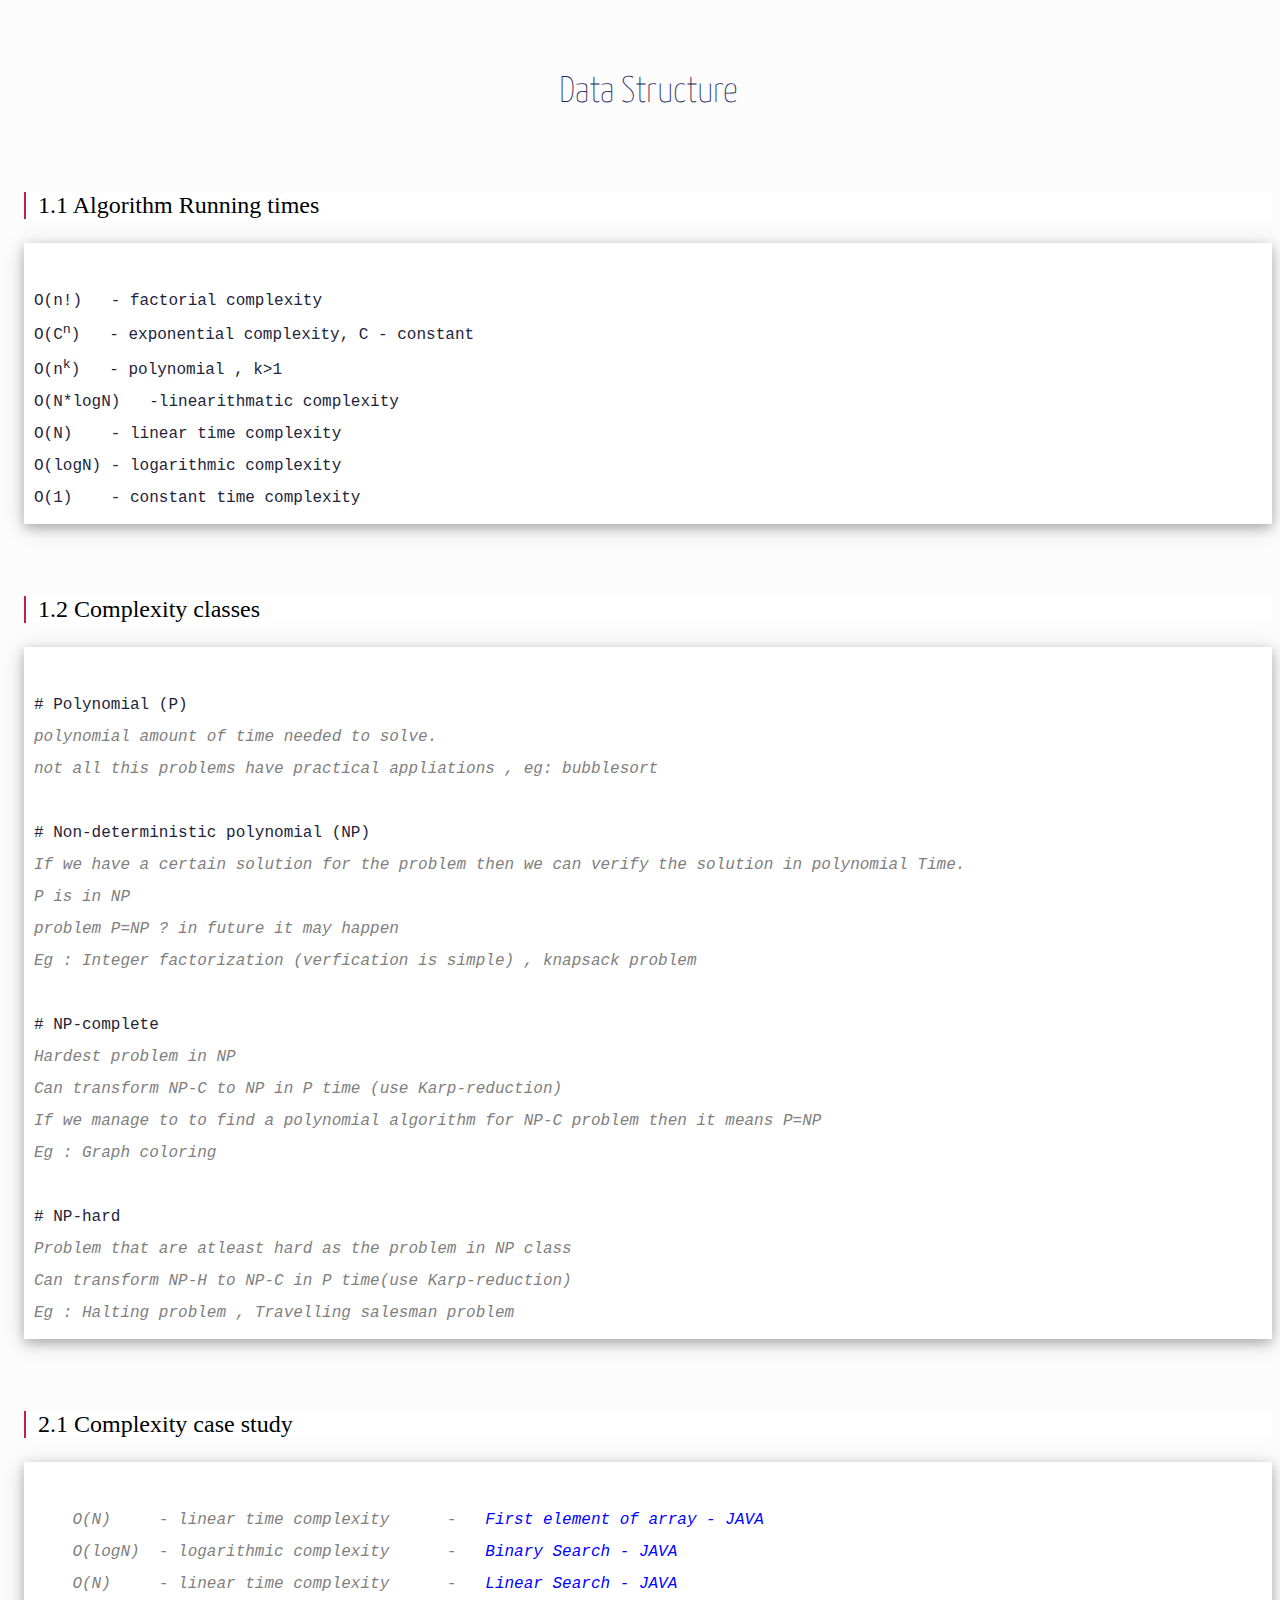
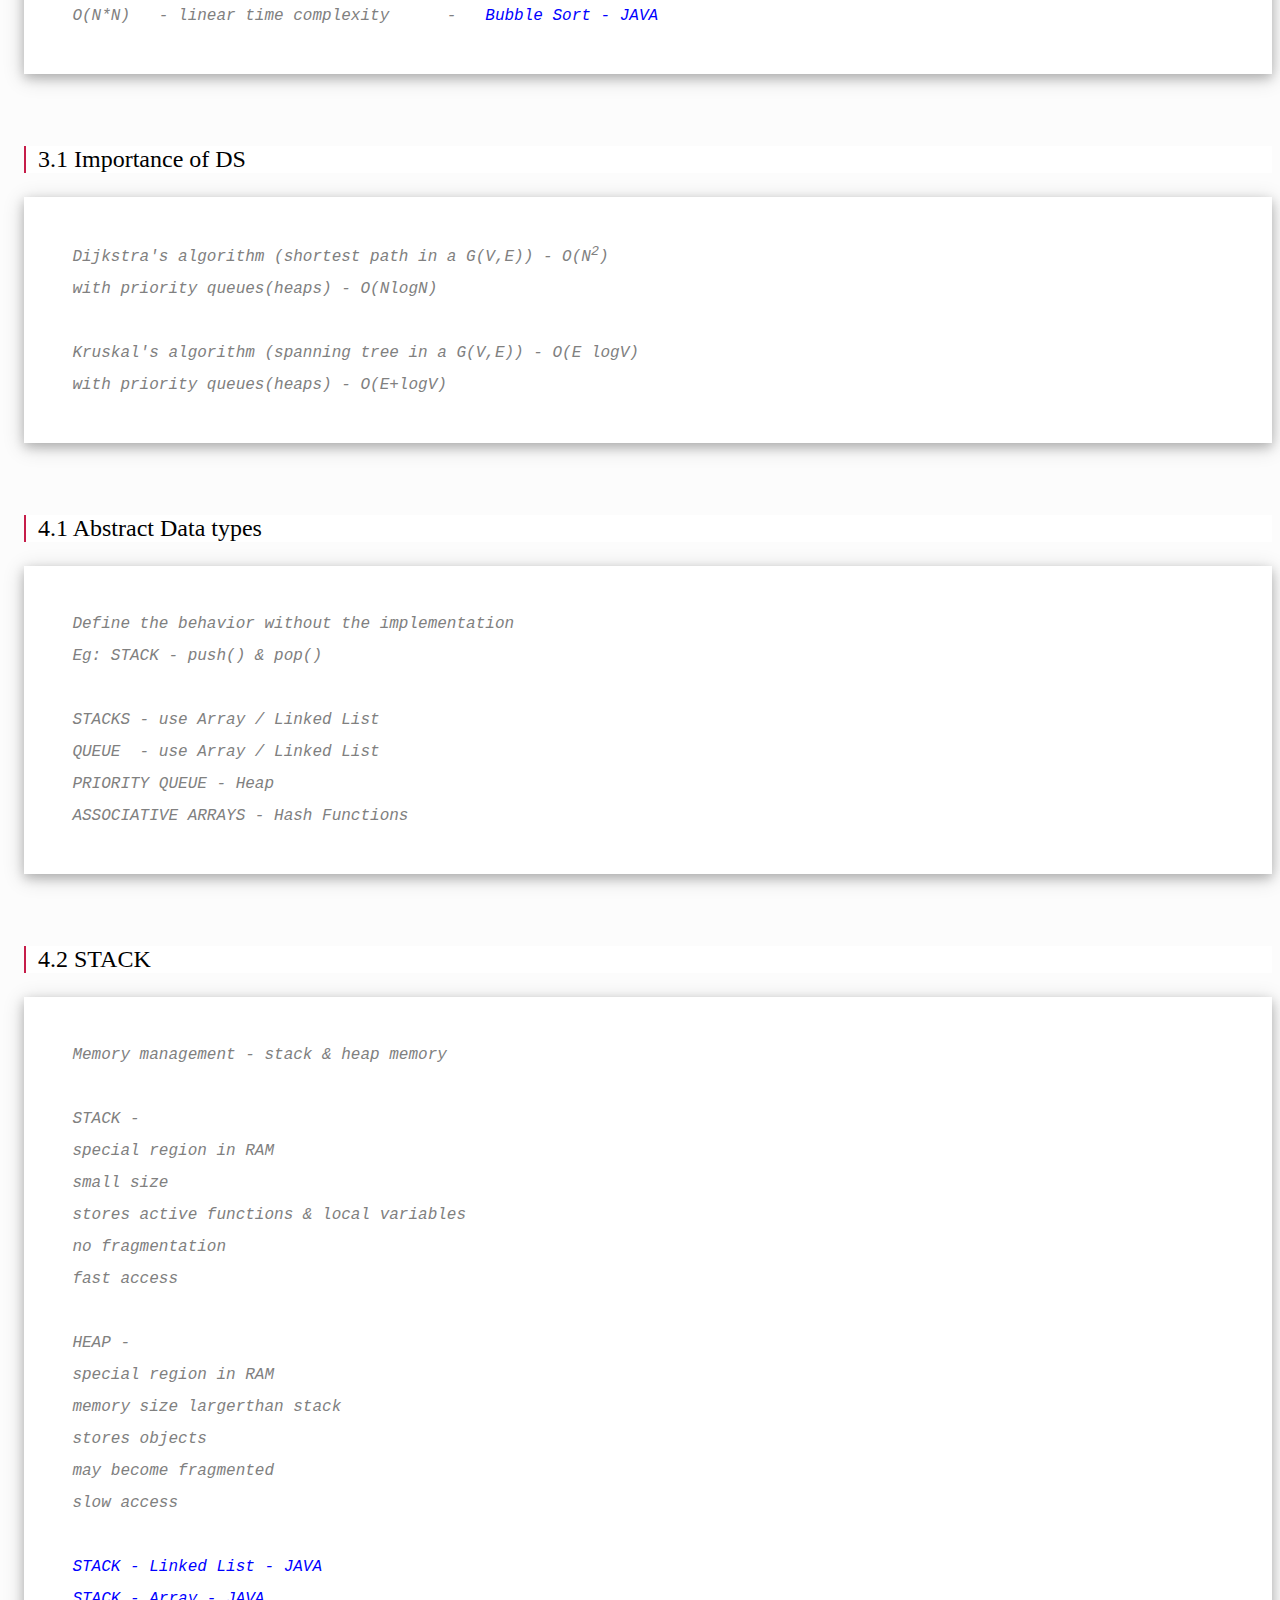
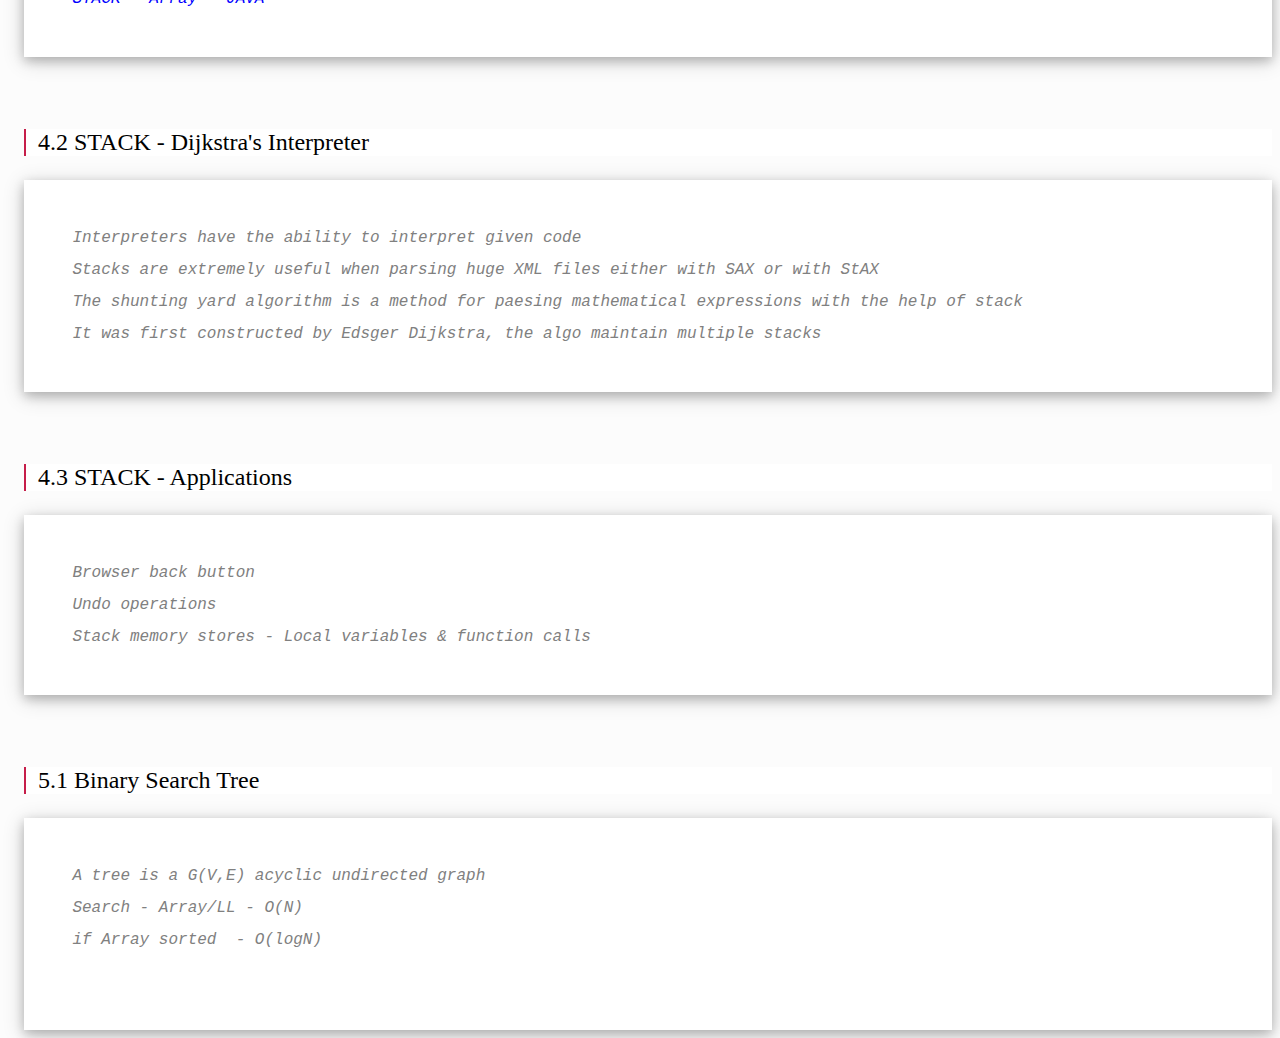
<file: pages/data_structure_0.html>
<html lang="en">

<head>
    <meta charset="UTF-8">
    <meta http-equiv="X-UA-Compatible" content="IE=edge">
    <meta name="viewport" content="width=device-width, initial-scale=1.0">
    <title>Data Structure</title>
    <link href="css/style.css" type="text/css" rel="stylesheet">
    <style>
        .code-a {
            text-align: left;
            color: blue;
            cursor: pointer;
            display: unset;
            border: none;
        }
    </style>
</head>

<body>
    <div class="body">
        <h2>Data Structure</h2>


        <h3>1.1 Algorithm Running times</h3>
        <pre><code class="code-html">
O(n!)   - factorial complexity
O(C<sup>n</sup>)   - exponential complexity, C - constant
O(n<sup>k</sup>)   - polynomial , k&gt;1
O(N*logN)   -linearithmatic complexity
O(N)    - linear time complexity
O(logN) - logarithmic complexity
O(1)    - constant time complexity
</code></pre>

        <h3>1.2 Complexity classes</h3>
        <pre><code class="code-html">
# Polynomial (P)
<i>polynomial amount of time needed to solve.</i>
<i>not all this problems have practical appliations , eg: bubblesort</i>

# Non-deterministic polynomial (NP)
<i>If we have a certain solution for the problem then we can verify the solution in polynomial Time.</i>
<i>P is in NP</i>
<i>problem P=NP ? in future it may happen</i>
<i>Eg : Integer factorization (verfication is simple) , knapsack problem</i>

# NP-complete 
<i>Hardest problem in NP</i>
<i>Can transform NP-C to NP in P time (use Karp-reduction)</i>
<i>If we manage to to find a polynomial algorithm for NP-C problem then it means P=NP</i>
<i>Eg : Graph coloring</i>

# NP-hard
<i>Problem that are atleast hard as the problem in NP class</i>
<i>Can transform NP-H to NP-C in P time(use Karp-reduction)</i>
<i>Eg : Halting problem , Travelling salesman problem</i>
</code></pre>


        <h3>2.1 Complexity case study</h3>
        <pre><code class="code-html">
    <i>O(N)     - linear time complexity      -   <a class="code-a" href="https://github.com/techworldthink/Way-to-Coding/blob/main/Data%20Structure/JAVA/1_Array/Print%20first%20element%20of%20the%20array%20java.java">First element of array - JAVA</a></i>
    <i>O(logN)  - logarithmic complexity      -   <a class="code-a" href="https://github.com/techworldthink/Way-to-Coding/blob/main/Data%20Structure/JAVA/4_Search/Binary%20Search%20Java.java">Binary Search - JAVA</a></i>
    <i>O(N)     - linear time complexity      -   <a class="code-a" href="https://github.com/techworldthink/Way-to-Coding/blob/main/Data%20Structure/JAVA/4_Search/Linear%20Search%20Java.java">Linear Search - JAVA</a></i>
    <i>O(N*N)   - linear time complexity      -   <a class="code-a" href="https://github.com/techworldthink/Way-to-Coding/blob/main/Data%20Structure/JAVA/5_Sort/Bubble%20Sort%20Java.java">Bubble Sort - JAVA</a></i>

</code></pre>


        <h3>3.1 Importance of DS</h3>
        <pre><code class="code-html">
    <i>Dijkstra's algorithm (shortest path in a G(V,E)) - O(N<sup>2</sup>)</i>
    <i>with priority queues(heaps) - O(NlogN)</i>

    <i>Kruskal's algorithm (spanning tree in a G(V,E)) - O(E logV)</i>
    <i>with priority queues(heaps) - O(E+logV)</i>
    
</code></pre>

        <h3>4.1 Abstract Data types</h3>
        <pre><code class="code-html">
    <i>Define the behavior without the implementation</i>
    <i>Eg: STACK - push() & pop()</i>

    <i>STACKS - use Array / Linked List</i>
    <i>QUEUE  - use Array / Linked List</i>
    <i>PRIORITY QUEUE - Heap</i>
    <i>ASSOCIATIVE ARRAYS - Hash Functions</i>
    
</code></pre>

        <h3>4.2 STACK</h3>
        <pre><code class="code-html">
    <i>Memory management - stack & heap memory</i>

    <i>STACK - </i>
    <i>special region in RAM</i>
    <i>small size</i>
    <i>stores active functions & local variables</i>
    <i>no fragmentation</i>
    <i>fast access</i>

    <i>HEAP - </i>
    <i>special region in RAM</i>
    <i>memory size largerthan stack</i>
    <i>stores objects</i>
    <i>may become fragmented</i>
    <i>slow access</i>

    <i><a class="code-a" href="https://github.com/techworldthink/Way-to-Coding/tree/main/Data%20Structure/JAVA/6_Stack/StackLinkedList">STACK - Linked List - JAVA</a></i>
    <i><a class="code-a" href="https://github.com/techworldthink/Way-to-Coding/tree/main/Data%20Structure/JAVA/6_Stack/StackArray">STACK - Array - JAVA</a></i>

</code></pre>

        <h3>4.2 STACK - Dijkstra's Interpreter</h3>
        <pre><code class="code-html">
    <i>Interpreters have the ability to interpret given code</i>
    <i>Stacks are extremely useful when parsing huge XML files either with SAX or with StAX</i>
    <i>The shunting yard algorithm is a method for paesing mathematical expressions with the help of stack</i>
    <i>It was first constructed by Edsger Dijkstra, the algo maintain multiple stacks</i>

</code></pre>
        <h3>4.3 STACK - Applications</h3>
        <pre><code class="code-html">
    <i>Browser back button</i>
    <i>Undo operations</i>
    <i>Stack memory stores - Local variables & function calls</i>
    
</code></pre>

        <h3>5.1 Binary Search Tree</h3>
        <pre><code class="code-html">
    <i>A tree is a G(V,E) acyclic undirected graph</i>
    <i>Search - Array/LL - O(N)</i>
    <i>if Array sorted  - O(logN)</i>

    
</code></pre>

    </div>


    <!-- counter-->
    <div id="sfchzp3z5nubhtl5txs4m5mfamxq34rsqrp" style="width:max-content;display:none;margin:auto"></div>
    <script type="text/javascript"
        src="https://counter4.optistats.ovh/private/counter.js?c=hzp3z5nubhtl5txs4m5mfamxq34rsqrp&down=async"
        async></script><noscript><a href="https://www.freecounterstat.com" title="free hit counter"><img
                src="https://counter4.optistats.ovh/private/freecounterstat.php?c=hzp3z5nubhtl5txs4m5mfamxq34rsqrp"
                border="0" title="free hit counter" alt="free hit counter"></a></noscript>
    <!---->

</body>

</html>
</file>
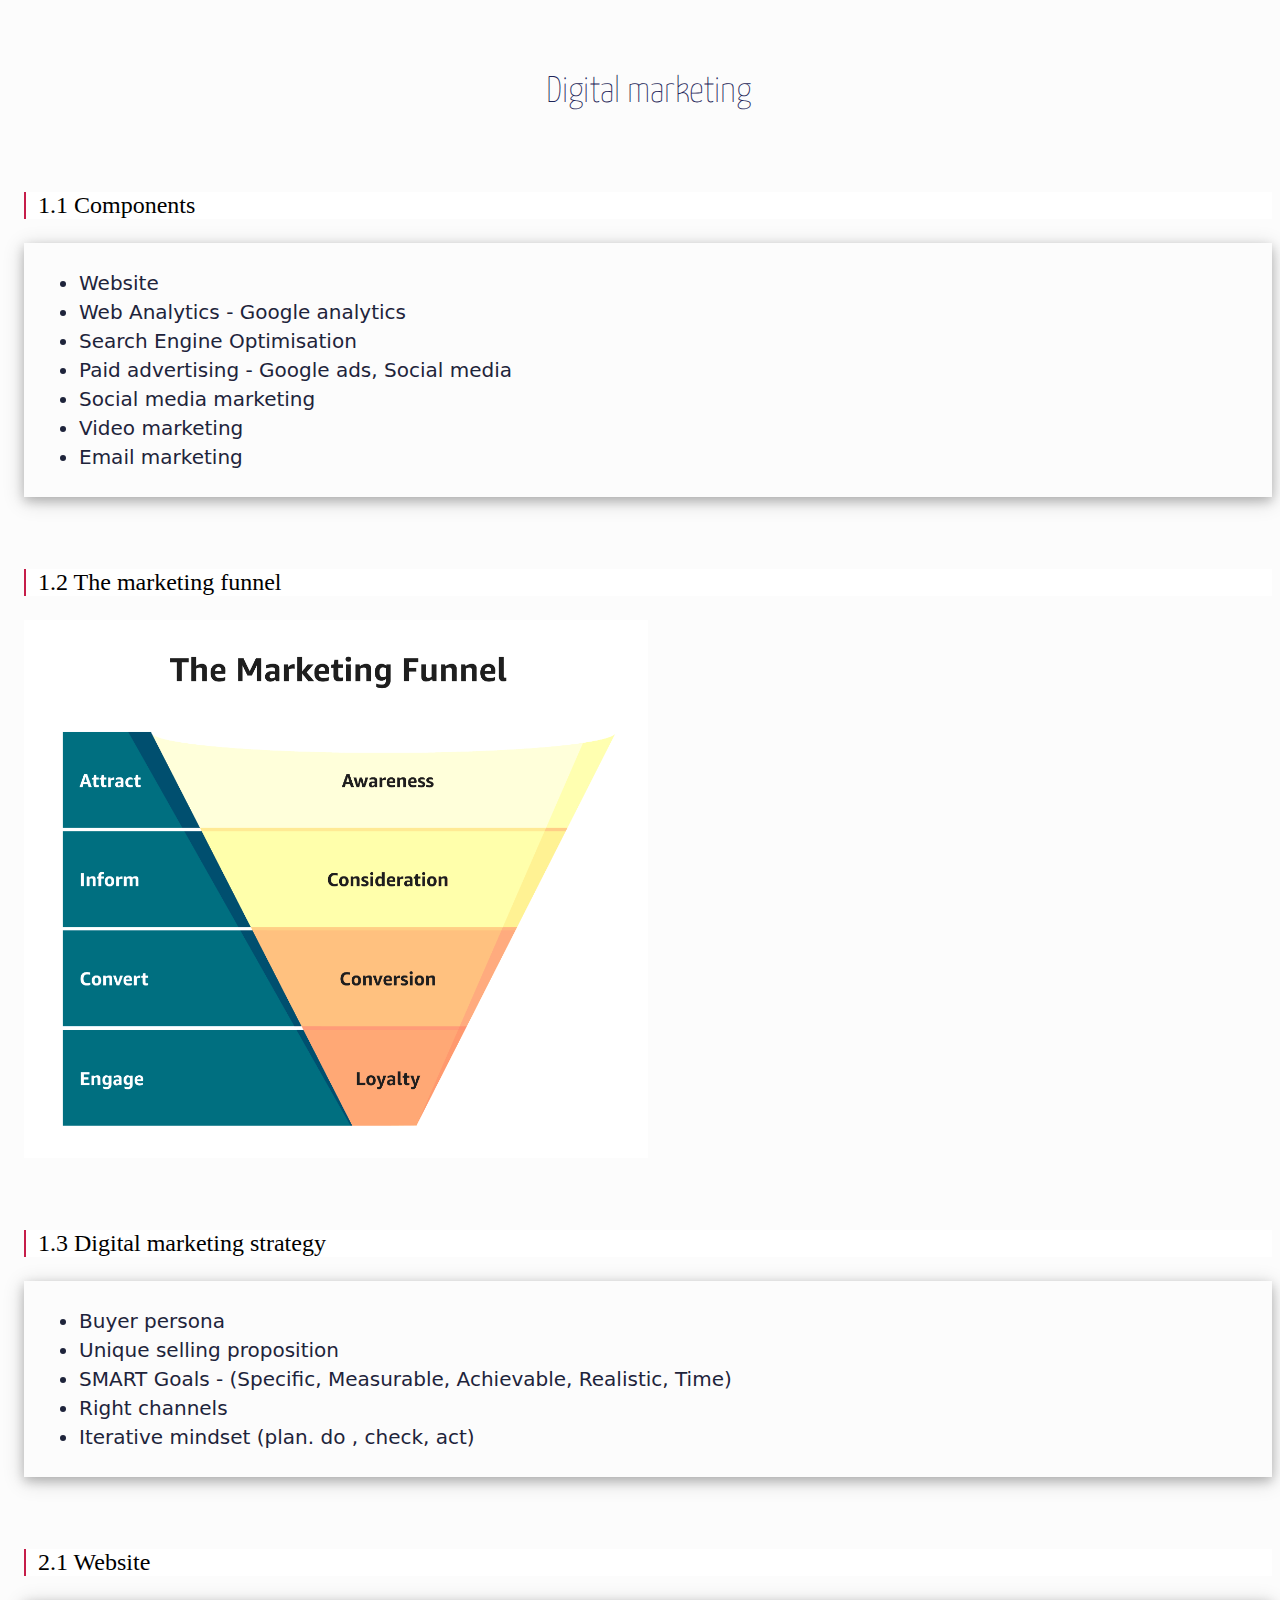
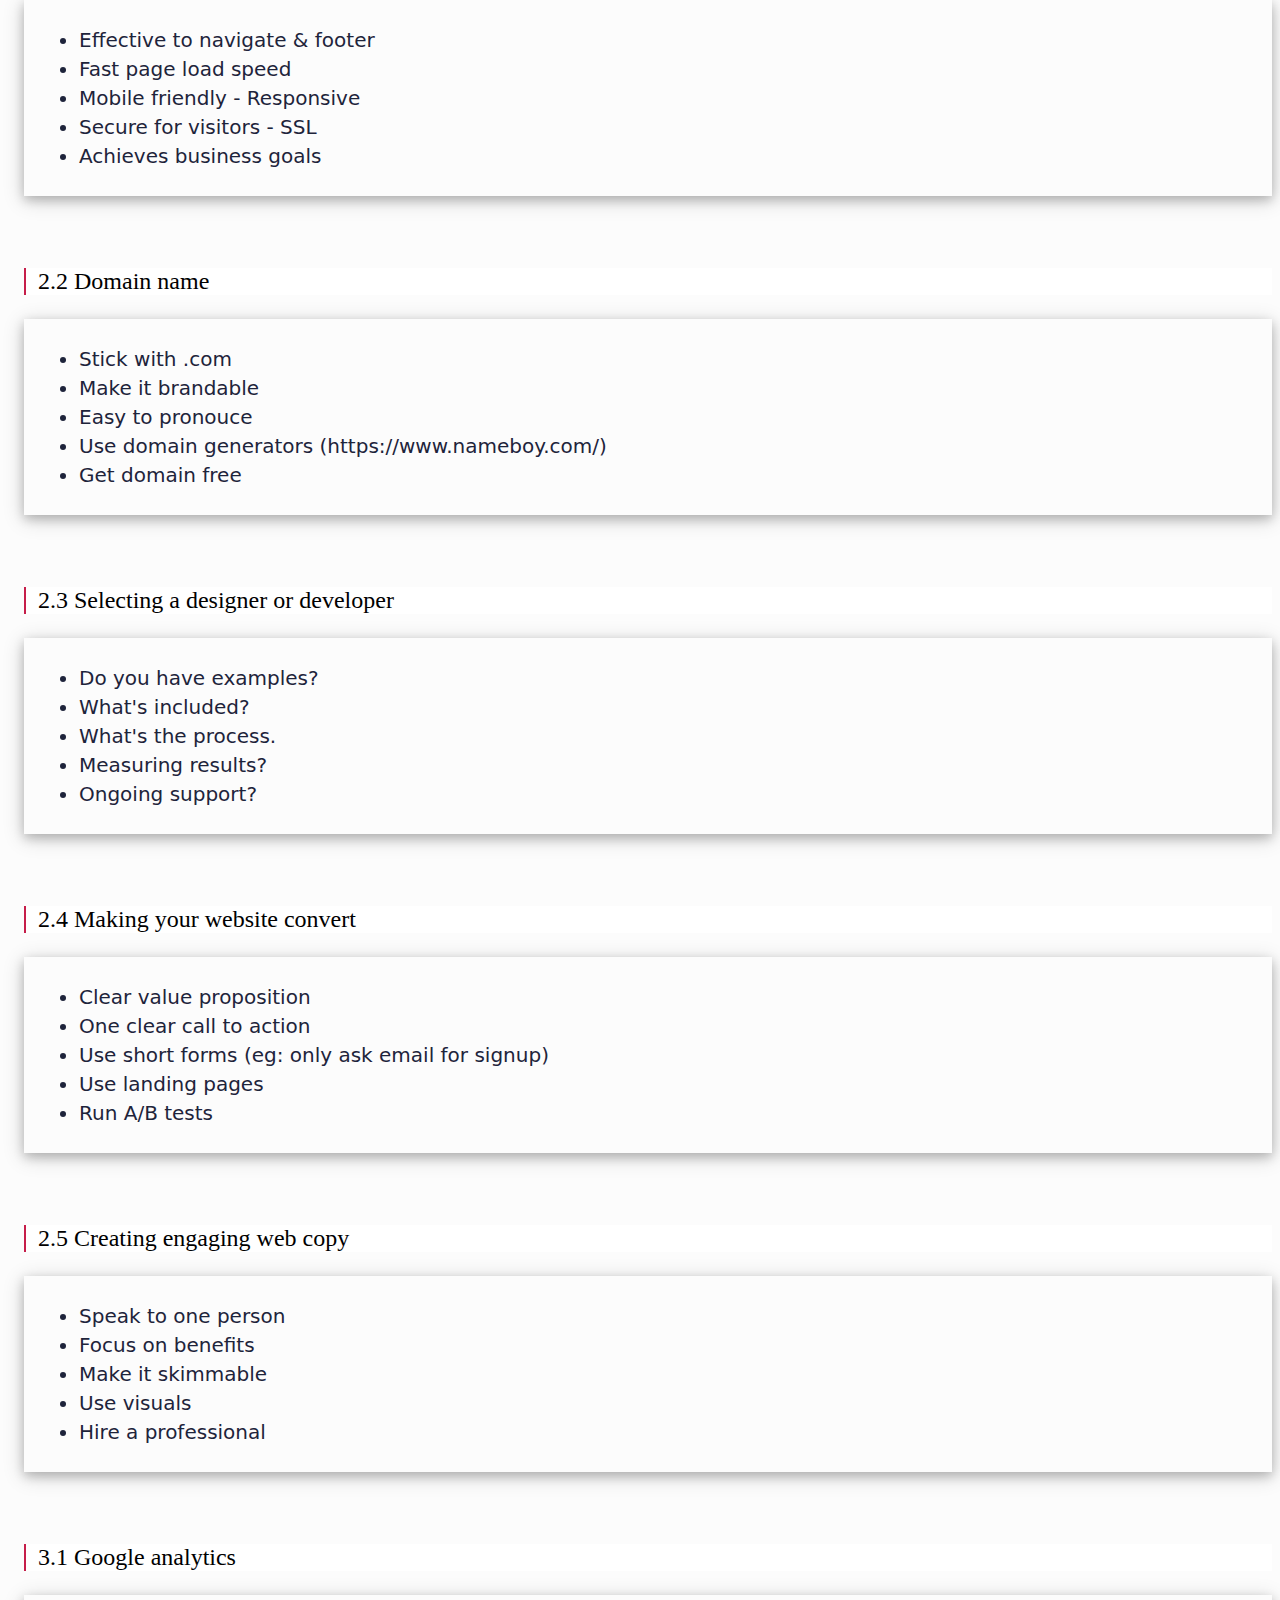
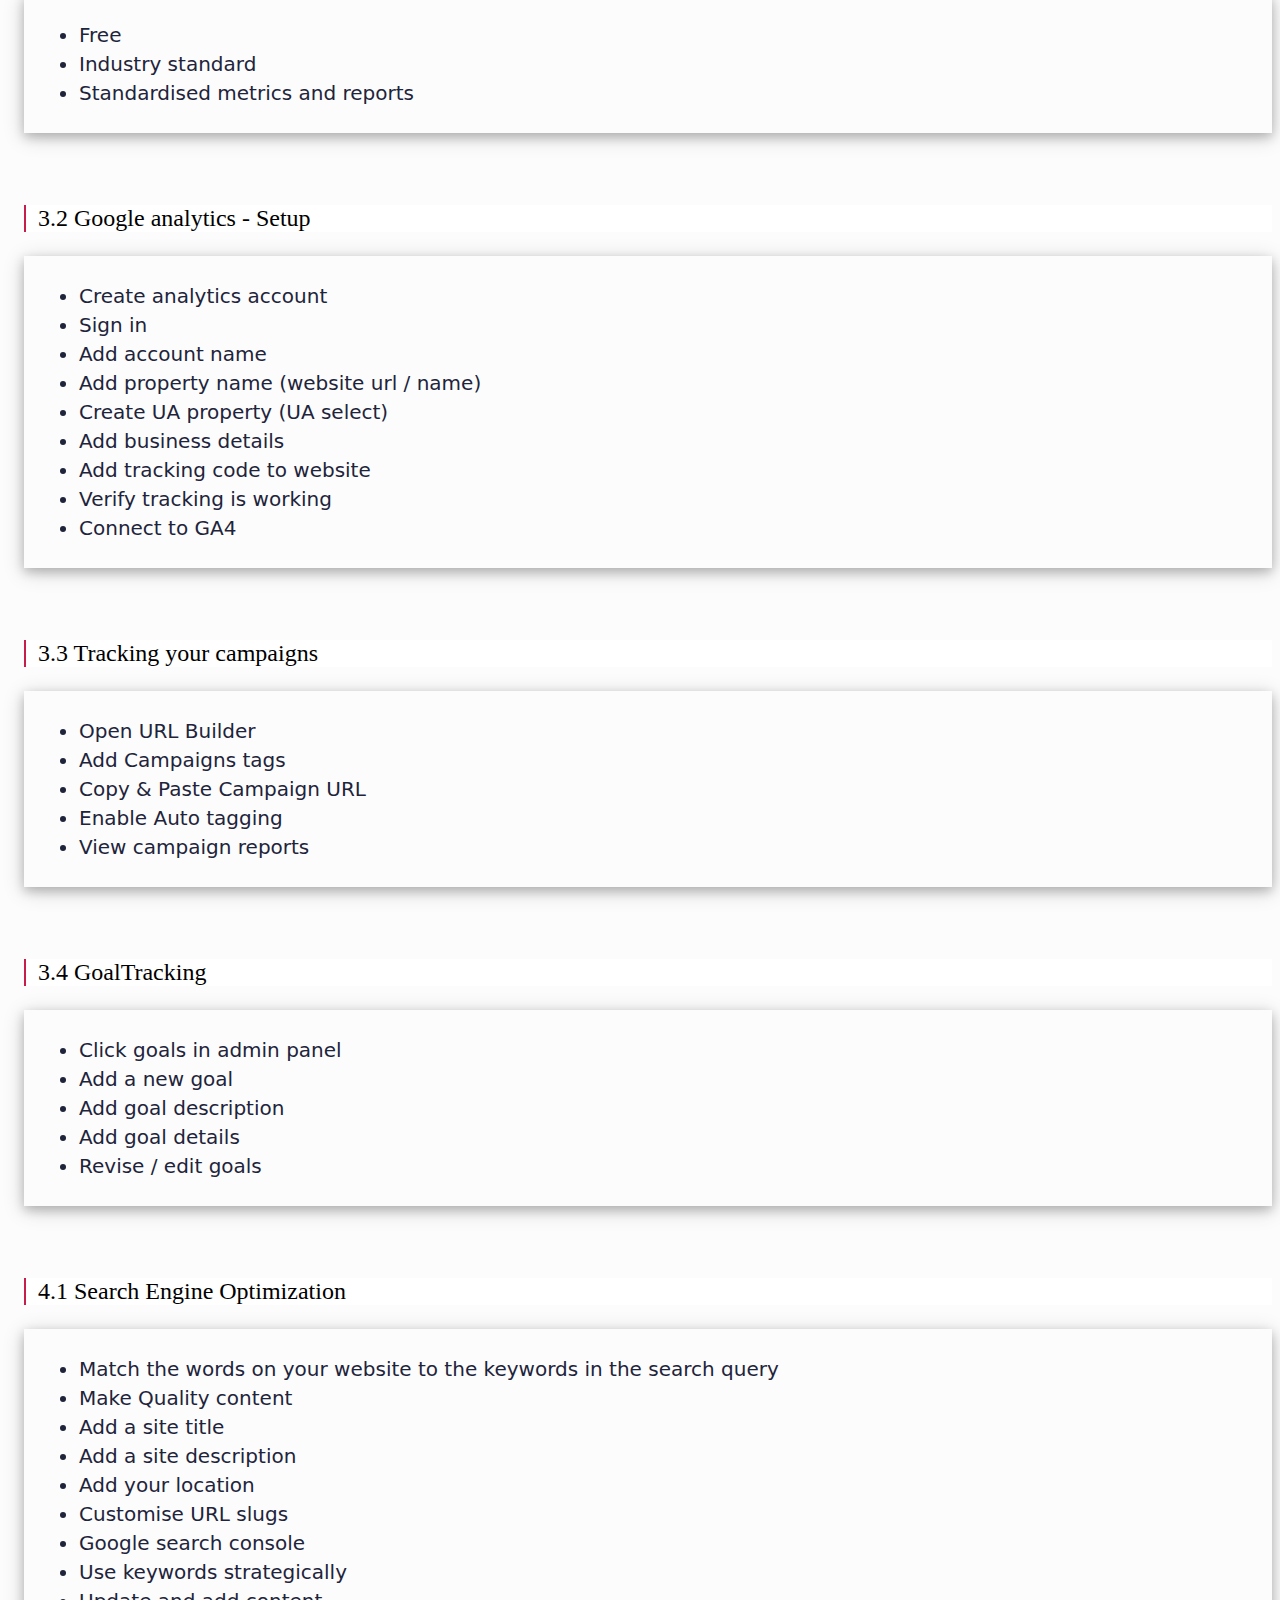
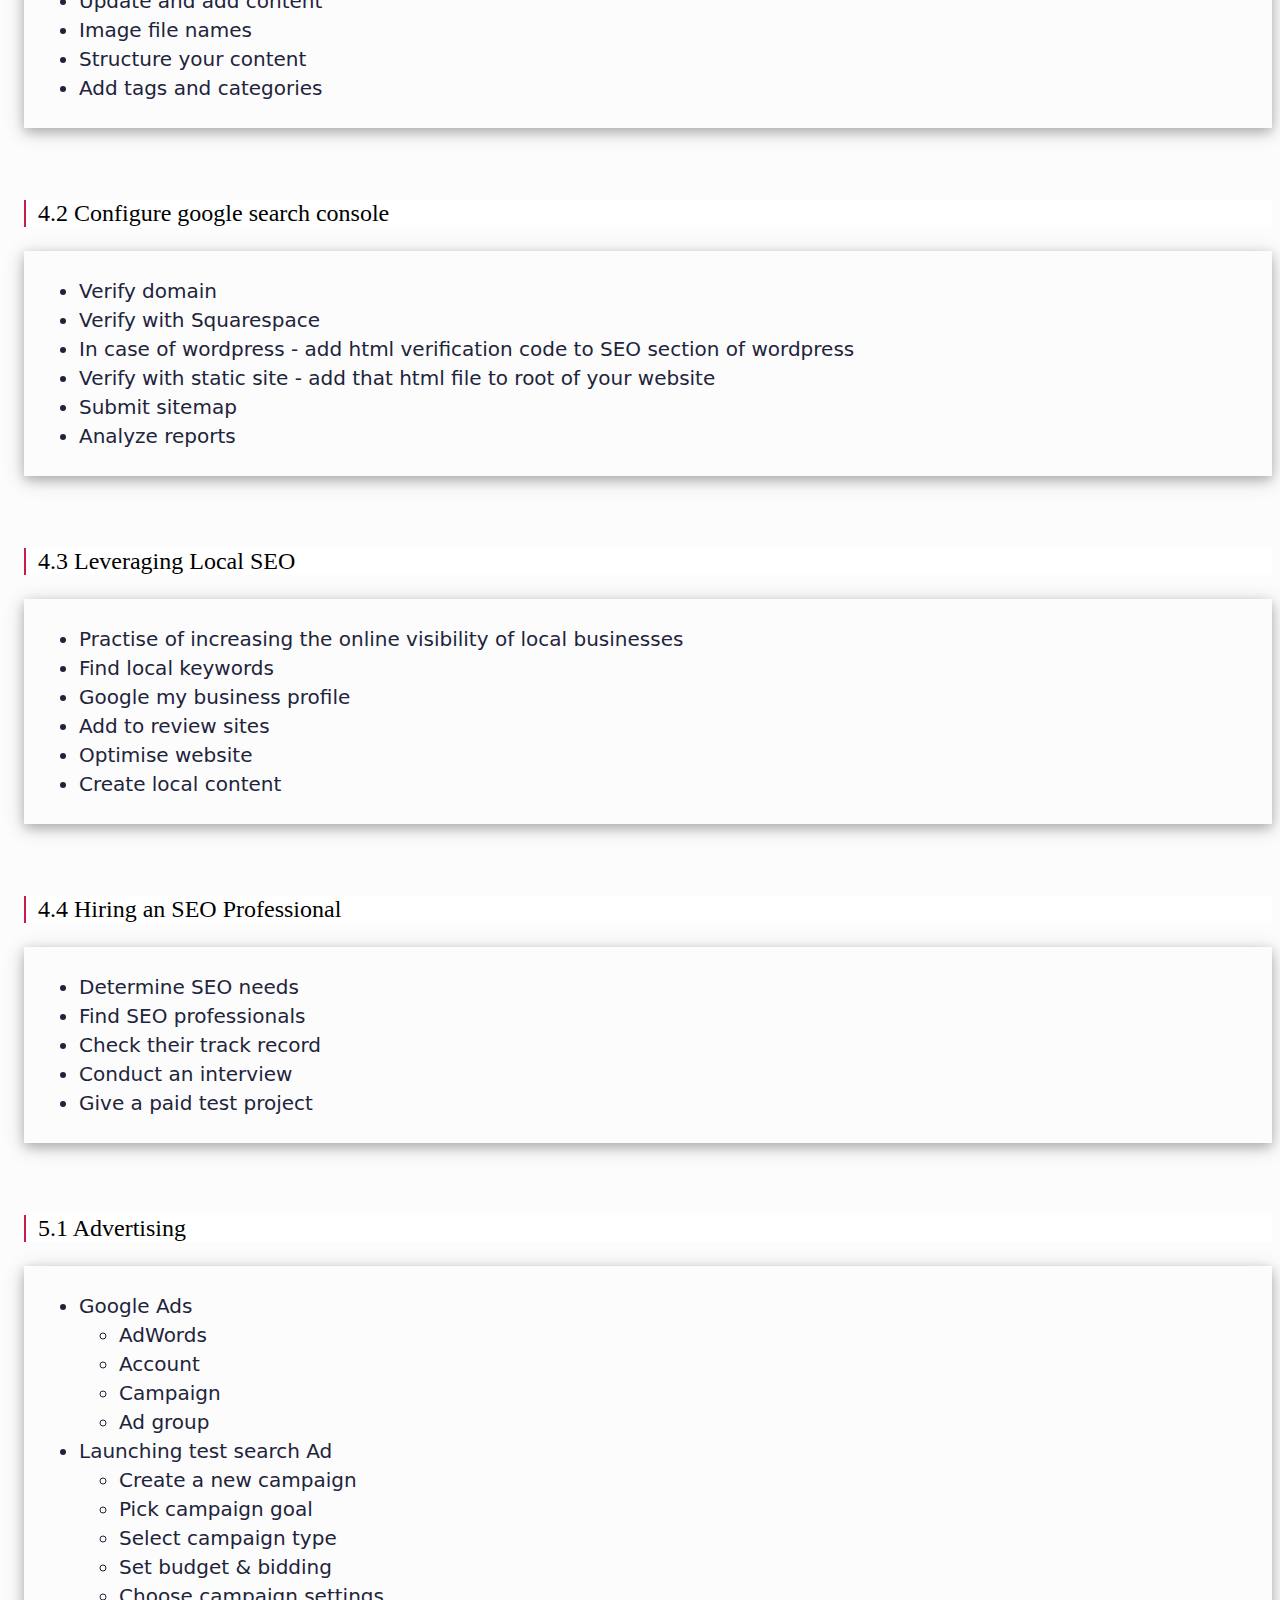
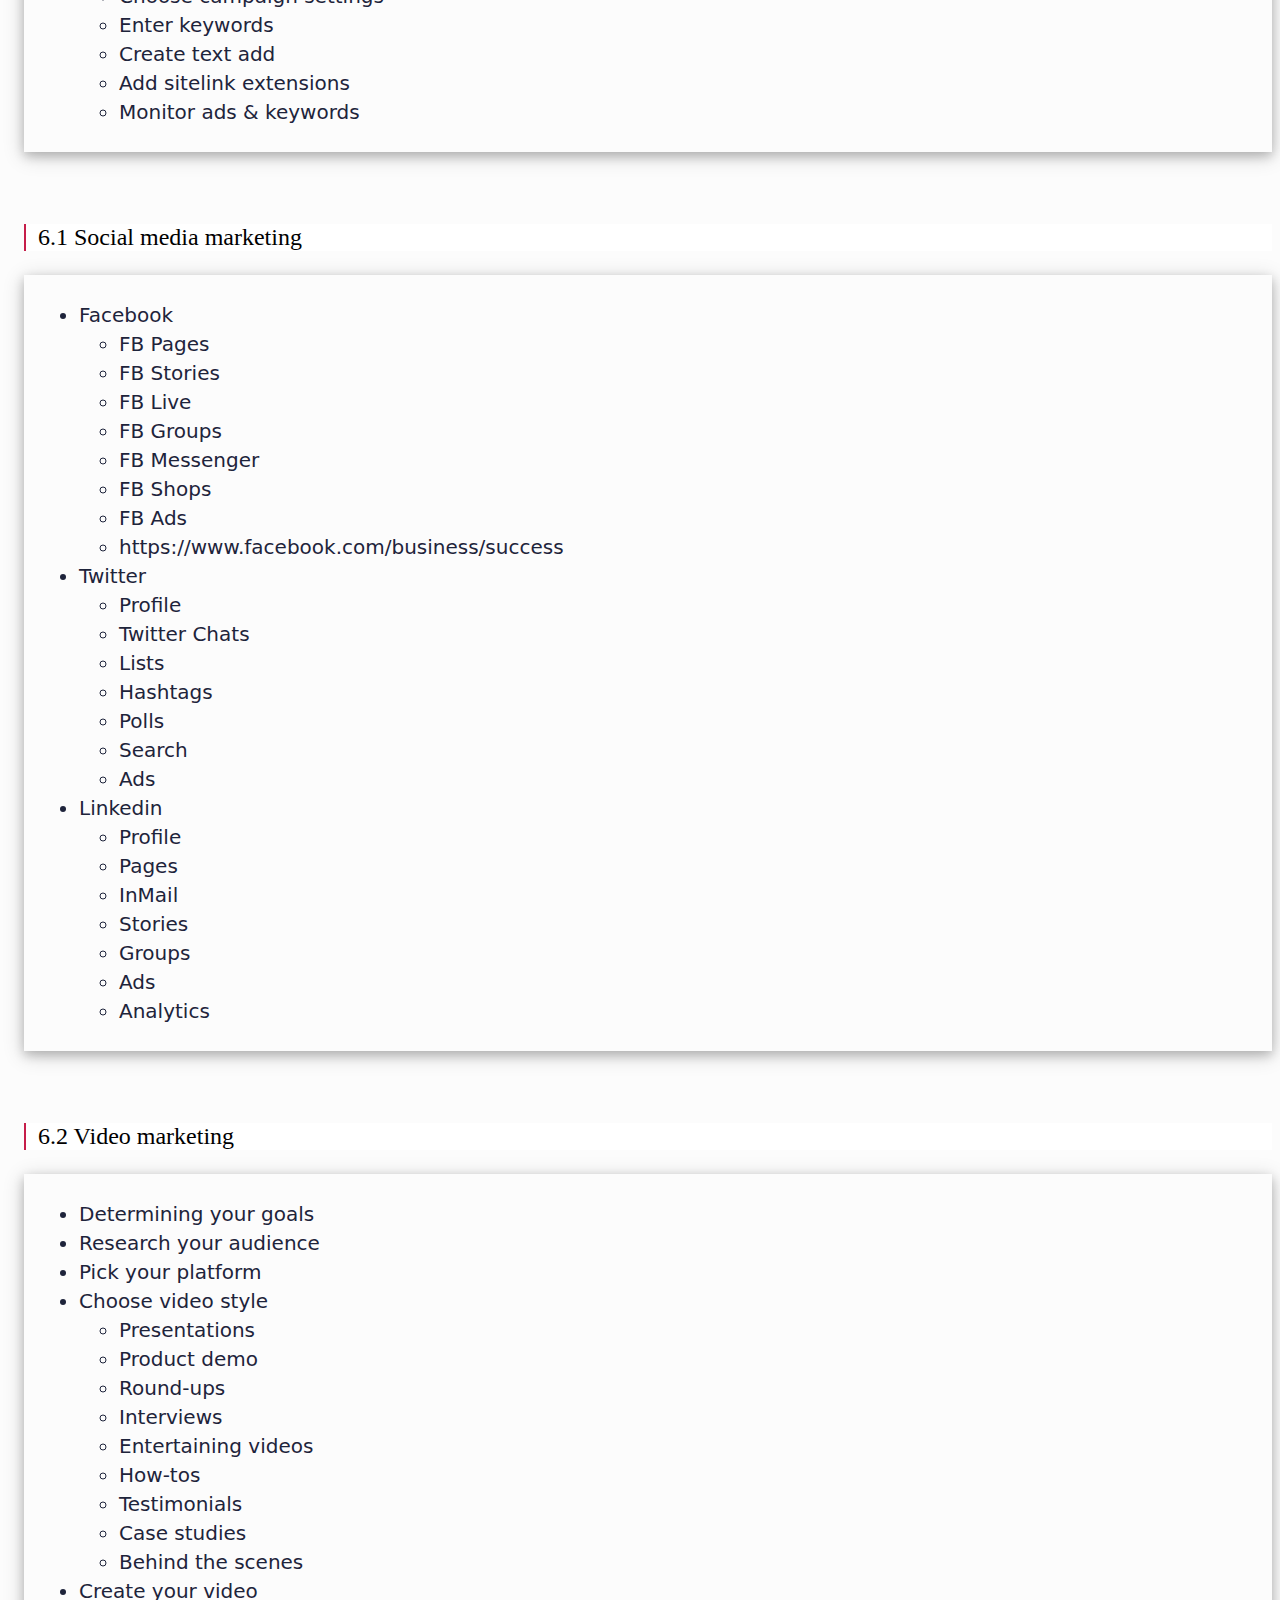
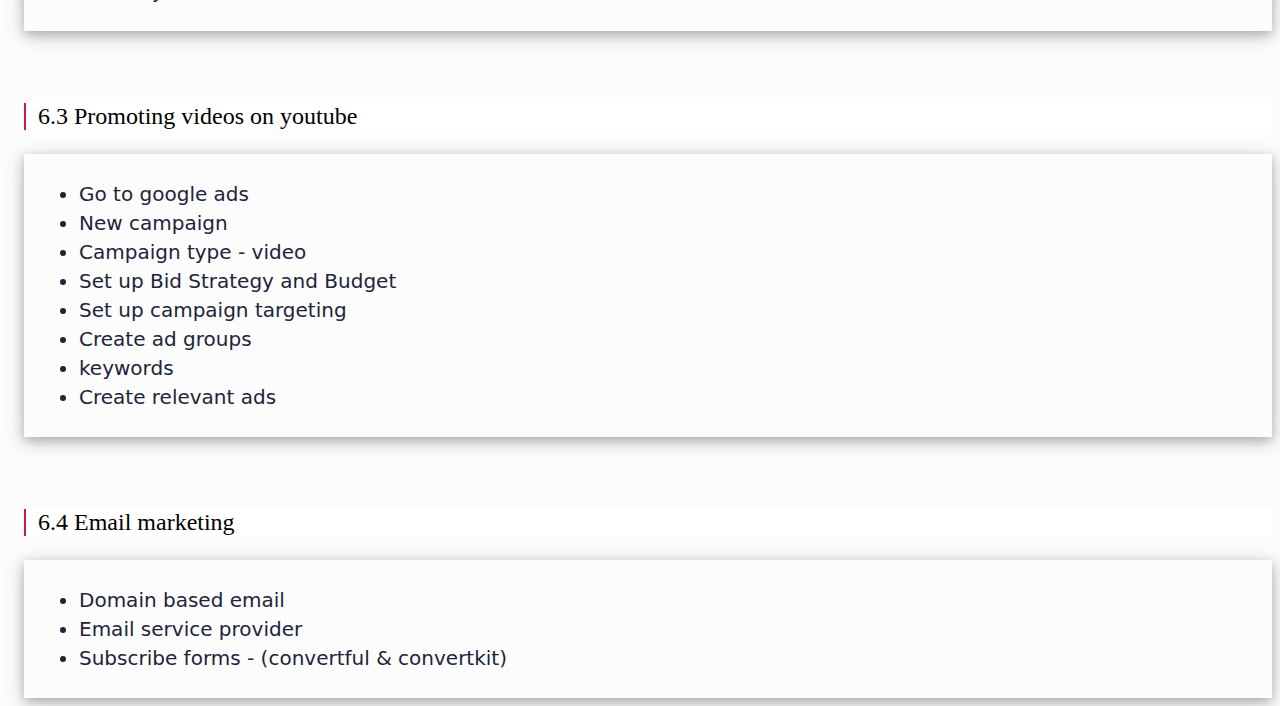
<file: pages/digital_marketing.html>
<html lang="en">

<head>
    <meta charset="UTF-8">
    <meta http-equiv="X-UA-Compatible" content="IE=edge">
    <meta name="viewport" content="width=device-width, initial-scale=1.0">
    <title>Digital marketing</title>
    <link href="css/style.css" type="text/css" rel="stylesheet">
    <style>
        li {
            margin: .25em;
            font-size: 20px;
            font-family: system-ui;
        }
    </style>
</head>

<body>
    <div class="body">
        <h2>Digital marketing</h2>


        <h3>1.1 Components</h3>
        <div class="content-divs">
            <ul>
                <li>Website</li>
                <li>Web Analytics - Google analytics</li>
                <li>Search Engine Optimisation</li>
                <li>Paid advertising - Google ads, Social media</li>
                <li>Social media marketing</li>
                <li>Video marketing</li>
                <li>Email marketing</li>
            </ul>
        </div>

        <h3>1.2 The marketing funnel</h3>
        <img src="images/marketing_funnel.png">

        <h3>1.3 Digital marketing strategy</h3>
        <div class="content-divs">
            <ul>
                <li>Buyer persona</li>
                <li>Unique selling proposition</li>
                <li>SMART Goals - (Specific, Measurable, Achievable, Realistic, Time)</li>
                <li>Right channels</li>
                <li>Iterative mindset (plan. do , check, act)</li>
            </ul>
        </div>


        <h3>2.1 Website</h3>
        <div class="content-divs">
            <ul>
                <li>Effective to navigate & footer</li>
                <li>Fast page load speed</li>
                <li>Mobile friendly - Responsive</li>
                <li>Secure for visitors - SSL</li>
                <li>Achieves business goals</li>
            </ul>
        </div>

        <h3>2.2 Domain name</h3>
        <div class="content-divs">
            <ul>
                <li>Stick with .com</li>
                <li>Make it brandable</li>
                <li>Easy to pronouce</li>
                <li>Use domain generators (https://www.nameboy.com/)</li>
                <li>Get domain free</li>
            </ul>
        </div>

        <h3>2.3 Selecting a designer or developer</h3>
        <div class="content-divs">
            <ul>
                <li>Do you have examples?</li>
                <li>What's included?</li>
                <li>What's the process.</li>
                <li>Measuring results?</li>
                <li>Ongoing support?</li>
            </ul>
        </div>

        <h3>2.4 Making your website convert</h3>
        <div class="content-divs">
            <ul>
                <li>Clear value proposition</li>
                <li>One clear call to action</li>
                <li>Use short forms (eg: only ask email for signup)</li>
                <li>Use landing pages</li>
                <li>Run A/B tests</li>
            </ul>
        </div>

        <h3>2.5 Creating engaging web copy</h3>
        <div class="content-divs">
            <ul>
                <li>Speak to one person</li>
                <li>Focus on benefits</li>
                <li>Make it skimmable</li>
                <li>Use visuals</li>
                <li>Hire a professional</li>
            </ul>
        </div>

        <h3>3.1 Google analytics</h3>
        <div class="content-divs">
            <ul>
                <li>Free</li>
                <li>Industry standard</li>
                <li>Standardised metrics and reports</li>
            </ul>
        </div>

        <h3>3.2 Google analytics - Setup</h3>
        <div class="content-divs">
            <ul>
                <li>Create analytics account </li>
                <li>Sign in</li>
                <li>Add account name</li>
                <li>Add property name (website url / name)</li>
                <li>Create UA property (UA select)</li>
                <li>Add business details</li>
                <li>Add tracking code to website</li>
                <li>Verify tracking is working</li>
                <li>Connect to GA4</li>
            </ul>
        </div>

        <h3>3.3 Tracking your campaigns</h3>
        <div class="content-divs">
            <ul>
                <li>Open URL Builder</li>
                <li>Add Campaigns tags</li>
                <li>Copy & Paste Campaign URL</li>
                <li>Enable Auto tagging</li>
                <li>View campaign reports</li>
            </ul>
        </div>

        <h3>3.4 GoalTracking</h3>
        <div class="content-divs">
            <ul>
                <li>Click goals in admin panel</li>
                <li>Add a new goal</li>
                <li>Add goal description</li>
                <li>Add goal details</li>
                <li>Revise / edit goals</li>
            </ul>
        </div>

        <h3>4.1 Search Engine Optimization</h3>
        <div class="content-divs">
            <ul>
                <li>Match the words on your website to the keywords in the search query</li>
                <li>Make Quality content</li>
                <li>Add a site title</li>
                <li>Add a site description</li>
                <li>Add your location</li>
                <li>Customise URL slugs</li>
                <li>Google search console</li>
                <li>Use keywords strategically</li>
                <li>Update and add content</li>
                <li>Image file names</li>
                <li>Structure your content</li>
                <li>Add tags and categories</li>
            </ul>
        </div>

        <h3>4.2 Configure google search console</h3>
        <div class="content-divs">
            <ul>
                <li>Verify domain</li>
                <li>Verify with Squarespace </li>
                <li>In case of wordpress - add html verification code to SEO section of wordpress</li>
                <li>Verify with static site - add that html file to root of your website</li>
                <li>Submit sitemap</li>
                <li>Analyze reports</li>
            </ul>
        </div>

        <h3>4.3 Leveraging Local SEO</h3>
        <div class="content-divs">
            <ul>
                <li>Practise of increasing the online visibility of local businesses</li>
                <li>Find local keywords</li>
                <li>Google my business profile</li>
                <li>Add to review sites</li>
                <li>Optimise website</li>
                <li>Create local content</li>
            </ul>
        </div>

        <h3>4.4 Hiring an SEO Professional</h3>
        <div class="content-divs">
            <ul>
                <li>Determine SEO needs</li>
                <li>Find SEO professionals</li>
                <li>Check their track record</li>
                <li>Conduct an interview</li>
                <li>Give a paid test project</li>
            </ul>
        </div>


        <h3>5.1 Advertising</h3>
        <div class="content-divs">
            <ul>
                <li>Google Ads</li>
                <ul>
                    <li>AdWords</li>
                    <li>Account</li>
                    <li>Campaign</li>
                    <li>Ad group</li>
                </ul>
                <li>Launching test search Ad</li>
                <ul>
                    <li>Create a new campaign </li>
                    <li>Pick campaign goal</li>
                    <li>Select campaign type</li>
                    <li>Set budget & bidding</li>
                    <li>Choose campaign settings</li>
                    <li>Enter keywords</li>
                    <li>Create text add</li>
                    <li>Add sitelink extensions</li>
                    <li>Monitor ads & keywords</li>
                </ul>
            </ul>
        </div>


        <h3>6.1 Social media marketing</h3>
        <div class="content-divs">
            <ul>
                <li>Facebook</li>
                <ul>
                    <li>FB Pages</li>
                    <li>FB Stories</li>
                    <li>FB Live</li>
                    <li>FB Groups</li>
                    <li>FB Messenger</li>
                    <li>FB Shops</li>
                    <li>FB Ads</li>
                    <li>https://www.facebook.com/business/success</li>
                </ul>
                <li>Twitter</li>
                <ul>
                    <li>Profile</li>
                    <li>Twitter Chats</li>
                    <li>Lists</li>
                    <li>Hashtags</li>
                    <li>Polls</li>
                    <li>Search</li>
                    <li>Ads</li>
                </ul>
                <li>Linkedin</li>
                <ul>
                    <li>Profile</li>
                    <li>Pages</li>
                    <li>InMail</li>
                    <li>Stories</li>
                    <li>Groups</li>
                    <li>Ads</li>
                    <li>Analytics</li>
                </ul>
            </ul>
        </div>

        <h3>6.2 Video marketing</h3>
        <div class="content-divs">
            <ul>
                <li>Determining your goals</li>
                <li>Research your audience</li>
                <li>Pick your platform</li>
                <li>Choose video style</li>
                <ul>
                    <li>Presentations</li>
                    <li>Product demo</li>
                    <li>Round-ups</li>
                    <li>Interviews</li>
                    <li>Entertaining videos</li>
                    <li>How-tos</li>
                    <li>Testimonials</li>
                    <li>Case studies</li>
                    <li>Behind the scenes</li>
                </ul>
                <li>Create your video</li>
            </ul>
        </div>

        <h3>6.3 Promoting videos on youtube</h3>
        <div class="content-divs">
            <ul>
                <li>Go to google ads</li>
                <li>New campaign</li>
                <li>Campaign type - video</li>
                <li>Set up Bid Strategy and Budget</li>
                <li>Set up campaign targeting</li>
                <li>Create ad groups</li>
                <li>keywords</li>
                <li>Create relevant ads</li>
            </ul>
        </div>

        <h3>6.4 Email marketing</h3>
        <div class="content-divs">
            <ul>
                <li>Domain based email</li>
                <li>Email service provider</li>
                <li>Subscribe forms - (convertful & convertkit)</li>
            </ul>
        </div>

    </div>

    <!-- counter-->
    <div id="sfchzp3z5nubhtl5txs4m5mfamxq34rsqrp" style="width:max-content;display:none;margin:auto"></div>
    <script type="text/javascript"
        src="https://counter4.optistats.ovh/private/counter.js?c=hzp3z5nubhtl5txs4m5mfamxq34rsqrp&down=async"
        async></script><noscript><a href="https://www.freecounterstat.com" title="free hit counter"><img
                src="https://counter4.optistats.ovh/private/freecounterstat.php?c=hzp3z5nubhtl5txs4m5mfamxq34rsqrp"
                border="0" title="free hit counter" alt="free hit counter"></a></noscript>
    <!---->

</body>

</html>
</file>
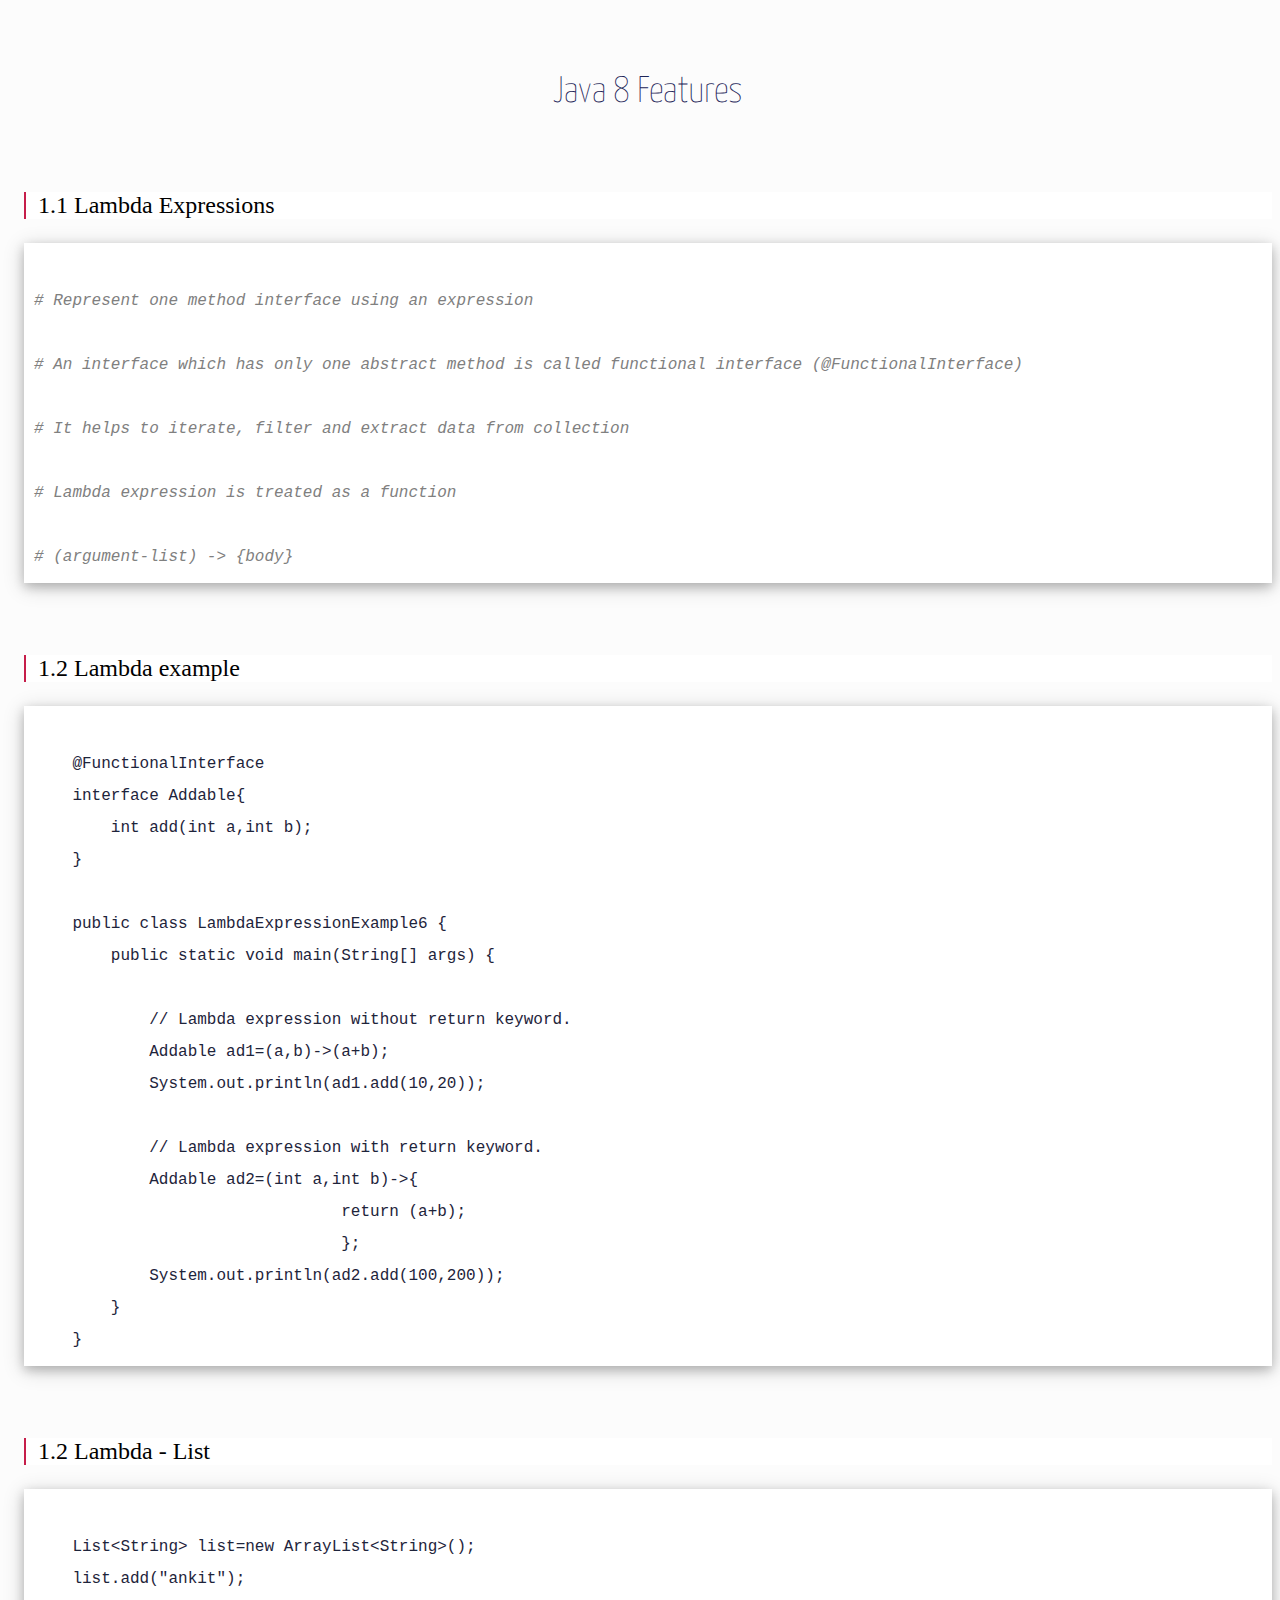
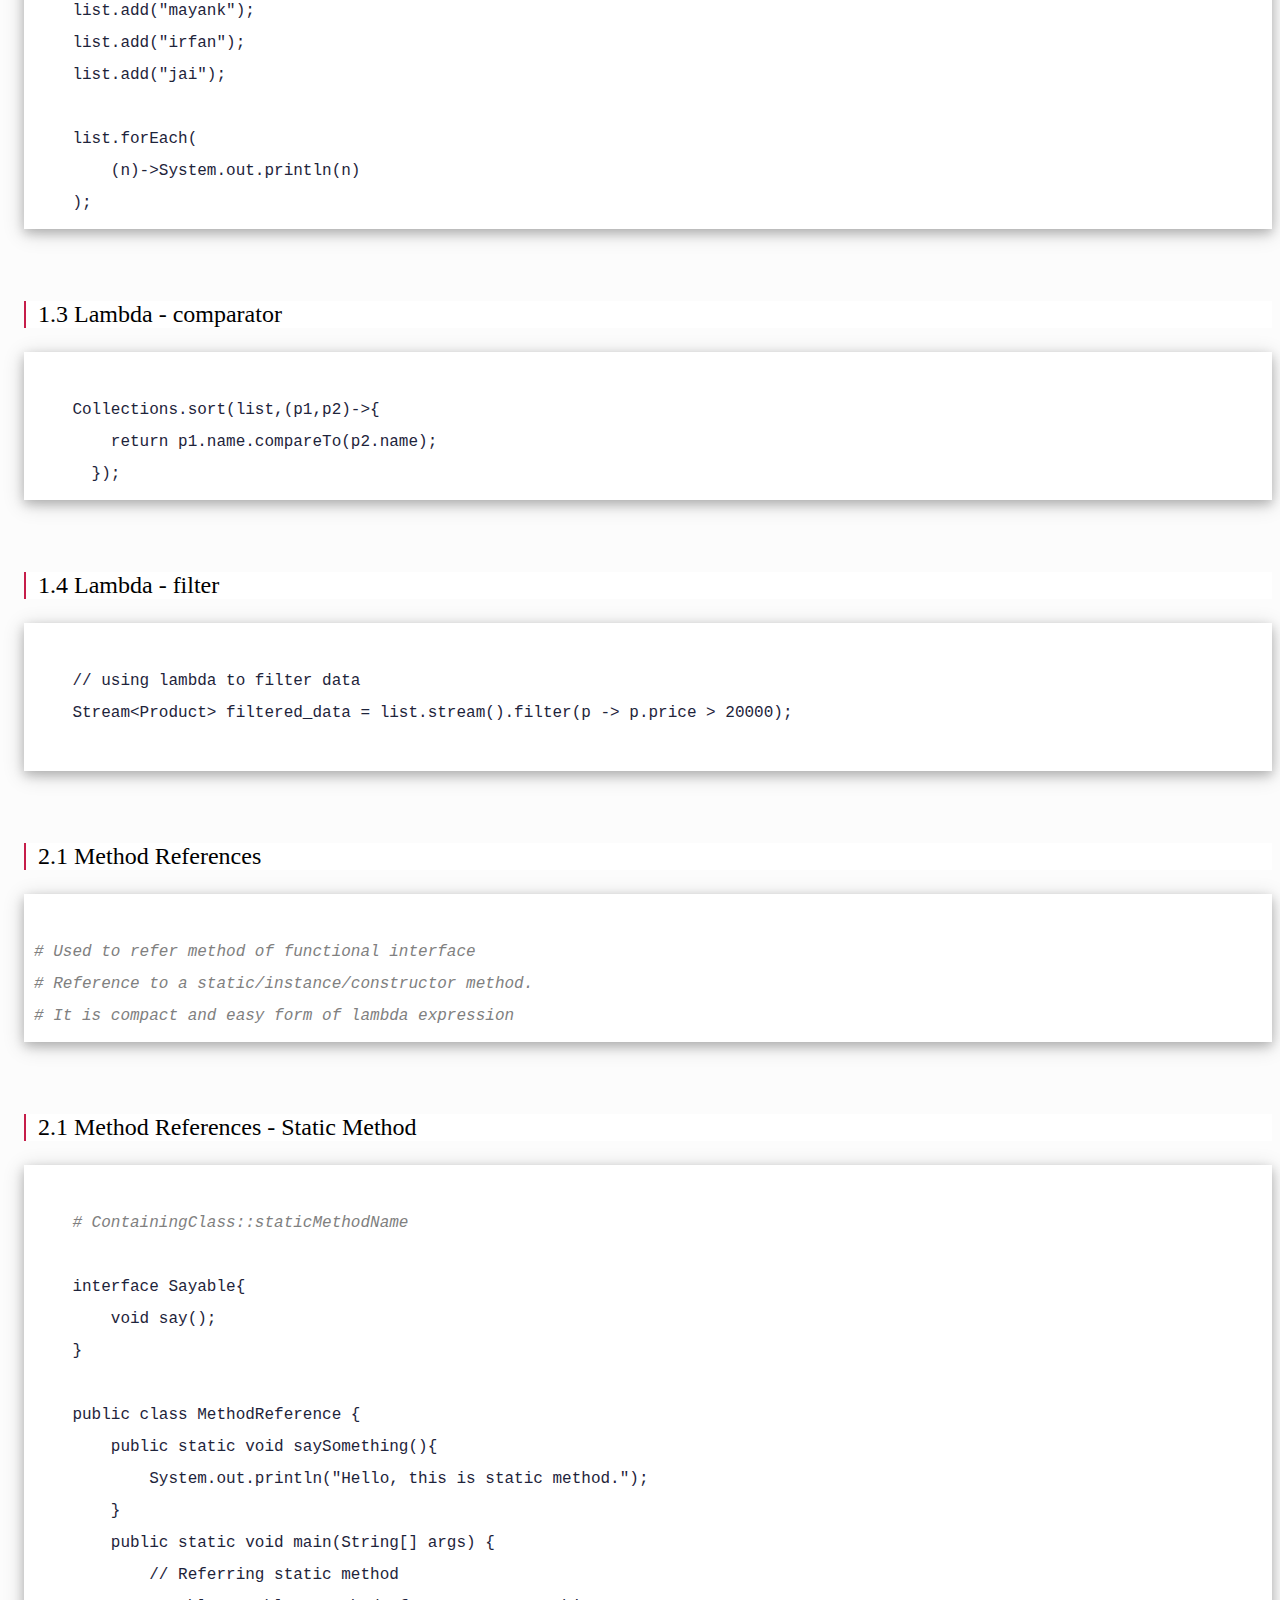
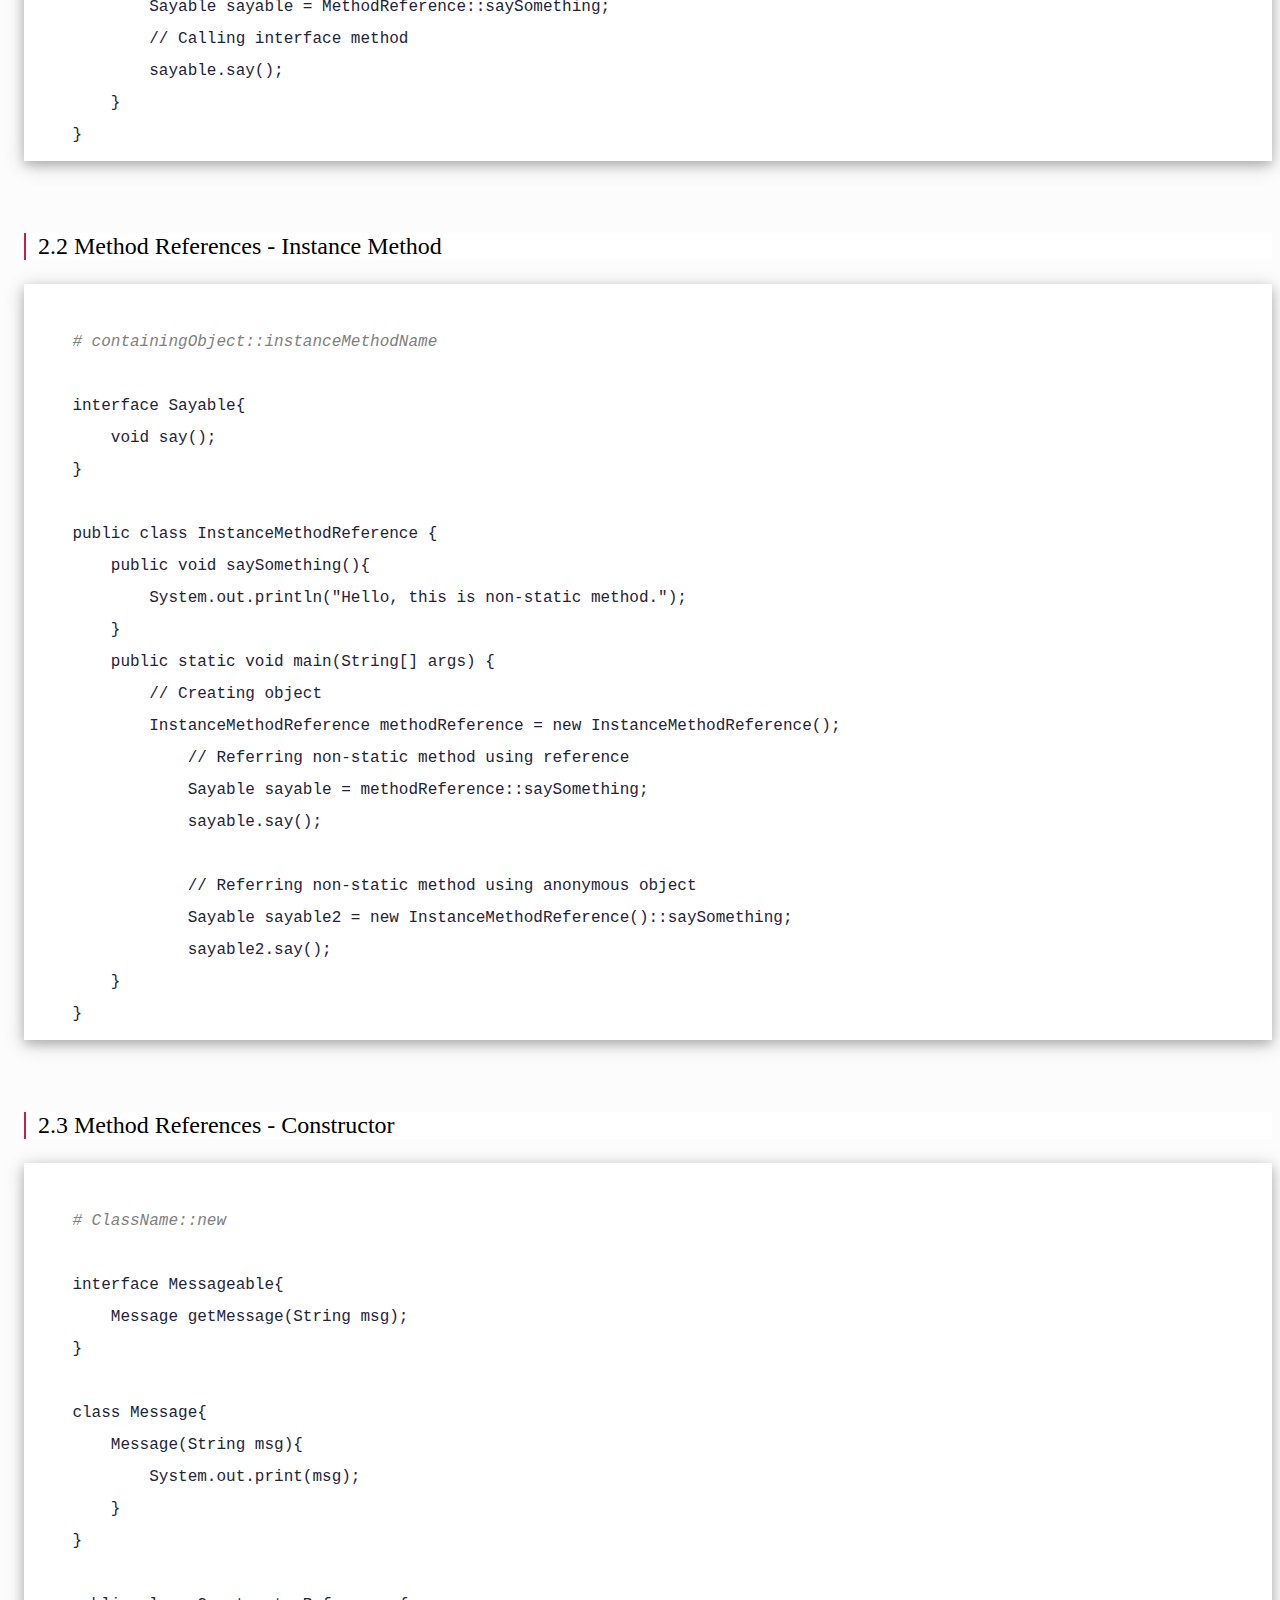
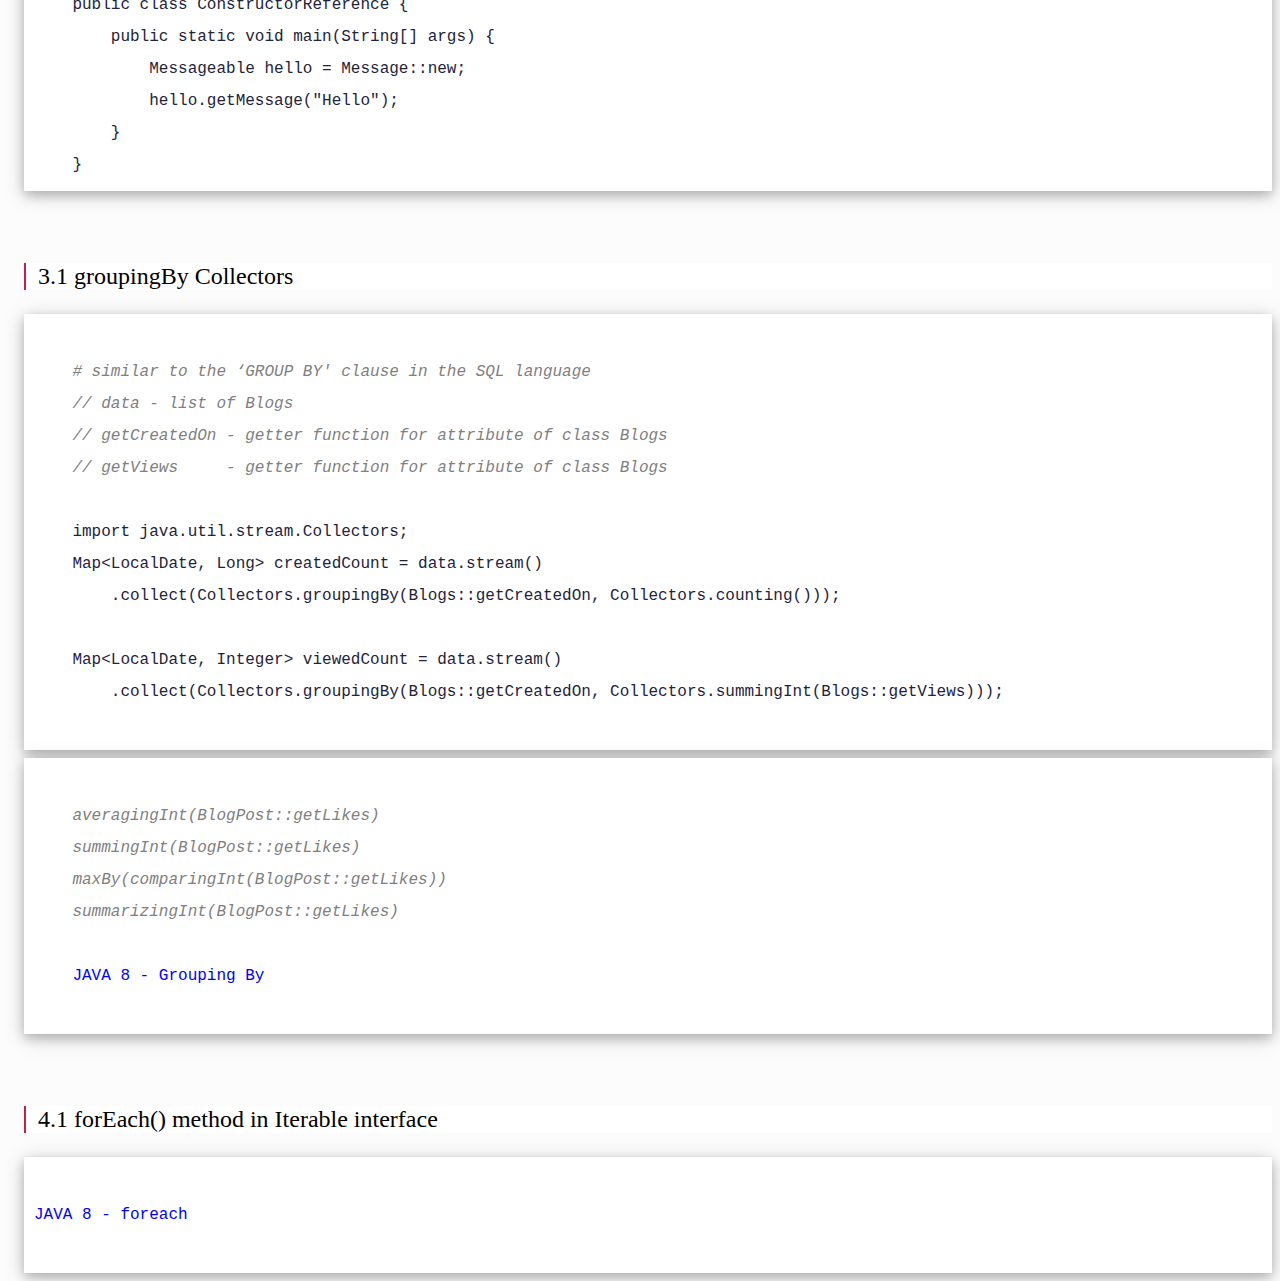
<file: pages/java8.html>
<html lang="en">

<head>
    <meta charset="UTF-8">
    <meta http-equiv="X-UA-Compatible" content="IE=edge">
    <meta name="viewport" content="width=device-width, initial-scale=1.0">
    <title>Java 8 Features</title>
    <link href="css/style.css" type="text/css" rel="stylesheet">
    <style>
        .code-a {
            text-align: left;
            color: blue;
            cursor: pointer;
            display: unset;
            border: none;
        }
    </style>
</head>

<body>
    <div class="body">
        <h2>Java 8 Features</h2>


        <h3>1.1 Lambda Expressions</h3>
        <pre><code>
<i># Represent one method interface using an expression</i>

<i># An interface which has only one abstract method is called functional interface (@FunctionalInterface)</i>

<i># It helps to iterate, filter and extract data from collection</i>

<i># Lambda expression is treated as a function</i>

<i># (argument-list) -&gt; {body}  </i>
</code></pre>


        <h3>1.2 Lambda example</h3>
        <pre><code class="code-html">
    @FunctionalInterface
    interface Addable{  
        int add(int a,int b);  
    }  
      
    public class LambdaExpressionExample6 {  
        public static void main(String[] args) {  
              
            // Lambda expression without return keyword.  
            Addable ad1=(a,b)-&gt;(a+b);  
            System.out.println(ad1.add(10,20));  
              
            // Lambda expression with return keyword.    
            Addable ad2=(int a,int b)-&gt;{  
                                return (a+b);   
                                };  
            System.out.println(ad2.add(100,200));  
        }  
    }  
</code></pre>


        <h3>1.2 Lambda - List</h3>
        <pre><code class="code-html">
    List&lt;String&gt; list=new ArrayList&lt;String&gt;();  
    list.add("ankit");  
    list.add("mayank");  
    list.add("irfan");  
    list.add("jai");  
      
    list.forEach(  
        (n)-&gt;System.out.println(n)  
    );     
</code></pre>


        <h3>1.3 Lambda - comparator</h3>
        <pre><code class="code-html">
    Collections.sort(list,(p1,p2)-&gt;{  
        return p1.name.compareTo(p2.name);  
      });  
</code></pre>

        <h3>1.4 Lambda - filter</h3>
        <pre><code class="code-html">
    // using lambda to filter data  
    Stream&lt;Product&gt; filtered_data = list.stream().filter(p -&gt; p.price &gt; 20000);  

</code></pre>


        <h3>2.1 Method References</h3>
        <pre><code>
<i># Used to refer method of functional interface</i>
<i># Reference to a static/instance/constructor method.</i>
<i># It is compact and easy form of lambda expression</i>
</code></pre>

        <h3>2.1 Method References - Static Method</h3>
        <pre><code class="code-html">
    <i># ContainingClass::staticMethodName</i>

    interface Sayable{  
        void say();  
    }  

    public class MethodReference {  
        public static void saySomething(){  
            System.out.println("Hello, this is static method.");  
        }  
        public static void main(String[] args) {  
            // Referring static method  
            Sayable sayable = MethodReference::saySomething;  
            // Calling interface method  
            sayable.say();  
        }  
    }  
</code></pre>

        <h3>2.2 Method References - Instance Method</h3>
        <pre><code class="code-html">
    <i># containingObject::instanceMethodName </i>

    interface Sayable{  
        void say();  
    }  

    public class InstanceMethodReference {  
        public void saySomething(){  
            System.out.println("Hello, this is non-static method.");  
        }  
        public static void main(String[] args) {  
            // Creating object  
            InstanceMethodReference methodReference = new InstanceMethodReference(); 
                // Referring non-static method using reference  
                Sayable sayable = methodReference::saySomething;  
                sayable.say();  

                // Referring non-static method using anonymous object  
                Sayable sayable2 = new InstanceMethodReference()::saySomething;  
                sayable2.say();  
        }  
    }  
</code></pre>

        <h3>2.3 Method References - Constructor</h3>
        <pre><code class="code-html">
    <i># ClassName::new  </i>

    interface Messageable{  
        Message getMessage(String msg);  
    }  

    class Message{  
        Message(String msg){  
            System.out.print(msg);  
        }  
    }  
    
    public class ConstructorReference {  
        public static void main(String[] args) {  
            Messageable hello = Message::new;  
            hello.getMessage("Hello");  
        }  
    }   
</code></pre>

        <h3>3.1 groupingBy Collectors</h3>
        <pre><code class="code-html">
    <i># similar to the ‘GROUP BY' clause in the SQL language</i>
    <i>// data - list of Blogs</i>
    <i>// getCreatedOn - getter function for attribute of class Blogs </i>
    <i>// getViews     - getter function for attribute of class Blogs </i>

    import java.util.stream.Collectors;
    Map&lt;LocalDate, Long&gt; createdCount = data.stream()
        .collect(Collectors.groupingBy(Blogs::getCreatedOn, Collectors.counting()));

    Map&lt;LocalDate, Integer&gt; viewedCount = data.stream()
        .collect(Collectors.groupingBy(Blogs::getCreatedOn, Collectors.summingInt(Blogs::getViews)));

</code></pre>

        <pre><code class="code-html">
    <i>averagingInt(BlogPost::getLikes)</i>
    <i>summingInt(BlogPost::getLikes)</i>
    <i>maxBy(comparingInt(BlogPost::getLikes))</i>
    <i>summarizingInt(BlogPost::getLikes)</i>

    <a class="code-a" href="https://github.com/techworldthink/Way-to-Coding/blob/main/JAVA/JAVA%208%20Features/GroupingBy%20Java.java">JAVA 8 - Grouping By</a>

</code></pre>


        <h3>4.1 forEach() method in Iterable interface</h3>
        <pre><code class="code-html">
<a class="code-a" href="https://github.com/techworldthink/Way-to-Coding/blob/main/JAVA/JAVA%208%20Features/ForEach%20in%20Java.java">JAVA 8 - foreach</a>

</code></pre>

    </div>

    <!-- counter-->
    <div id="sfchzp3z5nubhtl5txs4m5mfamxq34rsqrp" style="width:max-content;display:none;margin:auto"></div>
    <script type="text/javascript"
        src="https://counter4.optistats.ovh/private/counter.js?c=hzp3z5nubhtl5txs4m5mfamxq34rsqrp&down=async"
        async></script><noscript><a href="https://www.freecounterstat.com" title="free hit counter"><img
                src="https://counter4.optistats.ovh/private/freecounterstat.php?c=hzp3z5nubhtl5txs4m5mfamxq34rsqrp"
                border="0" title="free hit counter" alt="free hit counter"></a></noscript>
    <!---->

</body>

</html>
</file>
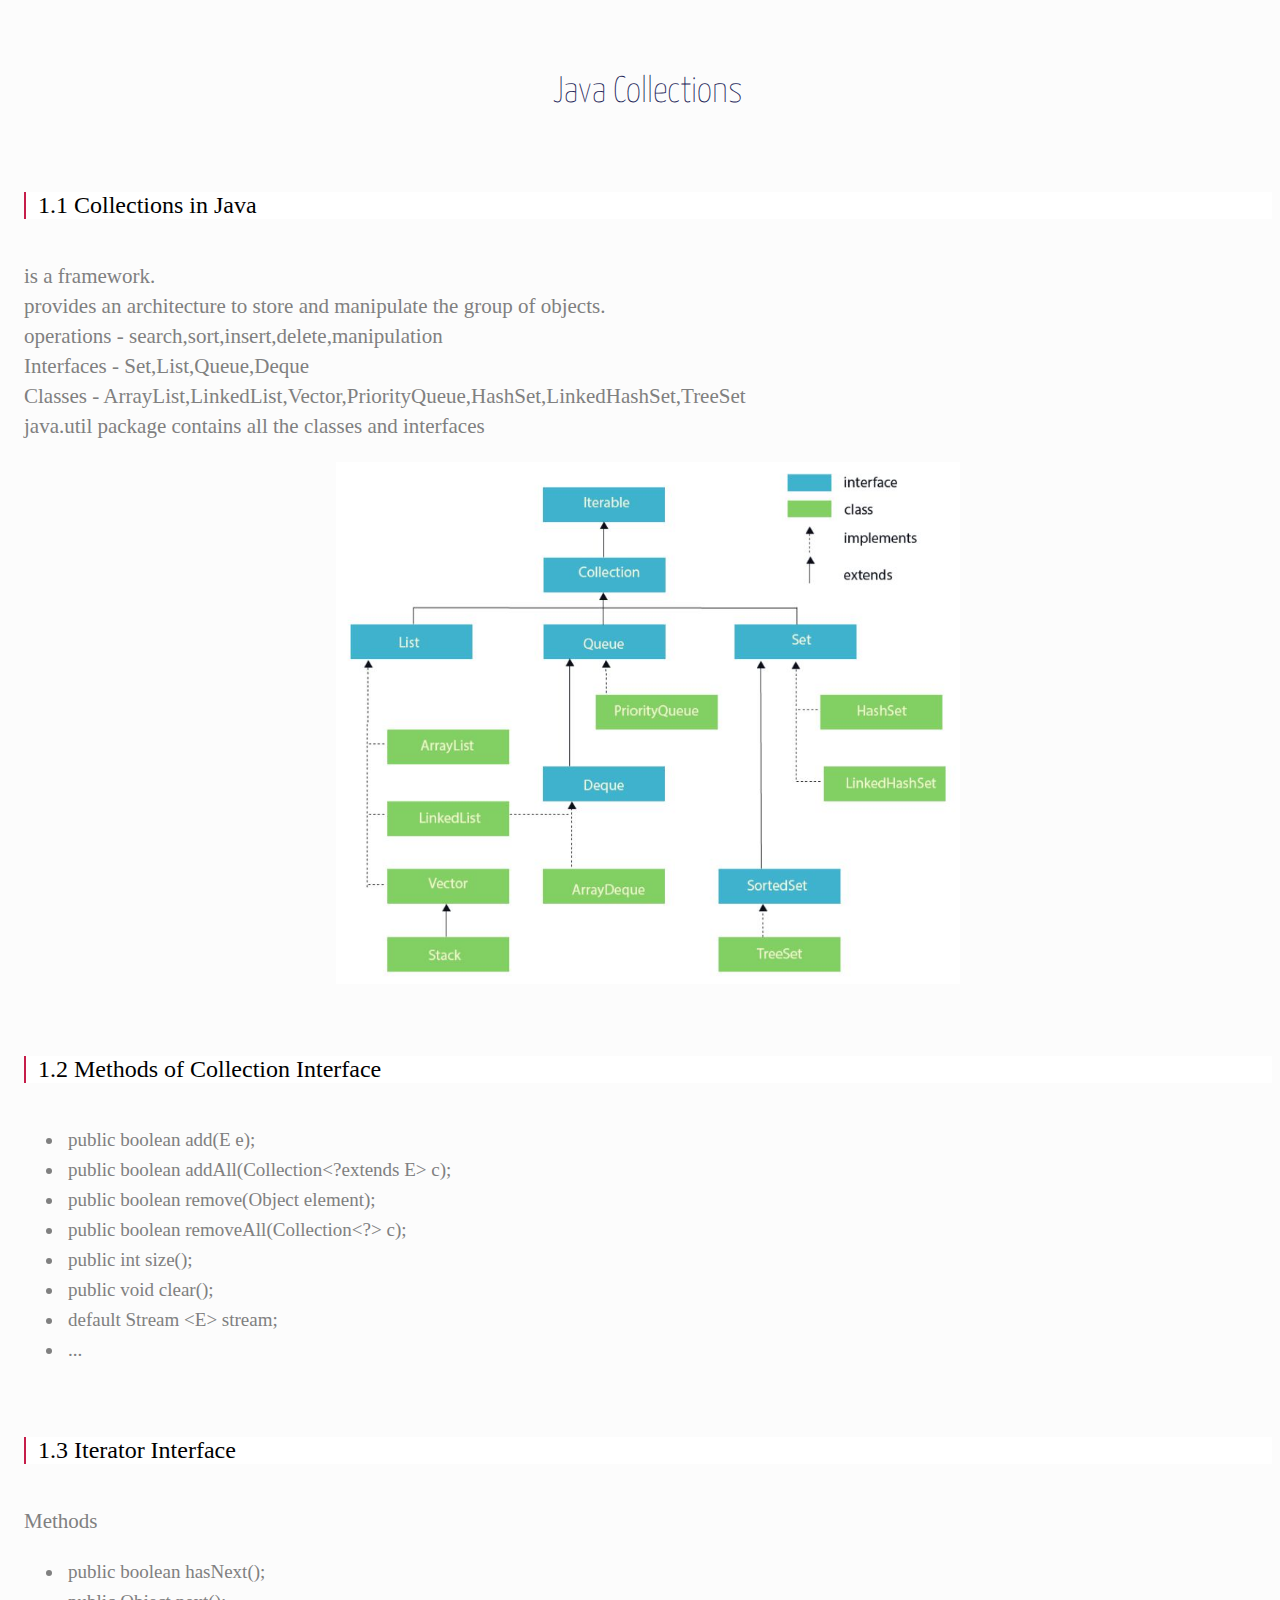
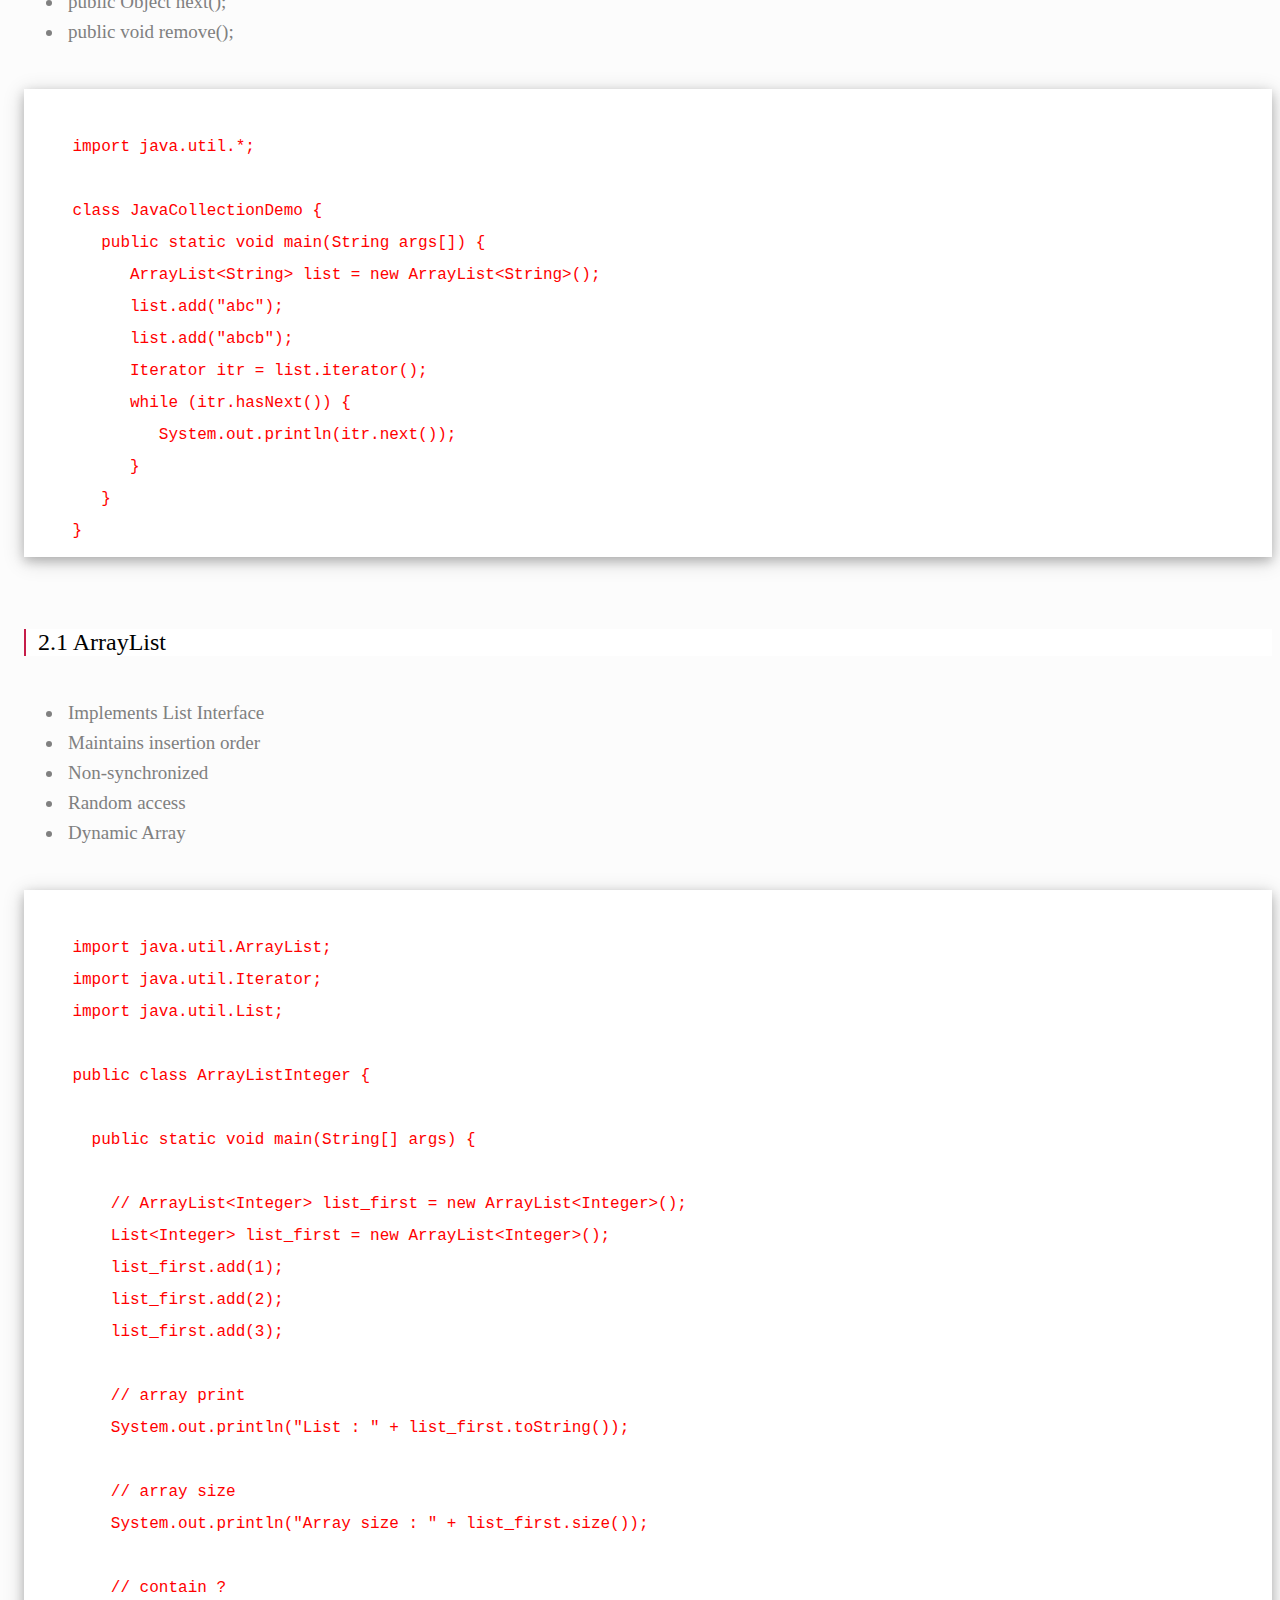
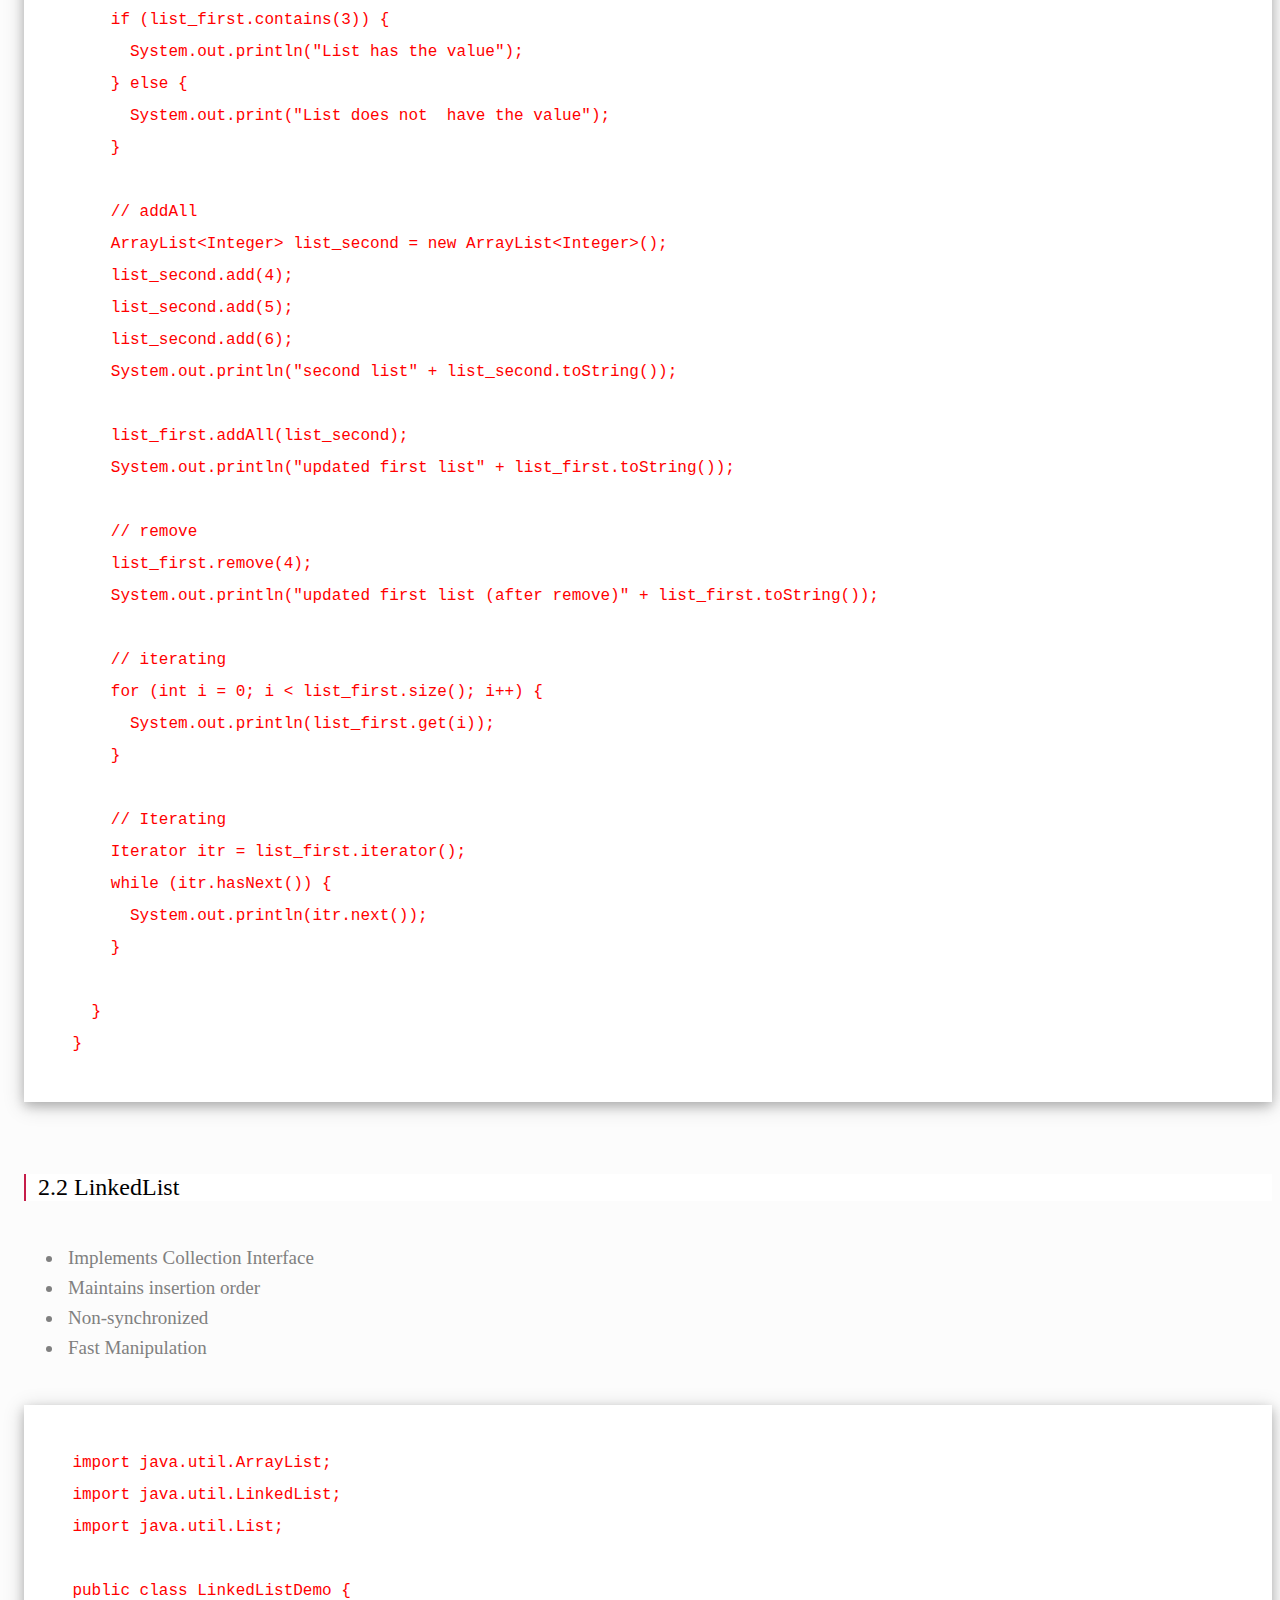
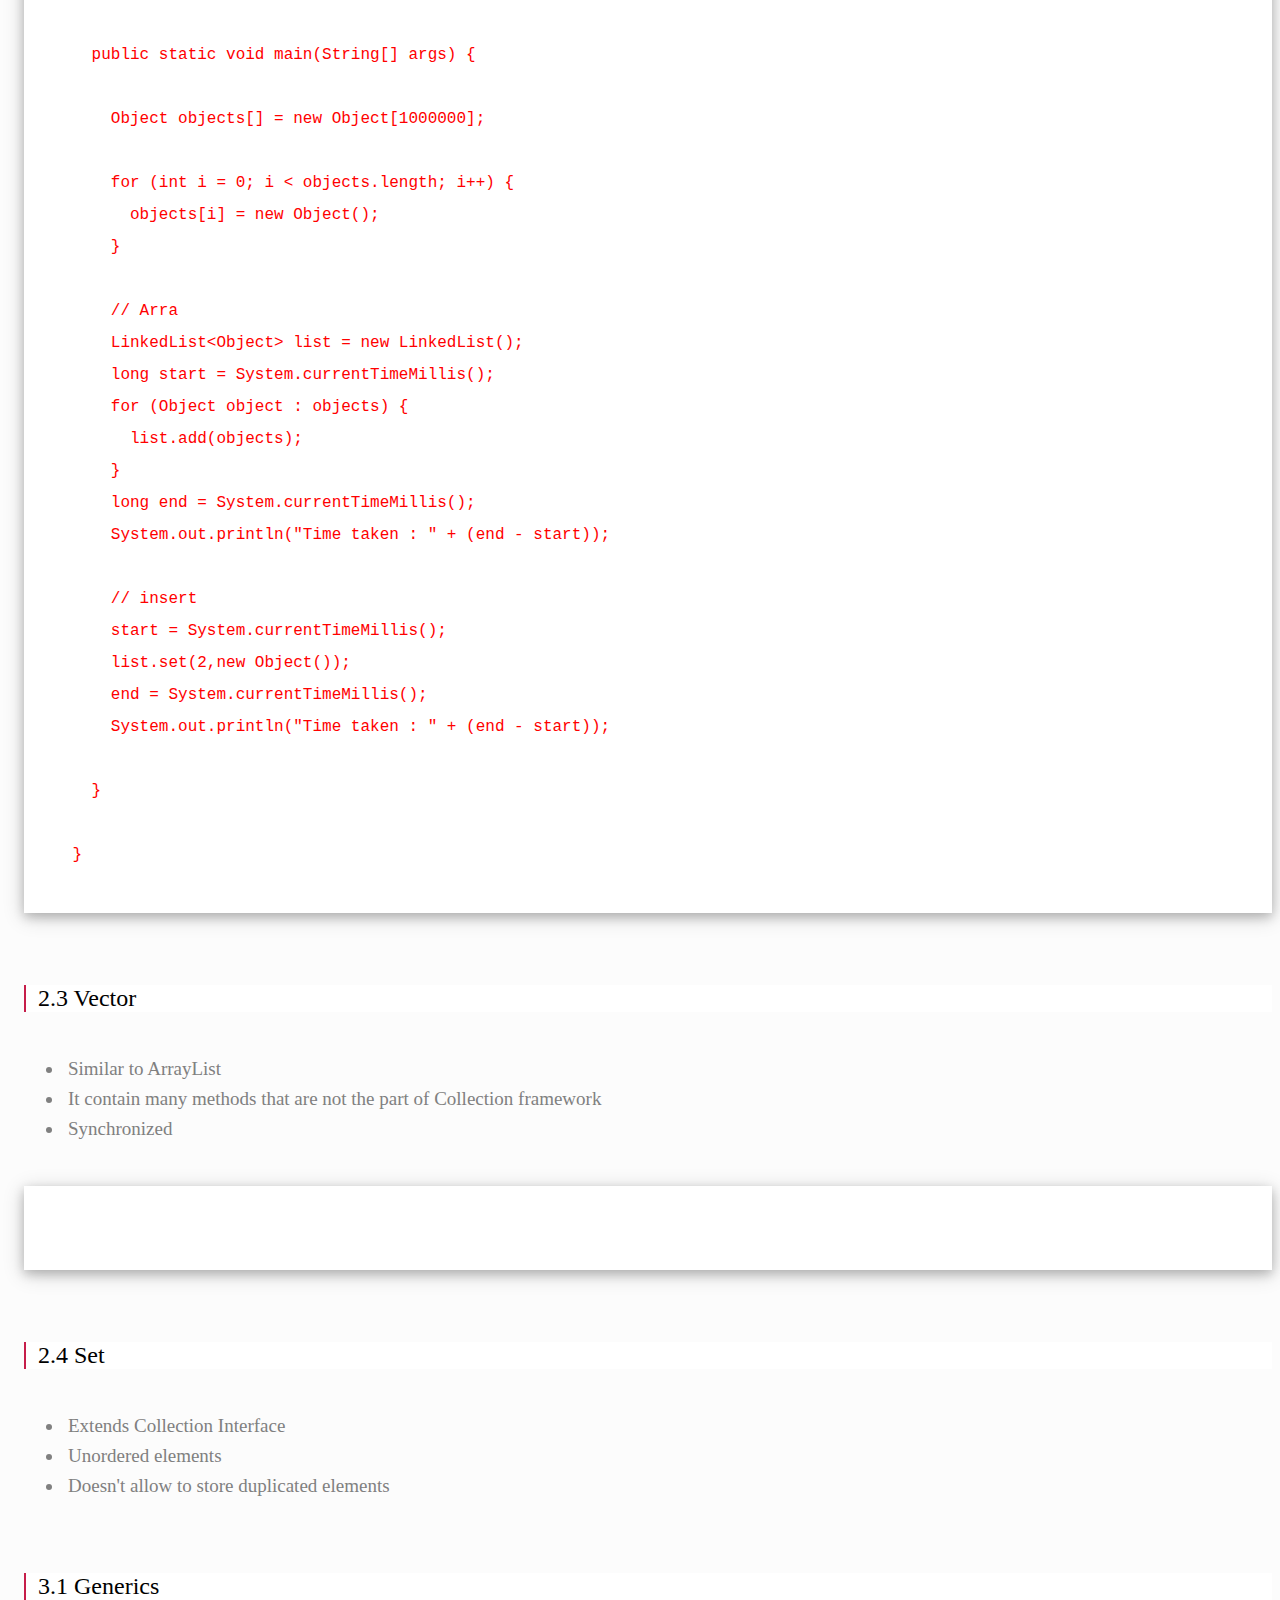
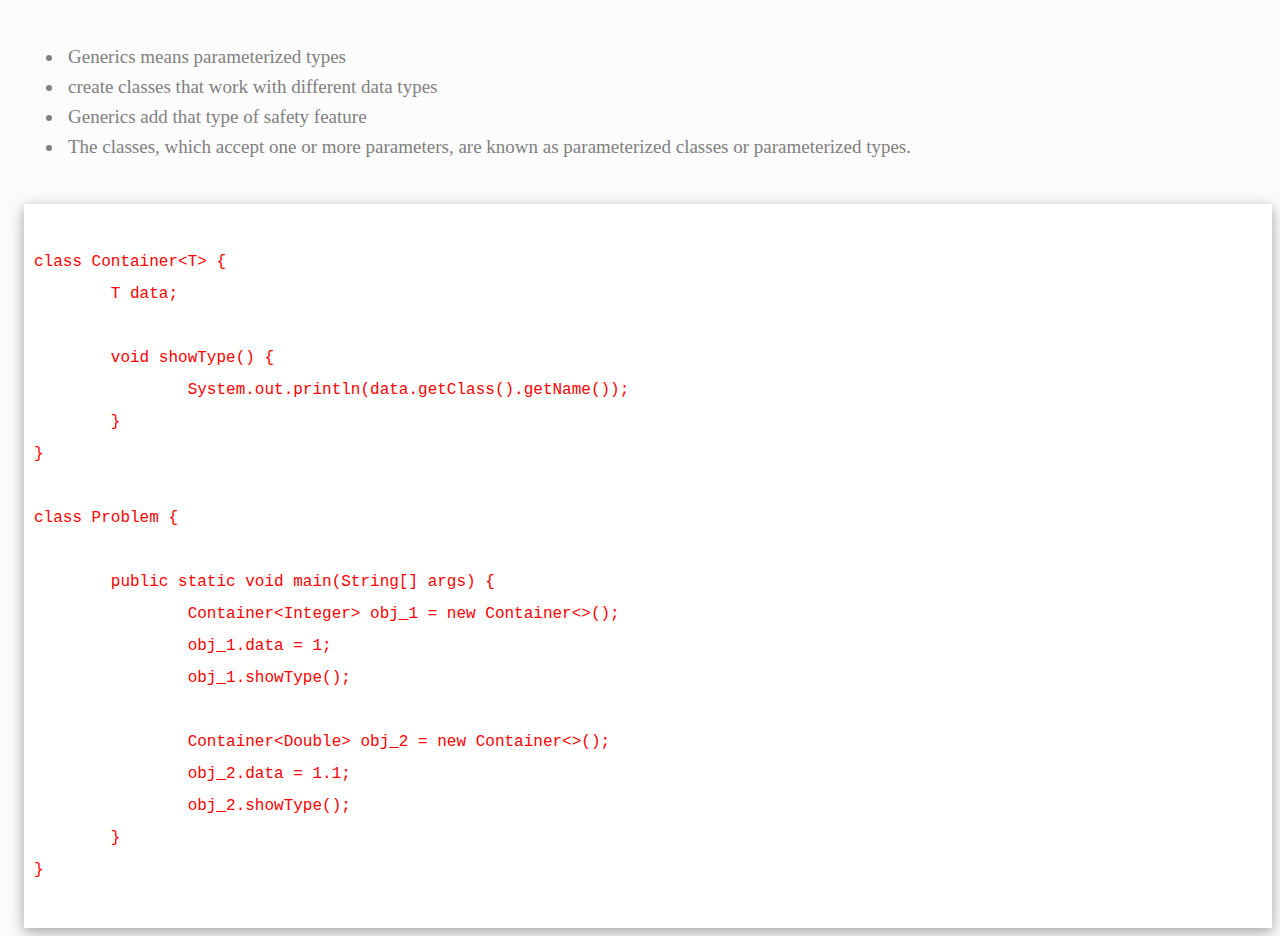
<file: pages/Java_collections.html>
<html lang="en">

<head>
    <meta charset="UTF-8">
    <meta http-equiv="X-UA-Compatible" content="IE=edge">
    <meta name="viewport" content="width=device-width, initial-scale=1.0">
    <title>Java Collections</title>
    <link href="css/style.css" type="text/css" rel="stylesheet">
    <style>
        p>i {
            display: block;
            font-style: normal;
            font-family: Cambria, Cochin, Georgia, Times, 'Times New Roman', serif;
        }

        b {
            color: rgb(255, 132, 0);
        }

        table {
            width: 100%;
            background-color: white;
            padding: 10px;
            text-align: center;
            box-shadow: 0 4px 10px 0 rgb(0 0 0 / 20%), 0 4px 20px 0 rgb(0 0 0 / 19%);
        }

        td:nth-child(1) {
            text-align: left;
        }

        .center-table td:nth-child(1) {
            text-align: center;
        }

        td {
            padding: 6px;
        }

        li {
            color: gray;
            font-size: 19px;
            padding: 4px;
        }

        img {
            display: block;
            margin: auto;
        }
    </style>
</head>

<body>
    <div class="body">
        <h2>Java Collections</h2>


        <h3>1.1 Collections in Java</h3>
        <p>
            <i>is a framework.</i>
            <i>provides an architecture to store and manipulate the group of objects.</i>
            <i>operations - search,sort,insert,delete,manipulation</i>
            <i>Interfaces - Set,List,Queue,Deque</i>
            <i>Classes - ArrayList,LinkedList,Vector,PriorityQueue,HashSet,LinkedHashSet,TreeSet</i>
            <i>java.util package contains all the classes and interfaces</i>
        </p>
        <img src="images/java_collections.jpg">


        <h3>1.2 Methods of Collection Interface</h3>
        <p>
        <ul>
            <li>public boolean add(E e);</li>
            <li>public boolean addAll(Collection&lt;?extends E&gt; c);</li>
            <li>public boolean remove(Object element);</li>
            <li>public boolean removeAll(Collection&lt;?&gt; c);</li>
            <li>public int size();</li>
            <li>public void clear();</li>
            <li>default Stream &lt;E&gt; stream;</li>
            <li>...</li>
        </ul>
        </p>

        <h3>1.3 Iterator Interface</h3>
        <p>
            <i>Methods</i>
        <ul>
            <li>public boolean hasNext();</li>
            <li>public Object next();</li>
            <li>public void remove();</li>
        </ul>
        </p>
        <pre><code>
    import java.util.*;

    class JavaCollectionDemo {
       public static void main(String args[]) {
          ArrayList&lt;String&gt; list = new ArrayList&lt;String&gt;();
          list.add("abc");
          list.add("abcb");
          Iterator itr = list.iterator();
          while (itr.hasNext()) {
             System.out.println(itr.next());
          }
       }
    }
</code></pre>

        <h3>2.1 ArrayList</h3>
        <p>
        <ul>
            <li>Implements List Interface</li>
            <li>Maintains insertion order</li>
            <li>Non-synchronized</li>
            <li>Random access</li>
            <li>Dynamic Array</li>
        </ul>
        </p>
        <pre><code>
    import java.util.ArrayList;
    import java.util.Iterator;
    import java.util.List;
    
    public class ArrayListInteger {
    
      public static void main(String[] args) {
    
        // ArrayList&lt;Integer&gt; list_first = new ArrayList&lt;Integer&gt;();
        List&lt;Integer&gt; list_first = new ArrayList&lt;Integer&gt;();
        list_first.add(1);
        list_first.add(2);
        list_first.add(3);
    
        // array print
        System.out.println("List : " + list_first.toString());
    
        // array size
        System.out.println("Array size : " + list_first.size());
    
        // contain ?
        if (list_first.contains(3)) {
          System.out.println("List has the value");
        } else {
          System.out.print("List does not  have the value");
        }
    
        // addAll
        ArrayList&lt;Integer&gt; list_second = new ArrayList&lt;Integer&gt;();
        list_second.add(4);
        list_second.add(5);
        list_second.add(6);
        System.out.println("second list" + list_second.toString());
    
        list_first.addAll(list_second);
        System.out.println("updated first list" + list_first.toString());
    
        // remove
        list_first.remove(4);
        System.out.println("updated first list (after remove)" + list_first.toString());
    
        // iterating
        for (int i = 0; i &lt; list_first.size(); i++) {
          System.out.println(list_first.get(i));
        }
    
        // Iterating
        Iterator itr = list_first.iterator();
        while (itr.hasNext()) {
          System.out.println(itr.next());
        }
    
      }
    }
    </code></pre>

        <h3>2.2 LinkedList</h3>
        <p>
        <ul>
            <li>Implements Collection Interface</li>
            <li>Maintains insertion order</li>
            <li>Non-synchronized</li>
            <li>Fast Manipulation</li>
        </ul>
        </p>
        <pre><code>
    import java.util.ArrayList;
    import java.util.LinkedList;
    import java.util.List;
    
    public class LinkedListDemo {
    
      public static void main(String[] args) {
    
        Object objects[] = new Object[1000000];
    
        for (int i = 0; i &lt; objects.length; i++) {
          objects[i] = new Object();
        }
        
        // Arra
        LinkedList&lt;Object&gt; list = new LinkedList();
        long start = System.currentTimeMillis();
        for (Object object : objects) {
          list.add(objects);
        }
        long end = System.currentTimeMillis();
        System.out.println("Time taken : " + (end - start));
        
        // insert
        start = System.currentTimeMillis();
        list.set(2,new Object());
        end = System.currentTimeMillis();
        System.out.println("Time taken : " + (end - start));
    
      }
    
    }
    </code></pre>

        <h3>2.3 Vector</h3>
        <p>
        <ul>
            <li>Similar to ArrayList</li>
            <li>It contain many methods that are not the part of Collection framework</li>
            <li>Synchronized</li>
        </ul>
        </p>
        <pre><code>

</code></pre>

        <h3>2.4 Set</h3>
        <p>
        <ul>
            <li>Extends Collection Interface</li>
            <li>Unordered elements</li>
            <li>Doesn't allow to store duplicated elements</li>
        </ul>
        </p>

        <h3>3.1 Generics</h3>
        <p>
        <ul>
            <li>Generics means parameterized types</li>
            <li>create classes that work with different data types</li>
            <li>Generics add that type of safety feature</li>
            <li>The classes, which accept one or more parameters, ​are known as parameterized classes or parameterized
                types.</li>
        </ul>
        </p>
        <pre><code>
class Container&lt;T&gt; {
        T data;

        void showType() {
                System.out.println(data.getClass().getName());
        }
}

class Problem {

        public static void main(String[] args) {
                Container&lt;Integer&gt; obj_1 = new Container&lt;&gt;();
                obj_1.data = 1;
                obj_1.showType();

                Container&lt;Double&gt; obj_2 = new Container&lt;&gt;();
                obj_2.data = 1.1;
                obj_2.showType();
        }
}

</code></pre>


    </div>

    <!-- counter-->
    <div id="sfchzp3z5nubhtl5txs4m5mfamxq34rsqrp" style="width:max-content;display:none;margin:auto"></div>
    <script type="text/javascript"
        src="https://counter4.optistats.ovh/private/counter.js?c=hzp3z5nubhtl5txs4m5mfamxq34rsqrp&down=async"
        async></script><noscript><a href="https://www.freecounterstat.com" title="free hit counter"><img
                src="https://counter4.optistats.ovh/private/freecounterstat.php?c=hzp3z5nubhtl5txs4m5mfamxq34rsqrp"
                border="0" title="free hit counter" alt="free hit counter"></a></noscript>
    <!---->
</body>

</html>
</file>
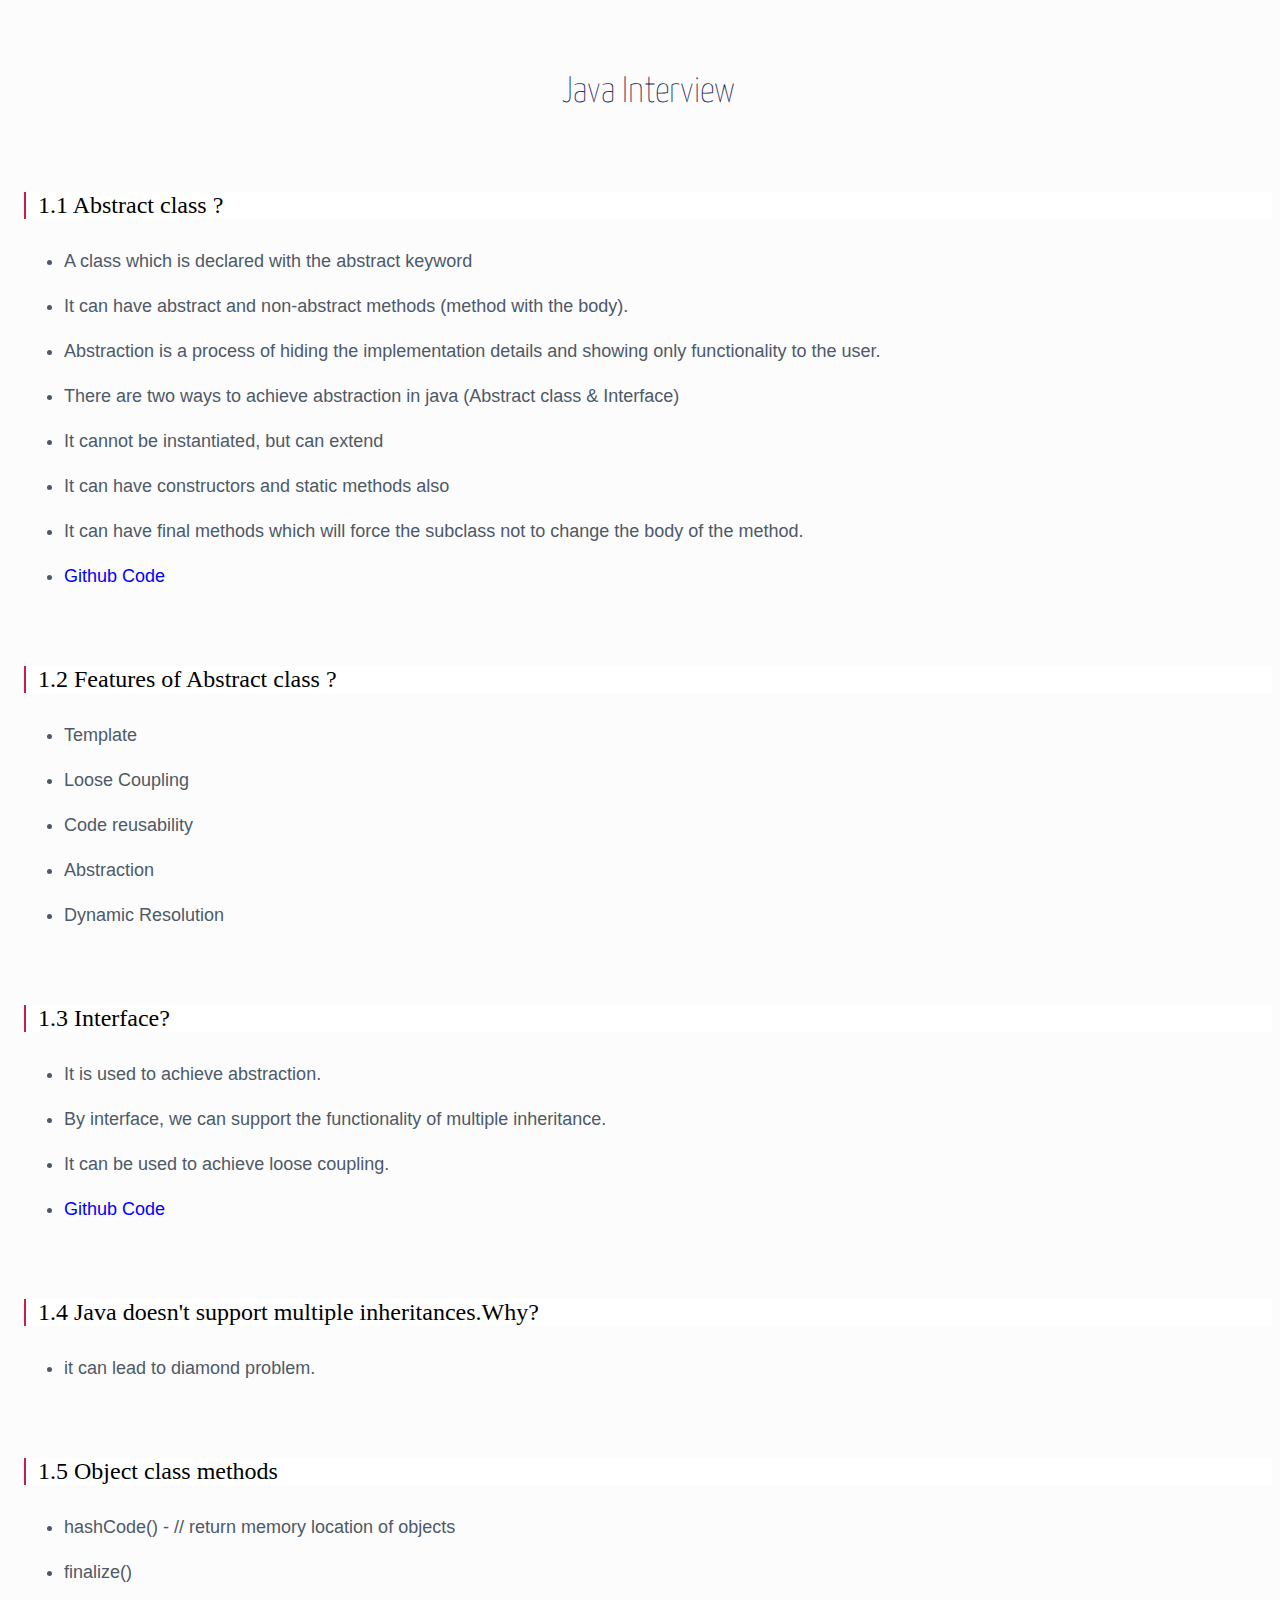
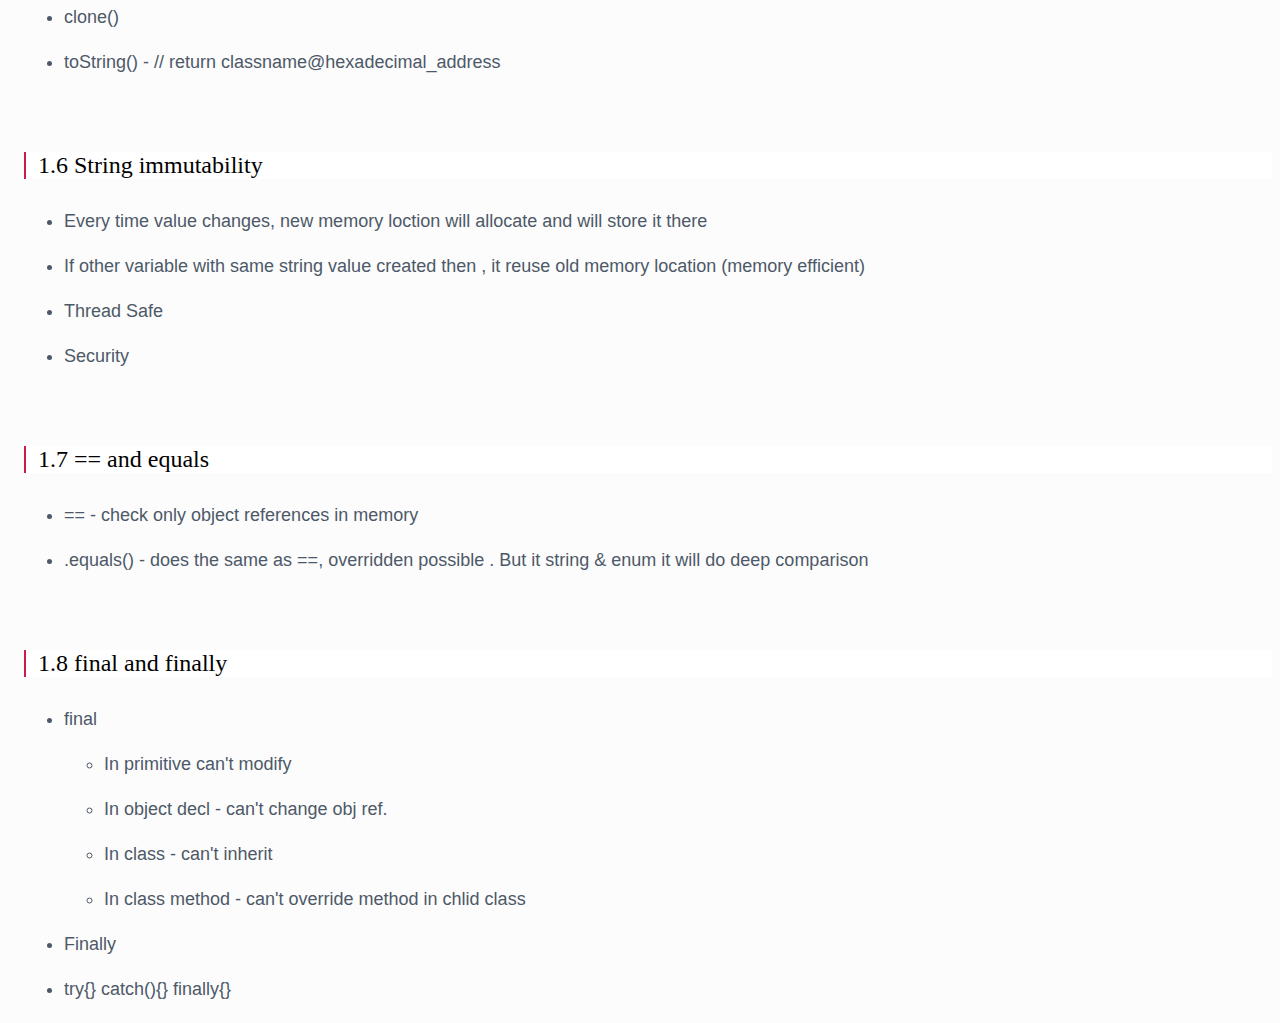
<file: pages/java_interview.html>
<html lang="en">

<head>
    <meta charset="UTF-8">
    <meta http-equiv="X-UA-Compatible" content="IE=edge">
    <meta name="viewport" content="width=device-width, initial-scale=1.0">
    <title>Java Interview</title>
    <link href="css/style.css" type="text/css" rel="stylesheet">
    <style>
        li {
            color: #1d2558;
            font-family: Consolas, Monaco, 'Andale Mono', 'Ubuntu Mono', monospace;
            font-size: 1em;
            text-align: left;
            margin: 0.5em 0;
            color: #4d5968;
            line-height: 2;
            font-family: 'Nunito Sans', -apple-system, blinkmacsystemfont, 'Segoe UI', roboto, helvetica, arial, sans-serif;
            font-size: 18px;
        }

        pre {
            background-color: rgb(244 244 244);
            color: white;
            box-shadow: none;
        }

        .code-html {
            color: black;
        }

        .code-a {
            text-align: left;
            color: blue;
            cursor: pointer;
            display: unset;
            border: none;
        }
    </style>
</head>

<body>
    <div class="body">
        <h2>Java Interview</h2>



        <h3>1.1 Abstract class ?</h3>
        <ul>
            <li>A class which is declared with the abstract keyword</li>
            <li>It can have abstract and non-abstract methods (method with the body).</li>
            <li>Abstraction is a process of hiding the implementation details and showing only functionality to the
                user.</li>
            <li>There are two ways to achieve abstraction in java (Abstract class & Interface)</li>
            <li>It cannot be instantiated, but can extend</li>
            <li>It can have constructors and static methods also</li>
            <li>It can have final methods which will force the subclass not to change the body of the method.</li>
            <li><a class="code-a"
                    href="https://github.com/techworldthink/Way-to-Coding/blob/main/JAVA/Interviews/Abstraction.java">Github
                    Code</a>
            </li>
        </ul>

        <h3>1.2 Features of Abstract class ?</h3>
        <ul>
            <li>Template</li>
            <li>Loose Coupling</li>
            <li>Code reusability</li>
            <li>Abstraction</li>
            <li>Dynamic Resolution</li>
        </ul>

        <h3>1.3 Interface?</h3>
        <ul>
            <li>It is used to achieve abstraction.</li>
            <li>By interface, we can support the functionality of multiple inheritance.</li>
            <li>It can be used to achieve loose coupling.</li>
            <li><a class="code-a"
                    href="https://github.com/techworldthink/Way-to-Coding/blob/main/JAVA/Interviews/Abstraction_Interface.java">Github
                    Code</a>
            </li>
        </ul>
        <h3>1.4 Java doesn't support multiple inheritances.Why?</h3>
        <ul>
            <li>it can lead to diamond problem.</li>
        </ul>

        <h3>1.5 Object class methods</h3>
        <ul>
            <li>hashCode() - // return memory location of objects</li>
            <li>finalize()</li>
            <li>clone()</li>
            <li>toString() - // return classname@hexadecimal_address</li>
        </ul>

        <h3>1.6 String immutability</h3>
        <ul>
            <li>Every time value changes, new memory loction will allocate and will store it there</li>
            <li>If other variable with same string value created then , it reuse old memory location (memory efficient)</li>
            <li>Thread Safe</li>
            <li>Security</li>
        </ul>

        <h3>1.7 == and equals</h3>
        <ul>
            <li>== - check only object references in memory </li>
            <li>.equals() - does the same as ==, overridden possible . But it string & enum it will do deep comparison</li>
        </ul>

        <h3>1.8 final and finally</h3>
        <ul>
            <li>final</li>
            <ul>
                <li>In primitive can't modify</li>
                <li>In object decl - can't change obj ref.</li>
                <li>In class - can't inherit</li>
                <li>In class method - can't override method in chlid class</li>
            </ul>
            <li>Finally</li>
            <li>try{} catch(){} finally{}</li>
        </ul>

    </div>


    <!-- counter-->
    <div id="sfchzp3z5nubhtl5txs4m5mfamxq34rsqrp" style="width:max-content;display:none;margin:auto"></div>
    <script type="text/javascript"
        src="https://counter4.optistats.ovh/private/counter.js?c=hzp3z5nubhtl5txs4m5mfamxq34rsqrp&down=async"
        async></script><noscript><a href="https://www.freecounterstat.com" title="free hit counter"><img
                src="https://counter4.optistats.ovh/private/freecounterstat.php?c=hzp3z5nubhtl5txs4m5mfamxq34rsqrp"
                border="0" title="free hit counter" alt="free hit counter"></a></noscript>
    <!---->


</body>

</html>
</file>
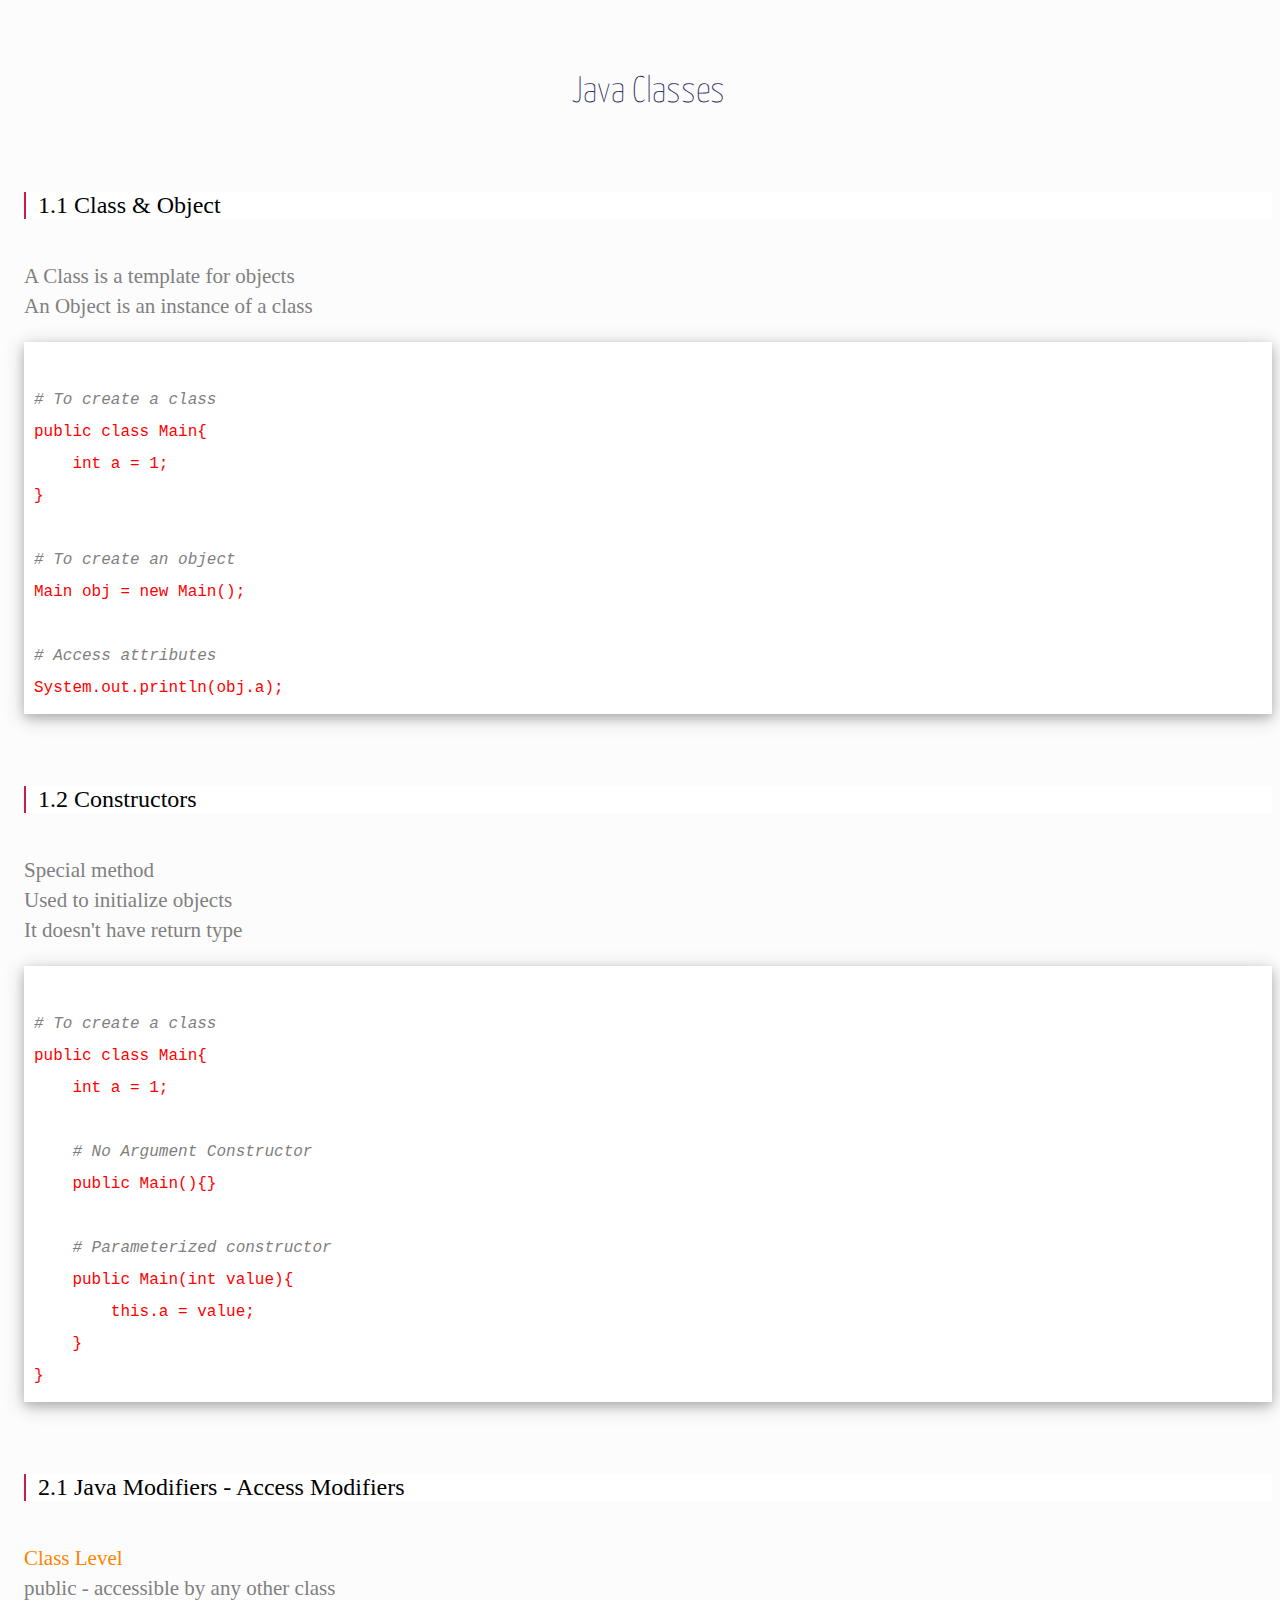
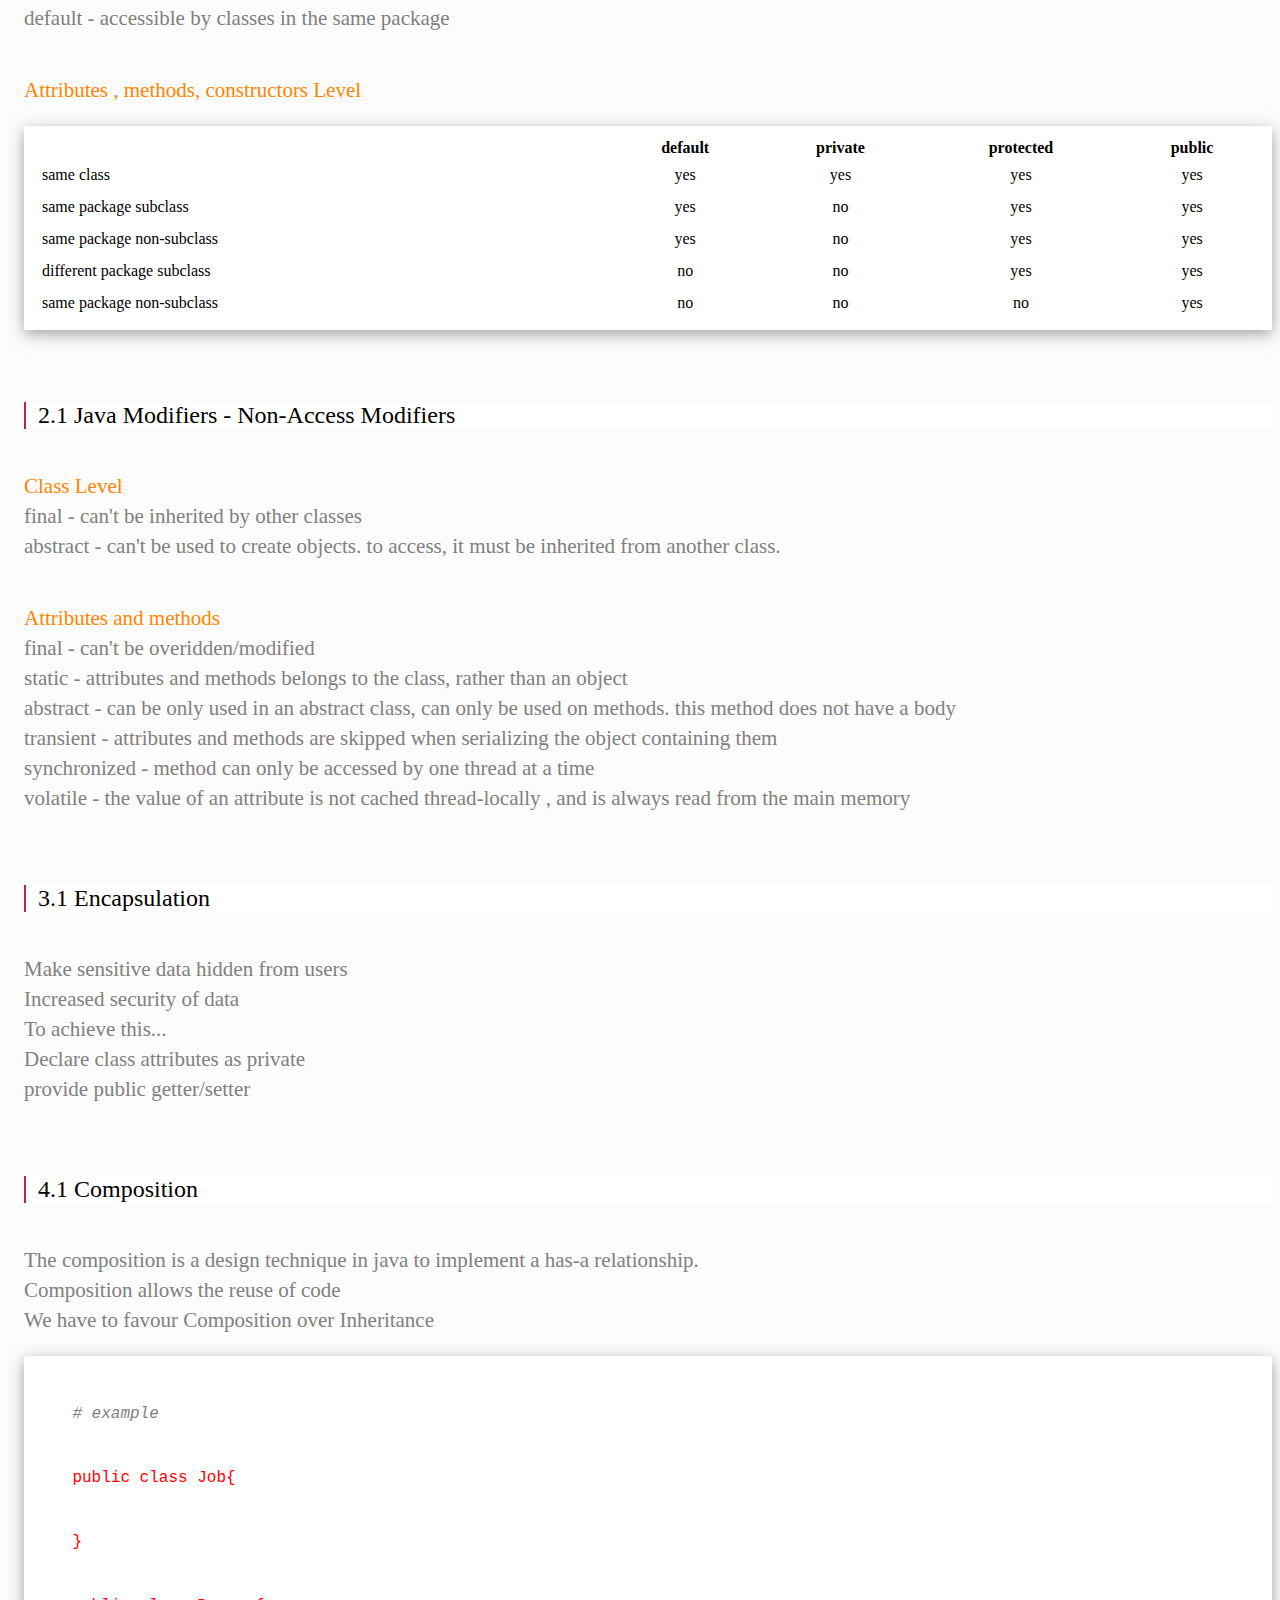
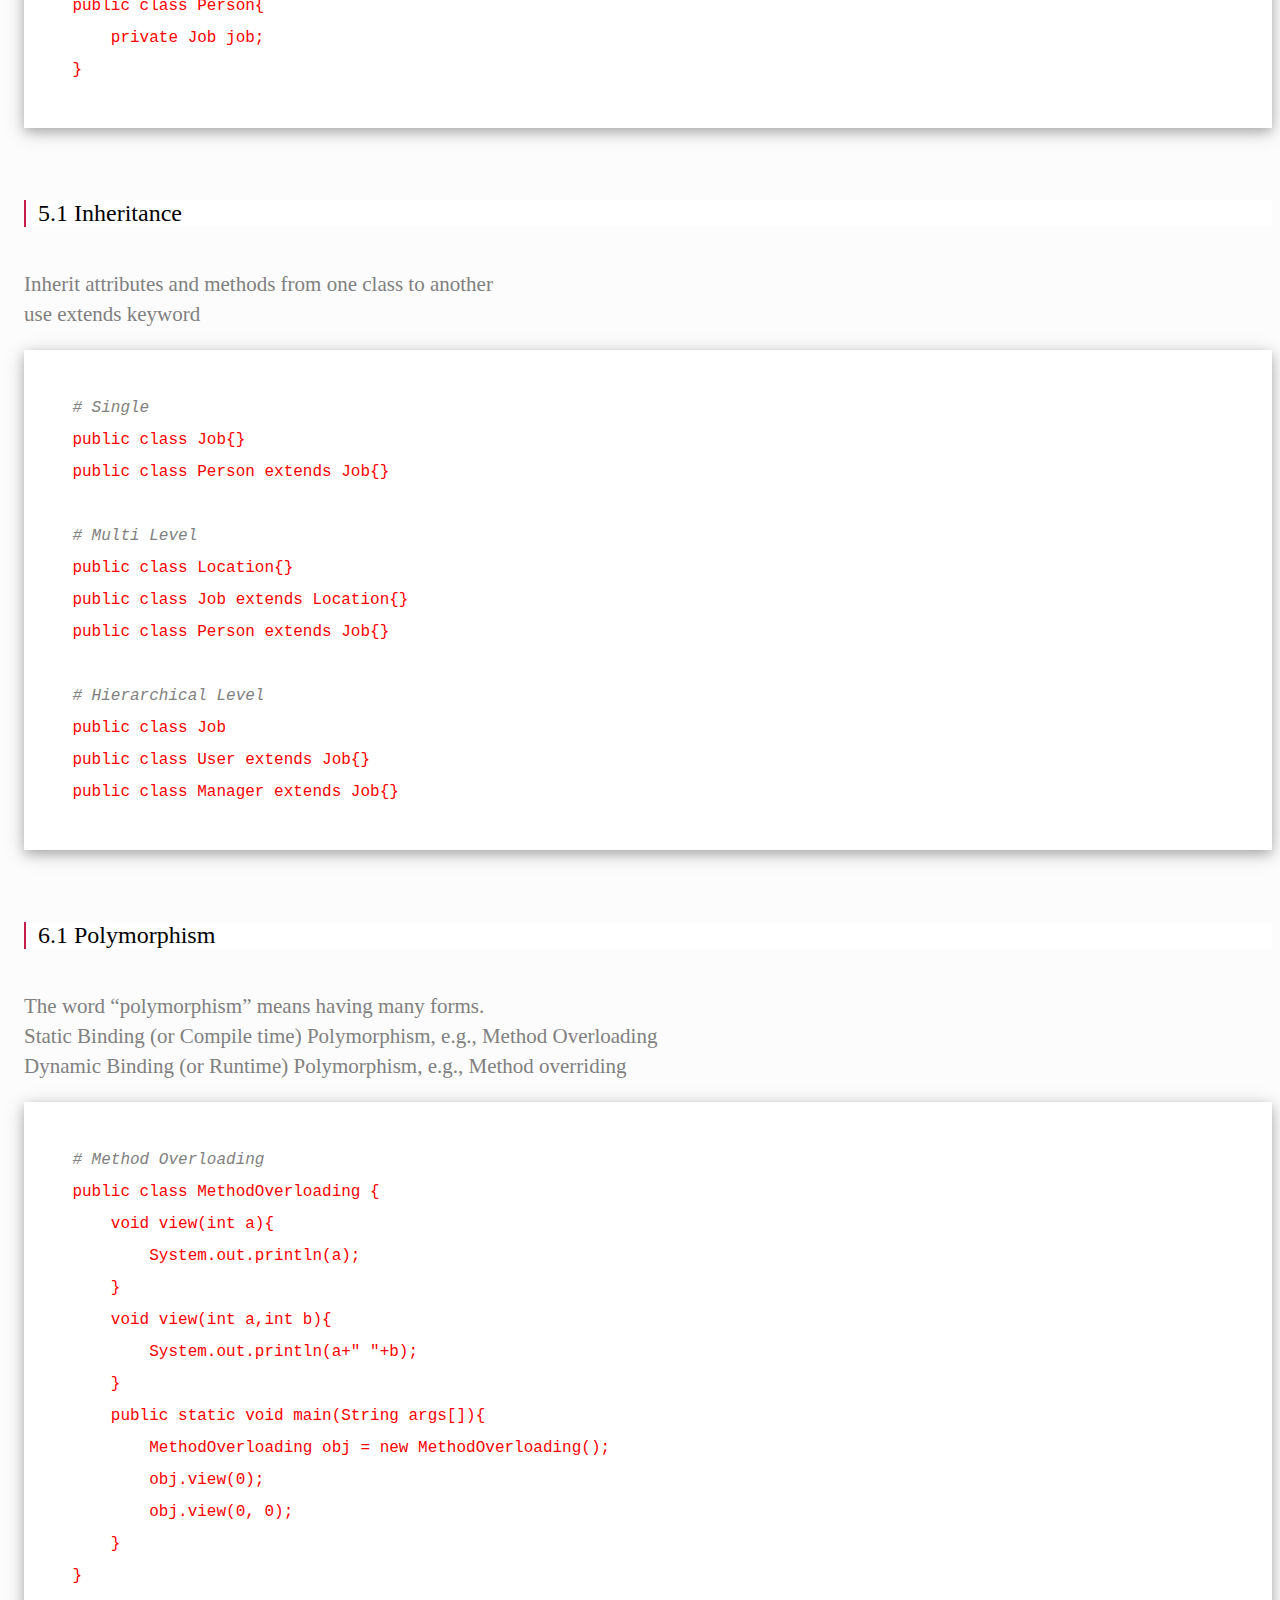
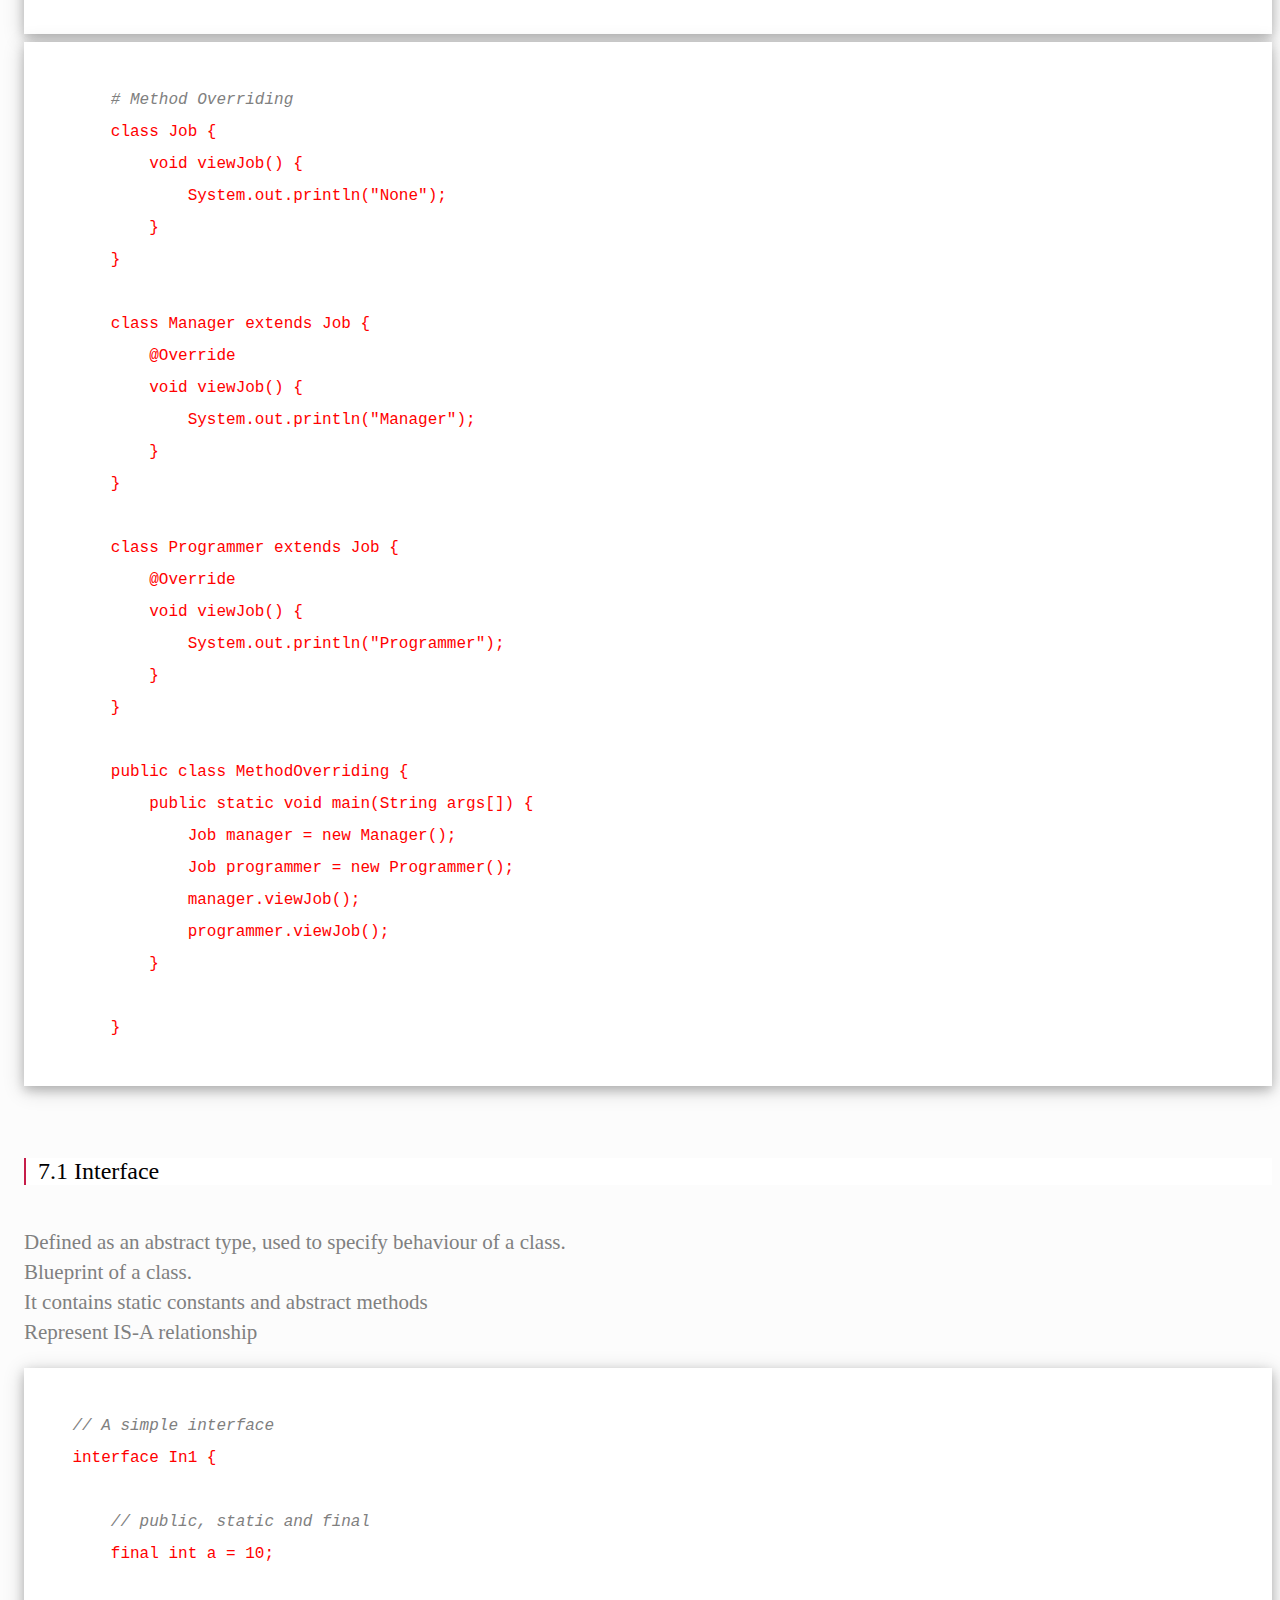
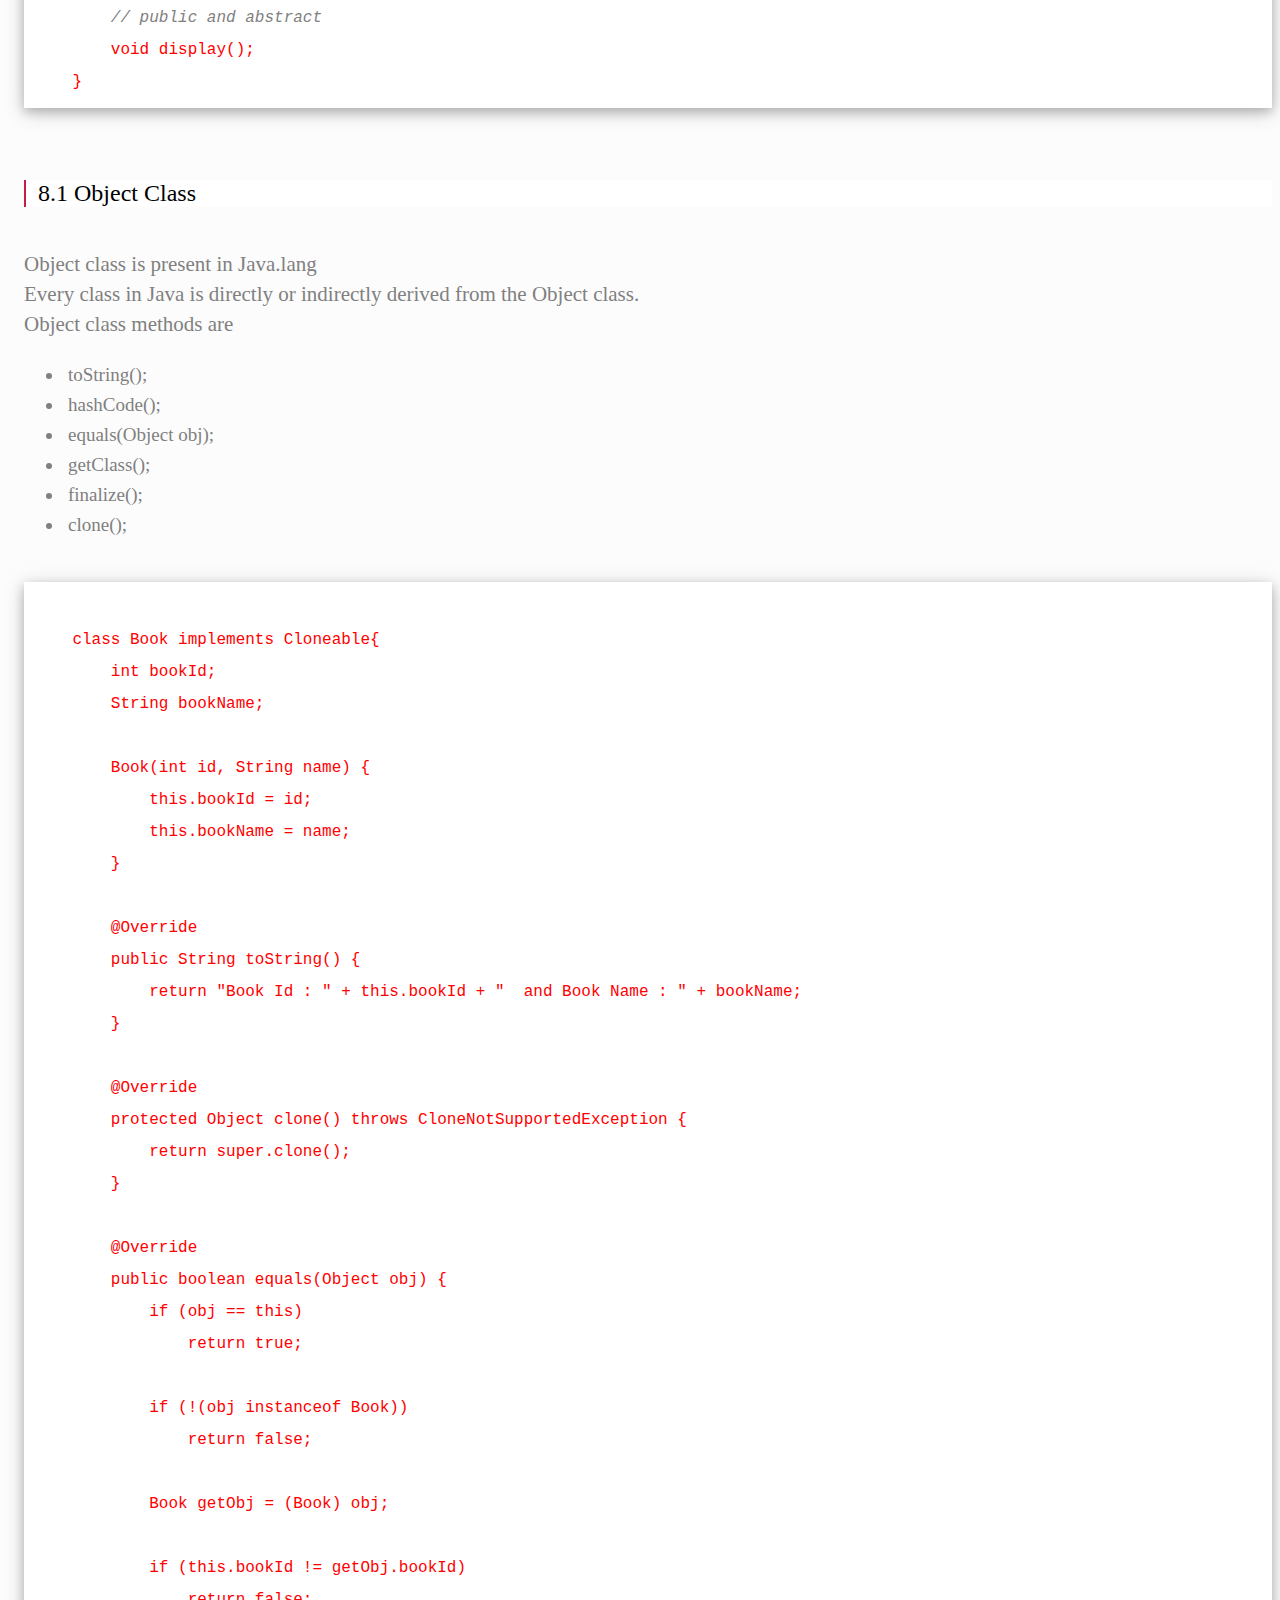
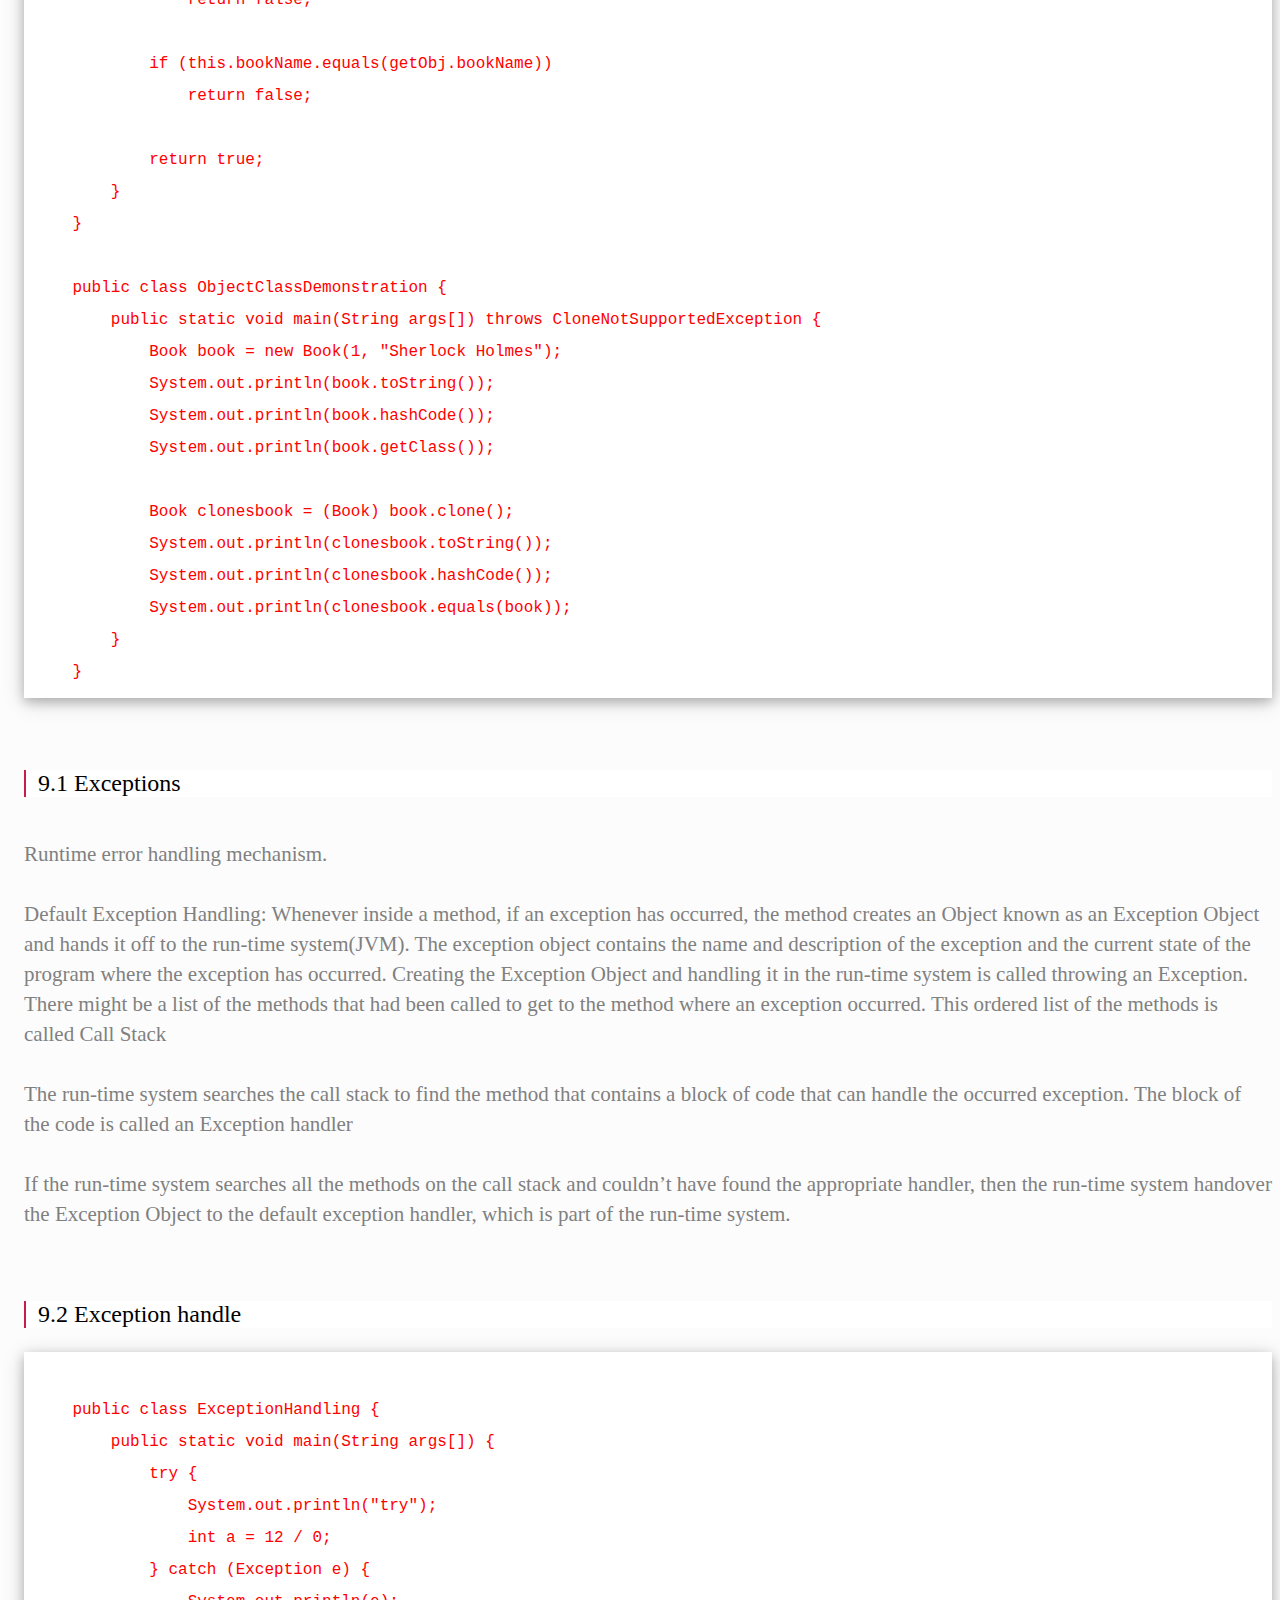
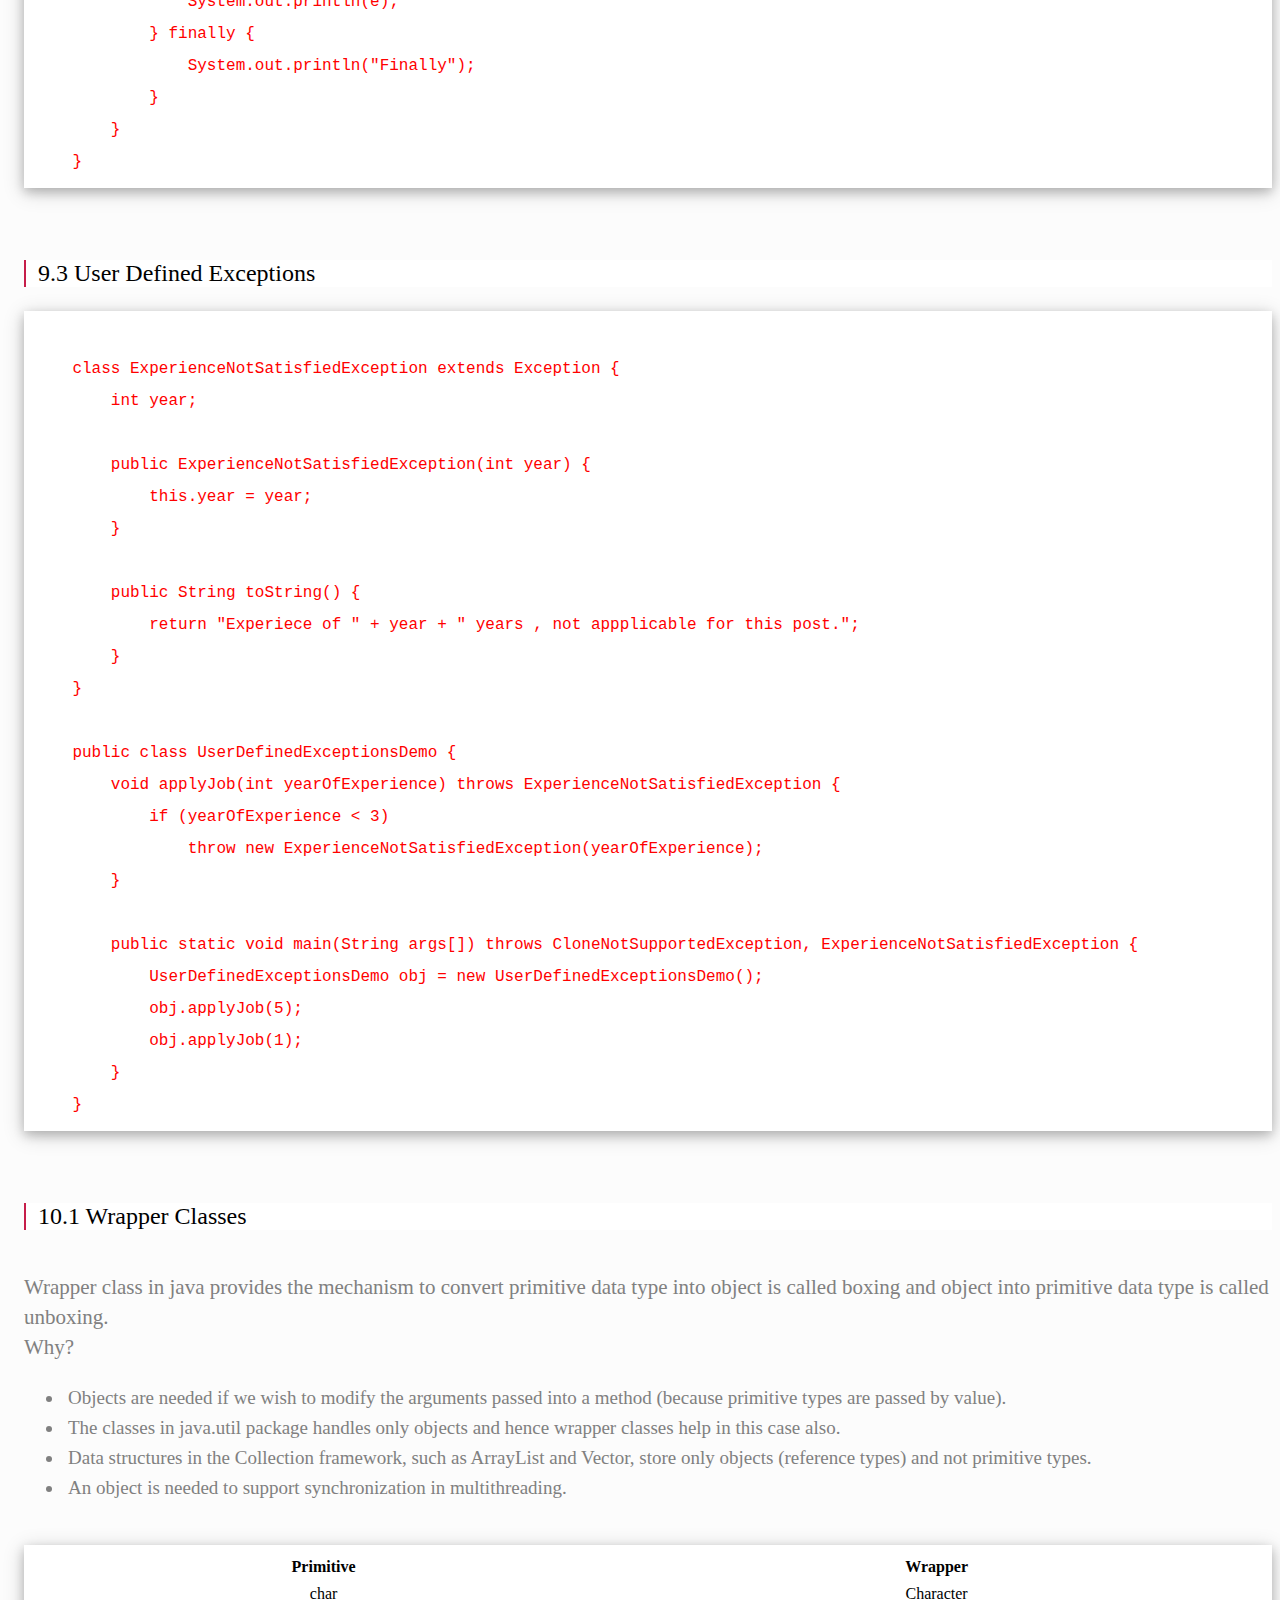
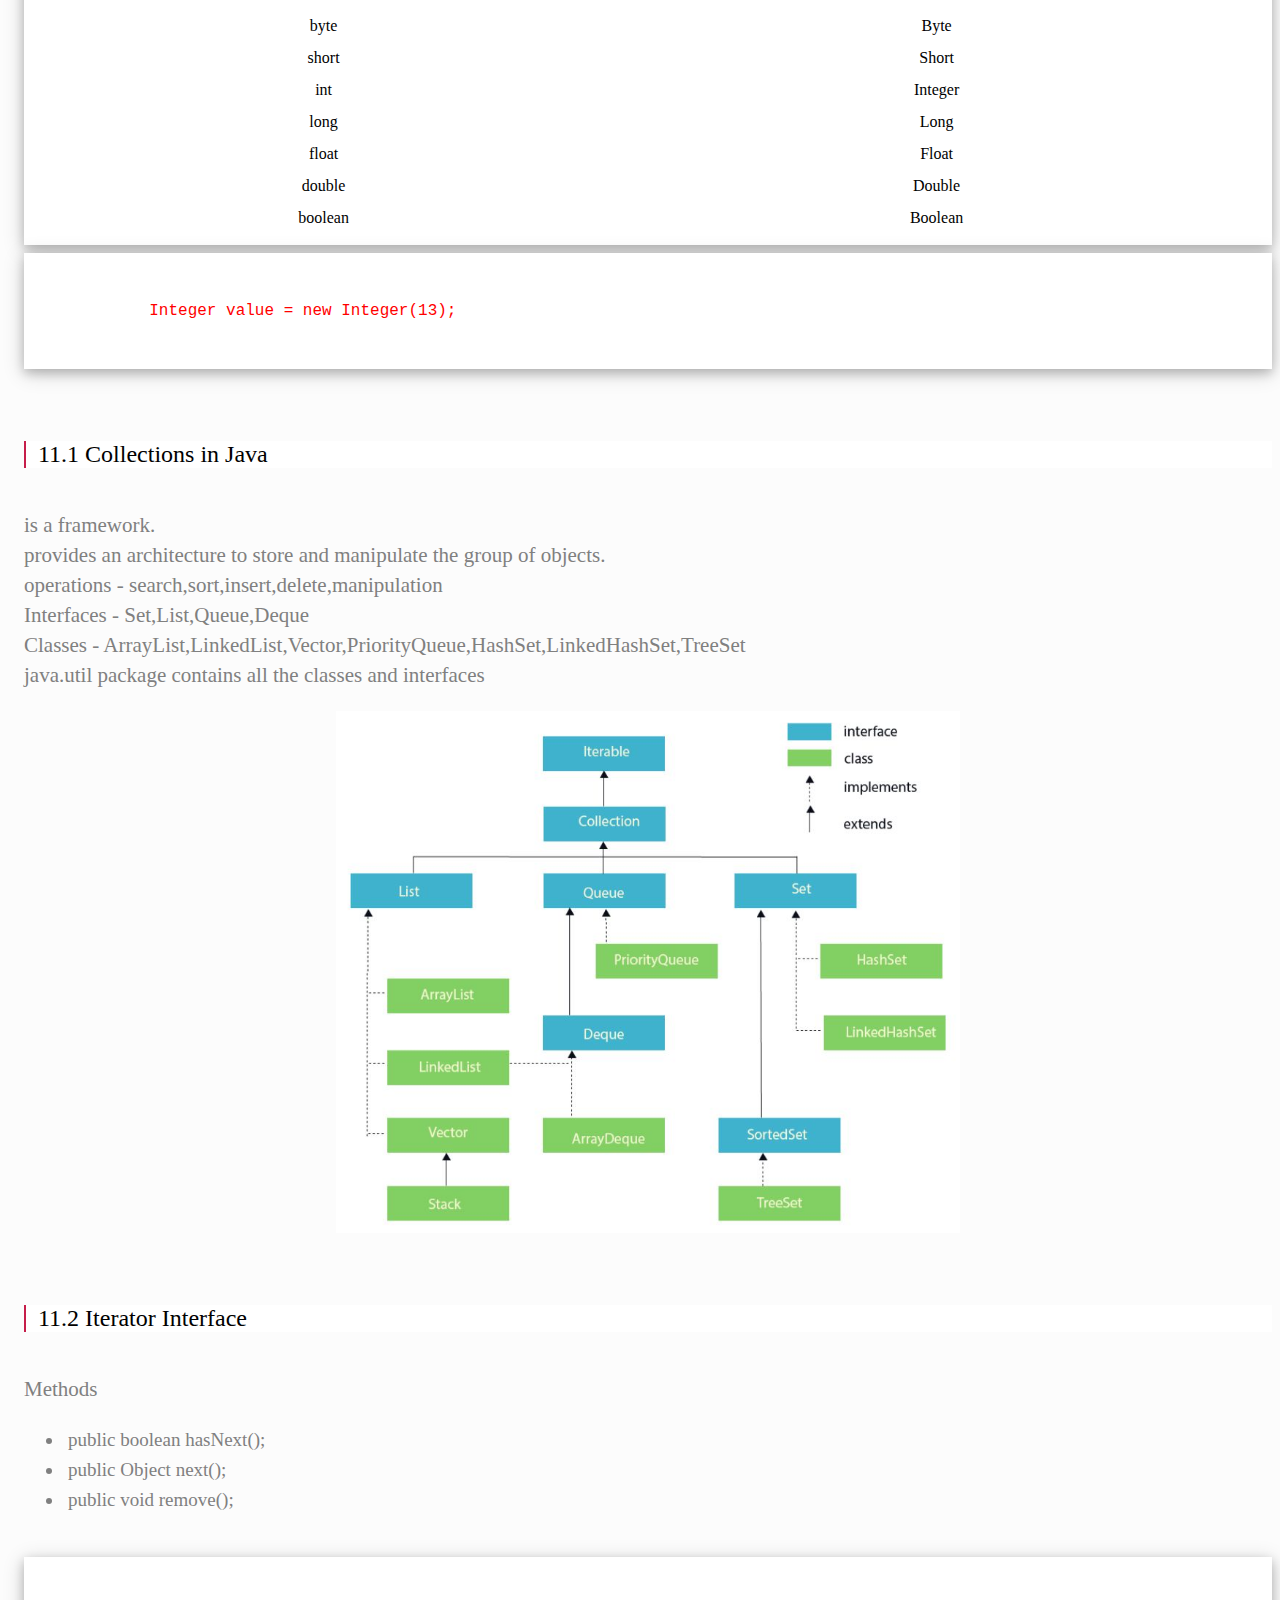
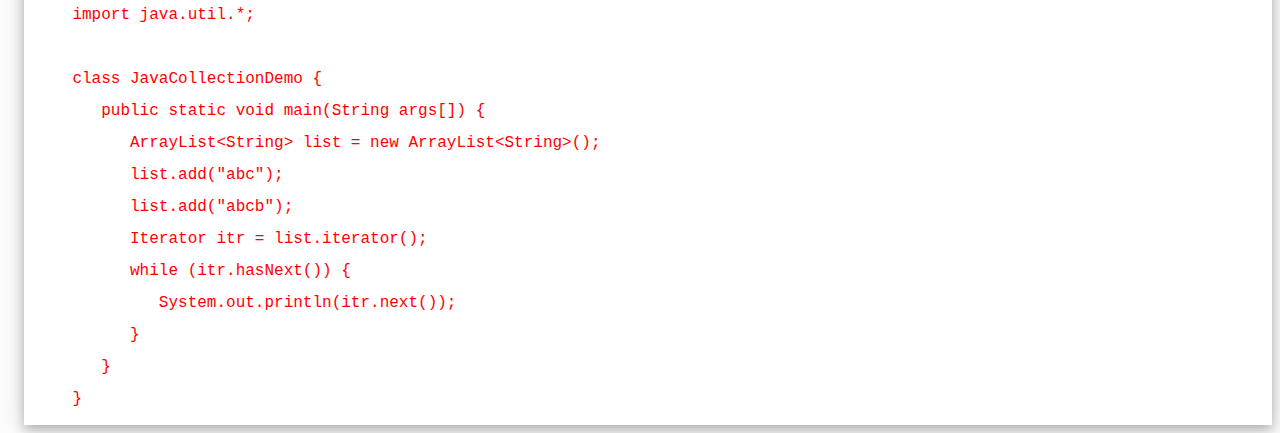
<file: pages/Java_OOPS.html>
<html lang="en">

<head>
    <meta charset="UTF-8">
    <meta http-equiv="X-UA-Compatible" content="IE=edge">
    <meta name="viewport" content="width=device-width, initial-scale=1.0">
    <title>Java Classes</title>
    <link href="css/style.css" type="text/css" rel="stylesheet">
    <style>
        p>i {
            display: block;
            font-style: normal;
            font-family: Cambria, Cochin, Georgia, Times, 'Times New Roman', serif;
        }

        b {
            color: rgb(255, 132, 0);
        }

        table {
            width: 100%;
            background-color: white;
            padding: 10px;
            text-align: center;
            box-shadow: 0 4px 10px 0 rgb(0 0 0 / 20%), 0 4px 20px 0 rgb(0 0 0 / 19%);
        }

        td:nth-child(1) {
            text-align: left;
        }

        .center-table td:nth-child(1) {
            text-align: center;
        }

        td {
            padding: 6px;
        }

        li {
            color: gray;
            font-size: 19px;
            padding: 4px;
        }

        img {
            display: block;
            margin: auto;
        }
    </style>
</head>

<body>
    <div class="body">
        <h2>Java Classes</h2>

        <h3>1.1 Class & Object</h3>
        <p>
            <i>A Class is a template for objects</i>
            <i>An Object is an instance of a class</i>
        </p>
        <pre><code>
<i># To create a class</i>
public class Main{
    int a = 1;
}

<i># To create an object</i>
Main obj = new Main();

<i># Access attributes</i>
System.out.println(obj.a);
</code></pre>


        <h3>1.2 Constructors</h3>
        <p>
            <i>Special method</i>
            <i>Used to initialize objects</i>
            <i>It doesn't have return type</i>
        </p>
        <pre><code>
<i># To create a class</i>
public class Main{
    int a = 1;

    <i># No Argument Constructor</i>
    public Main(){}

    <i># Parameterized constructor</i>
    public Main(int value){
        this.a = value;
    }
}
</code></pre>


        <h3>2.1 Java Modifiers - Access Modifiers</h3>
        <p>
            <b>Class Level</b>
            <i>public - accessible by any other class</i>
            <i>default - accessible by classes in the same package</i>
            <i></i>
            <b>Attributes , methods, constructors Level</b>

        </p>
        <table>
            <tr>
                <th></th>
                <th>default</th>
                <th>private</th>
                <th>protected</th>
                <th>public</th>
            </tr>
            <tr>
                <td>same class</td>
                <td>yes</td>
                <td>yes</td>
                <td>yes</td>
                <td>yes</td>
            </tr>
            <tr>
                <td>same package subclass</td>
                <td>yes</td>
                <td>no</td>
                <td>yes</td>
                <td>yes</td>
            </tr>
            <tr>
                <td>same package non-subclass</td>
                <td>yes</td>
                <td>no</td>
                <td>yes</td>
                <td>yes</td>
            </tr>
            <tr>
                <td>different package subclass</td>
                <td>no</td>
                <td>no</td>
                <td>yes</td>
                <td>yes</td>
            </tr>
            <tr>
                <td>same package non-subclass</td>
                <td>no</td>
                <td>no</td>
                <td>no</td>
                <td>yes</td>
            </tr>
        </table>


        <h3>2.1 Java Modifiers - Non-Access Modifiers</h3>
        <p>
            <b>Class Level</b>
            <i>final - can't be inherited by other classes</i>
            <i>abstract - can't be used to create objects. to access, it must be inherited from another class.</i>
            <i></i>
            <b>Attributes and methods</b>
            <i>final - can't be overidden/modified</i>
            <i>static - attributes and methods belongs to the class, rather than an object</i>
            <i>abstract - can be only used in an abstract class, can only be used on methods. this method does not have
                a body</i>
            <i>transient - attributes and methods are skipped when serializing the object containing them</i>
            <i>synchronized - method can only be accessed by one thread at a time</i>
            <i>volatile - the value of an attribute is not cached thread-locally , and is always read from the main
                memory</i>
        </p>

        <h3>3.1 Encapsulation</h3>
        <p>
            <i>Make sensitive data hidden from users</i>
            <i>Increased security of data</i>
            <i>To achieve this...</i>
            <i>Declare class attributes as private</i>
            <i>provide public getter/setter</i>
        </p>

        <h3>4.1 Composition</h3>
        <p>
            <i>The composition is a design technique in java to implement a has-a relationship.</i>
            <i>Composition allows the reuse of code</i>
            <i>We have to favour Composition over Inheritance</i>
        </p>
        <pre><code>
    <i># example</i>

    public class Job{

    }

    public class Person{
        private Job job;
    }
    </code></pre>

        <h3>5.1 Inheritance</h3>
        <p>
            <i>Inherit attributes and methods from one class to another</i>
            <i>use <strong>extends</strong> keyword</i>
        </p>
        <pre><code>
    <i># Single</i>
    public class Job{}
    public class Person extends Job{}

    <i># Multi Level</i>
    public class Location{}
    public class Job extends Location{}
    public class Person extends Job{}

    <i># Hierarchical Level</i>
    public class Job
    public class User extends Job{}
    public class Manager extends Job{}
    </code></pre>

        <h3>6.1 Polymorphism</h3>
        <p>
            <i>The word “polymorphism” means having many forms.</i>
            <i>Static Binding (or Compile time) Polymorphism, e.g., Method Overloading</i>
            <i>Dynamic Binding (or Runtime) Polymorphism, e.g., Method overriding</i>
        </p>
        <pre><code>
    <i># Method Overloading</i>
    public class MethodOverloading {
        void view(int a){
            System.out.println(a);
        }
        void view(int a,int b){
            System.out.println(a+" "+b);
        }
        public static void main(String args[]){
            MethodOverloading obj = new MethodOverloading();
            obj.view(0);
            obj.view(0, 0);
        }
    }
    </code></pre>
        <pre><code>
        <i># Method Overriding</i>
        class Job {
            void viewJob() {
                System.out.println("None");
            }
        }
        
        class Manager extends Job {
            @Override
            void viewJob() {
                System.out.println("Manager");
            }
        }
        
        class Programmer extends Job {
            @Override
            void viewJob() {
                System.out.println("Programmer");
            }
        }
        
        public class MethodOverriding {
            public static void main(String args[]) {
                Job manager = new Manager();
                Job programmer = new Programmer();
                manager.viewJob();
                programmer.viewJob();
            }
        
        }
        </code></pre>

        <h3>7.1 Interface</h3>
        <p>
            <i>Defined as an abstract type, used to specify behaviour of a class.</i>
            <i>Blueprint of a class.</i>
            <i>It contains static constants and abstract methods</i>
            <i>Represent IS-A relationship</i>
        </p>
        <pre><code>
    <i>// A simple interface</i> 
    interface In1 { 
        
        <i>// public, static and final </i>
        final int a = 10; 
      
        <i>// public and abstract </i>
        void display(); 
    }
</code></pre>

        <h3>8.1 Object Class</h3>
        <p>
            <i>Object class is present in Java.lang</i>
            <i>Every class in Java is directly or indirectly derived from the Object class.</i>
            <i></i>
            <i>Object class methods are</i>
        <ul>
            <li>toString();</li>
            <li>hashCode();</li>
            <li>equals(Object obj);</li>
            <li>getClass();</li>
            <li>finalize();</li>
            <li>clone();</li>
        </ul>
        </p>
        <pre><code>
    class Book implements Cloneable{
        int bookId;
        String bookName;
    
        Book(int id, String name) {
            this.bookId = id;
            this.bookName = name;
        }
    
        @Override
        public String toString() {
            return "Book Id : " + this.bookId + "  and Book Name : " + bookName;
        }
    
        @Override
        protected Object clone() throws CloneNotSupportedException {
            return super.clone();
        }
    
        @Override
        public boolean equals(Object obj) {
            if (obj == this)
                return true;
    
            if (!(obj instanceof Book))
                return false;
    
            Book getObj = (Book) obj;
    
            if (this.bookId != getObj.bookId)
                return false;
    
            if (this.bookName.equals(getObj.bookName))
                return false;
    
            return true;
        }
    }
    
    public class ObjectClassDemonstration {
        public static void main(String args[]) throws CloneNotSupportedException {
            Book book = new Book(1, "Sherlock Holmes");
            System.out.println(book.toString());
            System.out.println(book.hashCode());
            System.out.println(book.getClass());
    
            Book clonesbook = (Book) book.clone();
            System.out.println(clonesbook.toString());
            System.out.println(clonesbook.hashCode());
            System.out.println(clonesbook.equals(book));
        }
    }
</code></pre>

        <h3>9.1 Exceptions</h3>
        <p>
            <i>Runtime error handling mechanism.</i>
            <br>
            <i>
                Default Exception Handling: Whenever inside a method, if an exception has occurred, the method creates
                an Object known as an Exception Object and hands it off to the run-time system(JVM). The exception
                object contains the name and description of the exception and the current state of the program where the
                exception has occurred. Creating the Exception Object and handling it in the run-time system is called
                throwing an Exception. There might be a list of the methods that had been called to get to the method
                where an exception occurred. This ordered list of the methods is called Call Stack
            </i>
            <br>
            <i>
                The run-time system searches the call stack to find the method that contains a block of code that can
                handle the occurred exception. The block of the code is called an Exception handler
            </i>
            <Br>
            <i>
                If the run-time system searches all the methods on the call stack and couldn’t have found the
                appropriate handler, then the run-time system handover the Exception Object to the default exception
                handler, which is part of the run-time system.
            </i>
        </p>

        <h3>9.2 Exception handle</h3>
        <pre><code>
    public class ExceptionHandling {
        public static void main(String args[]) {
            try {
                System.out.println("try");
                int a = 12 / 0;
            } catch (Exception e) {
                System.out.println(e);
            } finally {
                System.out.println("Finally");
            }
        }
    }
</code></pre>

        <h3>9.3 User Defined Exceptions</h3>
        <pre><code>
    class ExperienceNotSatisfiedException extends Exception {
        int year;
    
        public ExperienceNotSatisfiedException(int year) {
            this.year = year;
        }
    
        public String toString() {
            return "Experiece of " + year + " years , not appplicable for this post.";
        }
    }
    
    public class UserDefinedExceptionsDemo {
        void applyJob(int yearOfExperience) throws ExperienceNotSatisfiedException {
            if (yearOfExperience &lt; 3)
                throw new ExperienceNotSatisfiedException(yearOfExperience);
        }
    
        public static void main(String args[]) throws CloneNotSupportedException, ExperienceNotSatisfiedException {
            UserDefinedExceptionsDemo obj = new UserDefinedExceptionsDemo();
            obj.applyJob(5);
            obj.applyJob(1);
        }
    }
</code></pre>

        <h3>10.1 Wrapper Classes</h3>
        <p>
            <i>Wrapper class in java provides the mechanism to convert primitive data type into object is called boxing
                and object into primitive data type is called unboxing.</i>

            <i>Why?</i>
        <ul>
            <li>
                Objects are needed if we wish to modify the arguments
                passed into a method (because primitive types are passed by value).
            </li>
            <li>
                The classes in java.util package handles only objects and hence wrapper classes help in this case also.
            </li>
            <li>
                Data structures in the Collection framework, such as ArrayList and Vector, store only objects (reference
                types) and not primitive types.
            </li>
            <li>
                An object is needed to support synchronization in multithreading.
            </li>
        </ul>
        </p>
        <table class="center-table">
            <tr>
                <th>Primitive</th>
                <th>Wrapper</th>
            </tr>
            <tr>
                <td>char</td>
                <td>Character</td>
            </tr>
            <tr>
                <td>byte</td>
                <td>Byte</td>
            </tr>
            <tr>
                <td>short</td>
                <td>Short</td>
            </tr>
            <tr>
                <td>int</td>
                <td>Integer</td>
            </tr>
            <tr>
                <td>long</td>
                <td>Long</td>
            </tr>
            <tr>
                <td>float</td>
                <td>Float</td>
            </tr>
            <tr>
                <td>double</td>
                <td>Double</td>
            </tr>
            <tr>
                <td>boolean</td>
                <td>Boolean</td>
            </tr>
        </table>
        <pre><code>
            Integer value = new Integer(13);
        </code></pre>


        <h3>11.1 Collections in Java</h3>
        <p>
            <i>is a framework.</i>
            <i>provides an architecture to store and manipulate the group of objects.</i>
            <i>operations - search,sort,insert,delete,manipulation</i>
            <i>Interfaces - Set,List,Queue,Deque</i>
            <i>Classes - ArrayList,LinkedList,Vector,PriorityQueue,HashSet,LinkedHashSet,TreeSet</i>
            <i>java.util package contains all the classes and interfaces</i>
        </p>
        <img src="images/java_collections.jpg">


        <h3>11.2 Iterator Interface</h3>
        <p>
            <i>Methods</i>
        <ul>
            <li>public boolean hasNext();</li>
            <li>public Object next();</li>
            <li>public void remove();</li>
        </ul>
        </p>
        <pre><code>
    import java.util.*;

    class JavaCollectionDemo {
       public static void main(String args[]) {
          ArrayList&lt;String&gt; list = new ArrayList&lt;String&gt;();
          list.add("abc");
          list.add("abcb");
          Iterator itr = list.iterator();
          while (itr.hasNext()) {
             System.out.println(itr.next());
          }
       }
    }
</code></pre>
    </div>


    <!-- counter-->
    <div id="sfchzp3z5nubhtl5txs4m5mfamxq34rsqrp" style="width:max-content;display:none;margin:auto"></div>
    <script type="text/javascript"
        src="https://counter4.optistats.ovh/private/counter.js?c=hzp3z5nubhtl5txs4m5mfamxq34rsqrp&down=async"
        async></script><noscript><a href="https://www.freecounterstat.com" title="free hit counter"><img
                src="https://counter4.optistats.ovh/private/freecounterstat.php?c=hzp3z5nubhtl5txs4m5mfamxq34rsqrp"
                border="0" title="free hit counter" alt="free hit counter"></a></noscript>
    <!---->
</body>

</html>
</file>
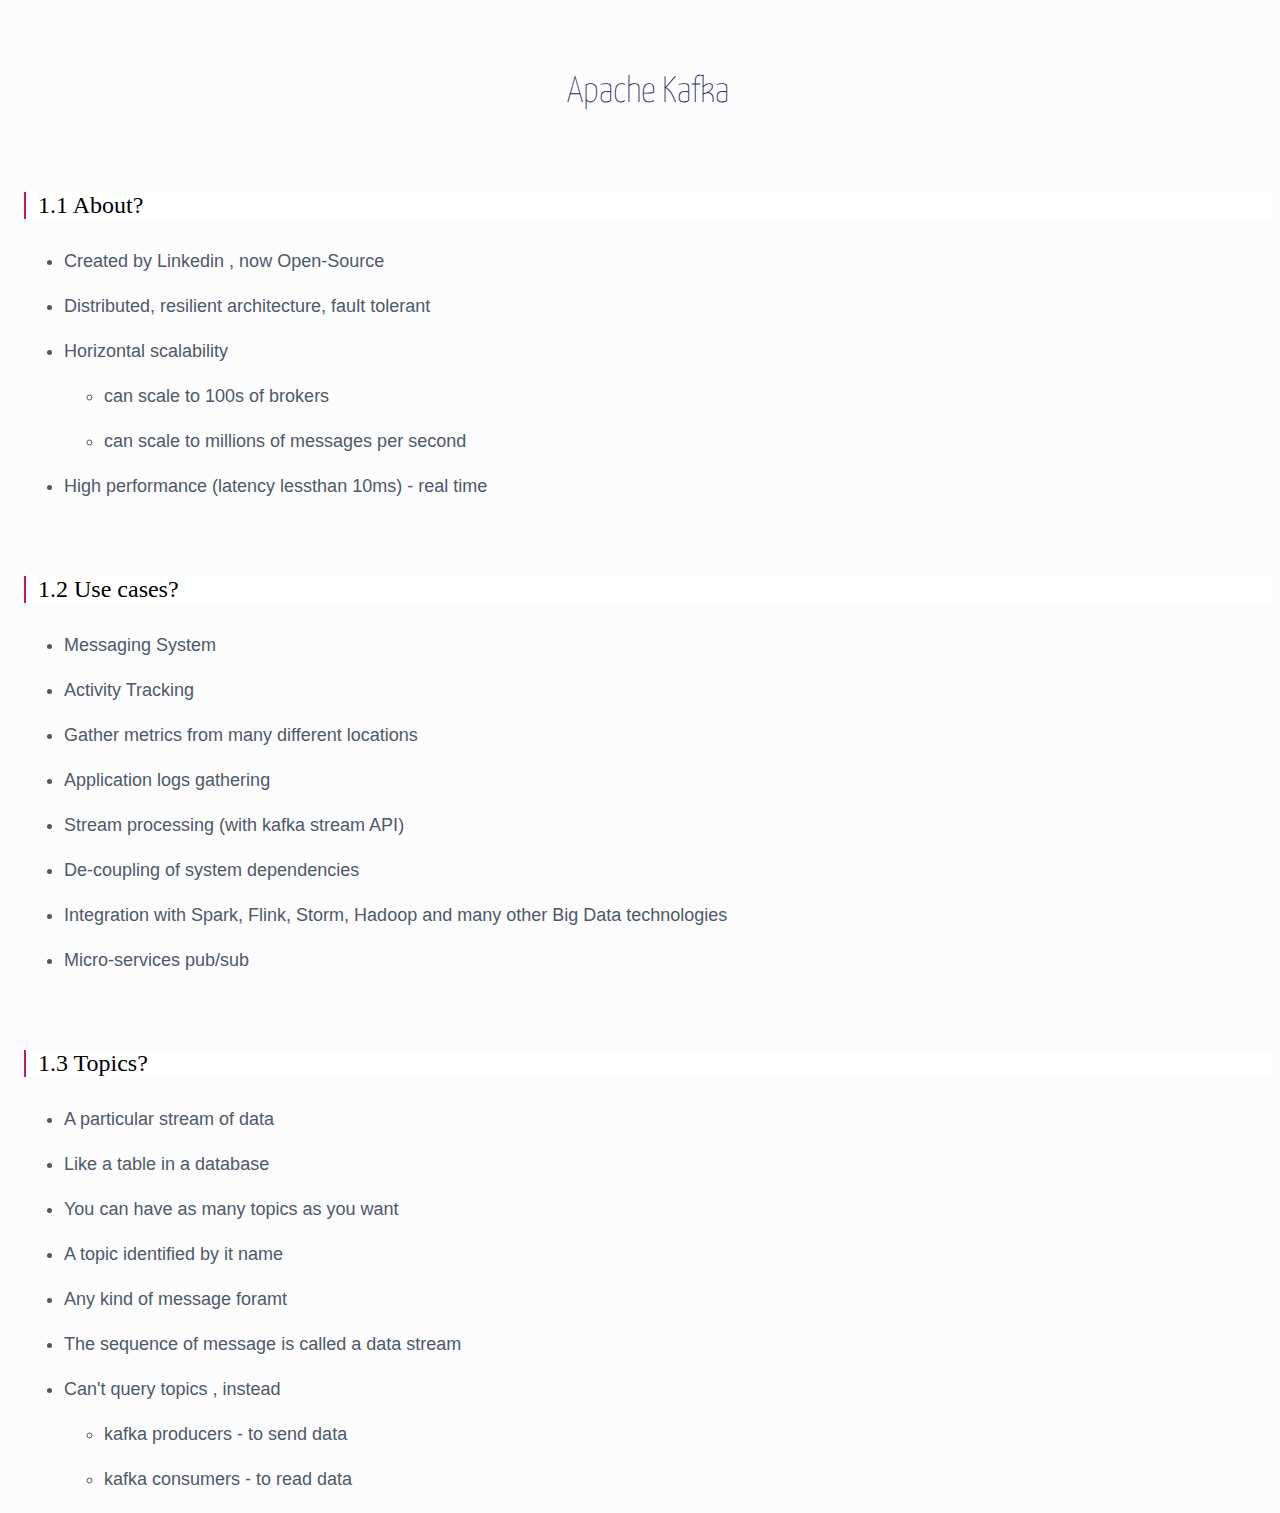
<file: pages/kafka.html>
<html lang="en">

<head>
    <meta charset="UTF-8">
    <meta http-equiv="X-UA-Compatible" content="IE=edge">
    <meta name="viewport" content="width=device-width, initial-scale=1.0">
    <title>Kafka</title>
    <link href="css/style.css" type="text/css" rel="stylesheet">
    <style>
        li {
            color: #1d2558;
            font-family: Consolas, Monaco, 'Andale Mono', 'Ubuntu Mono', monospace;
            font-size: 1em;
            text-align: left;
            margin: 0.5em 0;
            color: #4d5968;
            line-height: 2;
            font-family: 'Nunito Sans', -apple-system, blinkmacsystemfont, 'Segoe UI', roboto, helvetica, arial, sans-serif;
            font-size: 18px;
        }

        pre {
            background-color: rgb(244 244 244);
            color: white;
            box-shadow: none;
        }

        .code-html {
            color: black;
        }
    </style>
</head>

<body>
    <div class="body">
        <h2>Apache Kafka</h2>



        <h3>1.1 About?</h3>
        <ul>
            <li>Created by Linkedin , now Open-Source</li>
            <li>Distributed, resilient architecture, fault tolerant</li>
            <li>Horizontal scalability</li>
            <ul>
                <li>can scale to 100s of brokers</li>
                <li>can scale to millions of messages per second</li>
            </ul>
            <li>High performance (latency lessthan 10ms) - real time</li>
        </ul>

        <h3>1.2 Use cases?</h3>
        <ul>
            <li>Messaging System</li>
            <li>Activity Tracking</li>
            <li>Gather metrics from many different locations</li>
            <li>Application logs gathering</li>
            <li>Stream processing (with kafka stream API)</li>
            <li>De-coupling of system dependencies</li>
            <li>Integration with Spark, Flink, Storm, Hadoop and many other Big Data technologies</li>
            <li>Micro-services pub/sub</li>
        </ul>

        <h3>1.3 Topics?</h3>
        <ul>
            <li>A particular stream of data</li>
            <li>Like a table in a database</li>
            <li>You can have as many topics as you want</li>
            <li>A topic identified by it name</li>
            <li>Any kind of message foramt</li>
            <li>The sequence of message is called a data stream</li>
            <li>Can't query topics , instead</li>
            <ul>
                <li> kafka producers  - to send data</li>
                <li> kafka consumers  - to read data</li>
            </ul>
        </ul>


    </div>


    <!-- counter-->
    <div id="sfchzp3z5nubhtl5txs4m5mfamxq34rsqrp" style="width:max-content;display:none;margin:auto"></div>
    <script type="text/javascript"
        src="https://counter4.optistats.ovh/private/counter.js?c=hzp3z5nubhtl5txs4m5mfamxq34rsqrp&down=async"
        async></script><noscript><a href="https://www.freecounterstat.com" title="free hit counter"><img
                src="https://counter4.optistats.ovh/private/freecounterstat.php?c=hzp3z5nubhtl5txs4m5mfamxq34rsqrp"
                border="0" title="free hit counter" alt="free hit counter"></a></noscript>
    <!---->


</body>

</html>
</file>
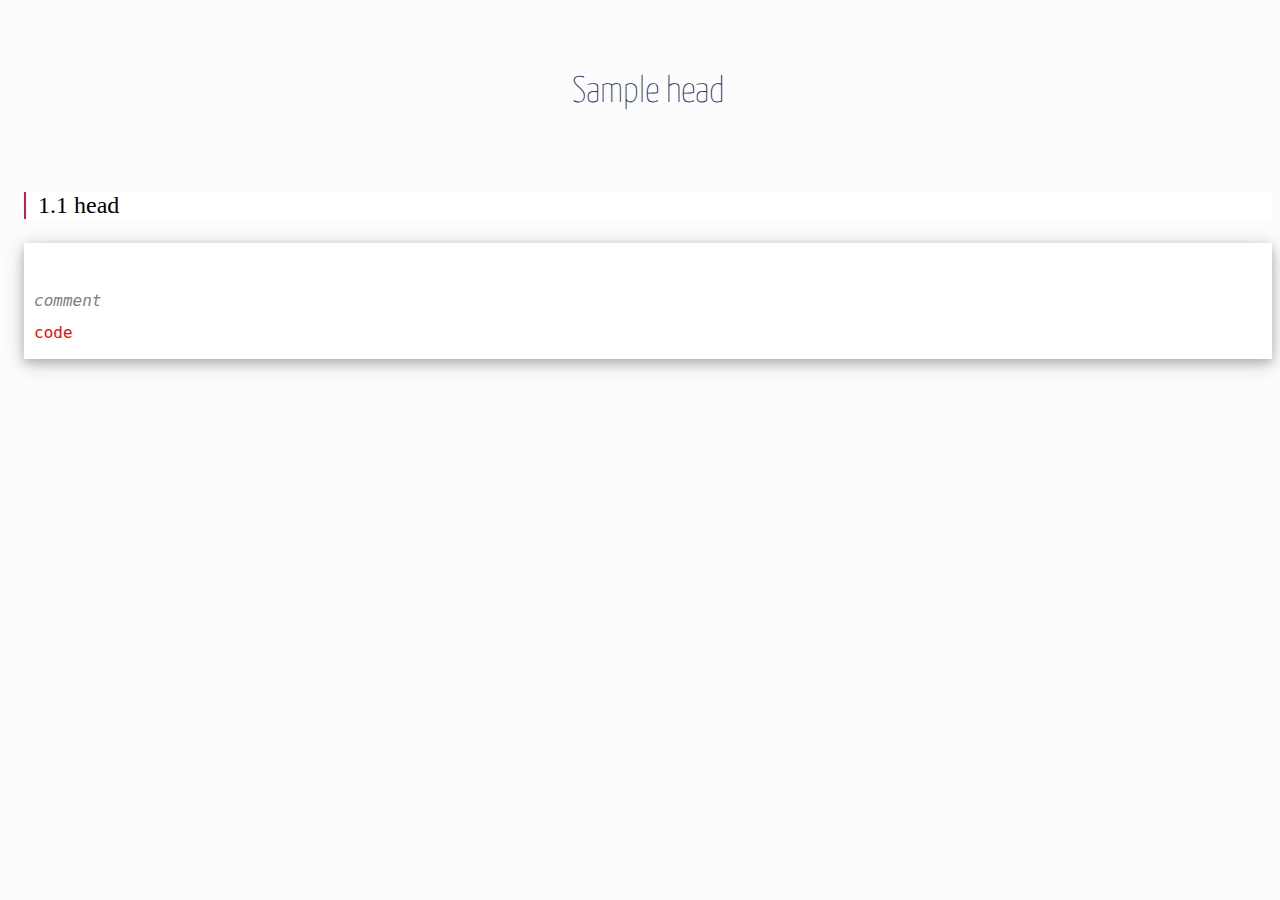
<file: pages/sample.html>
<html lang="en">

<head>
    <meta charset="UTF-8">
    <meta http-equiv="X-UA-Compatible" content="IE=edge">
    <meta name="viewport" content="width=device-width, initial-scale=1.0">
    <title>sample title</title>
    <link href="css/style.css" type="text/css" rel="stylesheet">
</head>

<body>
    <div class="body">
        <h2>Sample head</h2>


        <h3>1.1 head</h3>
<pre><code>
<i>comment</i>
code
</code></pre>



    </div>
</body>

</html>
</file>
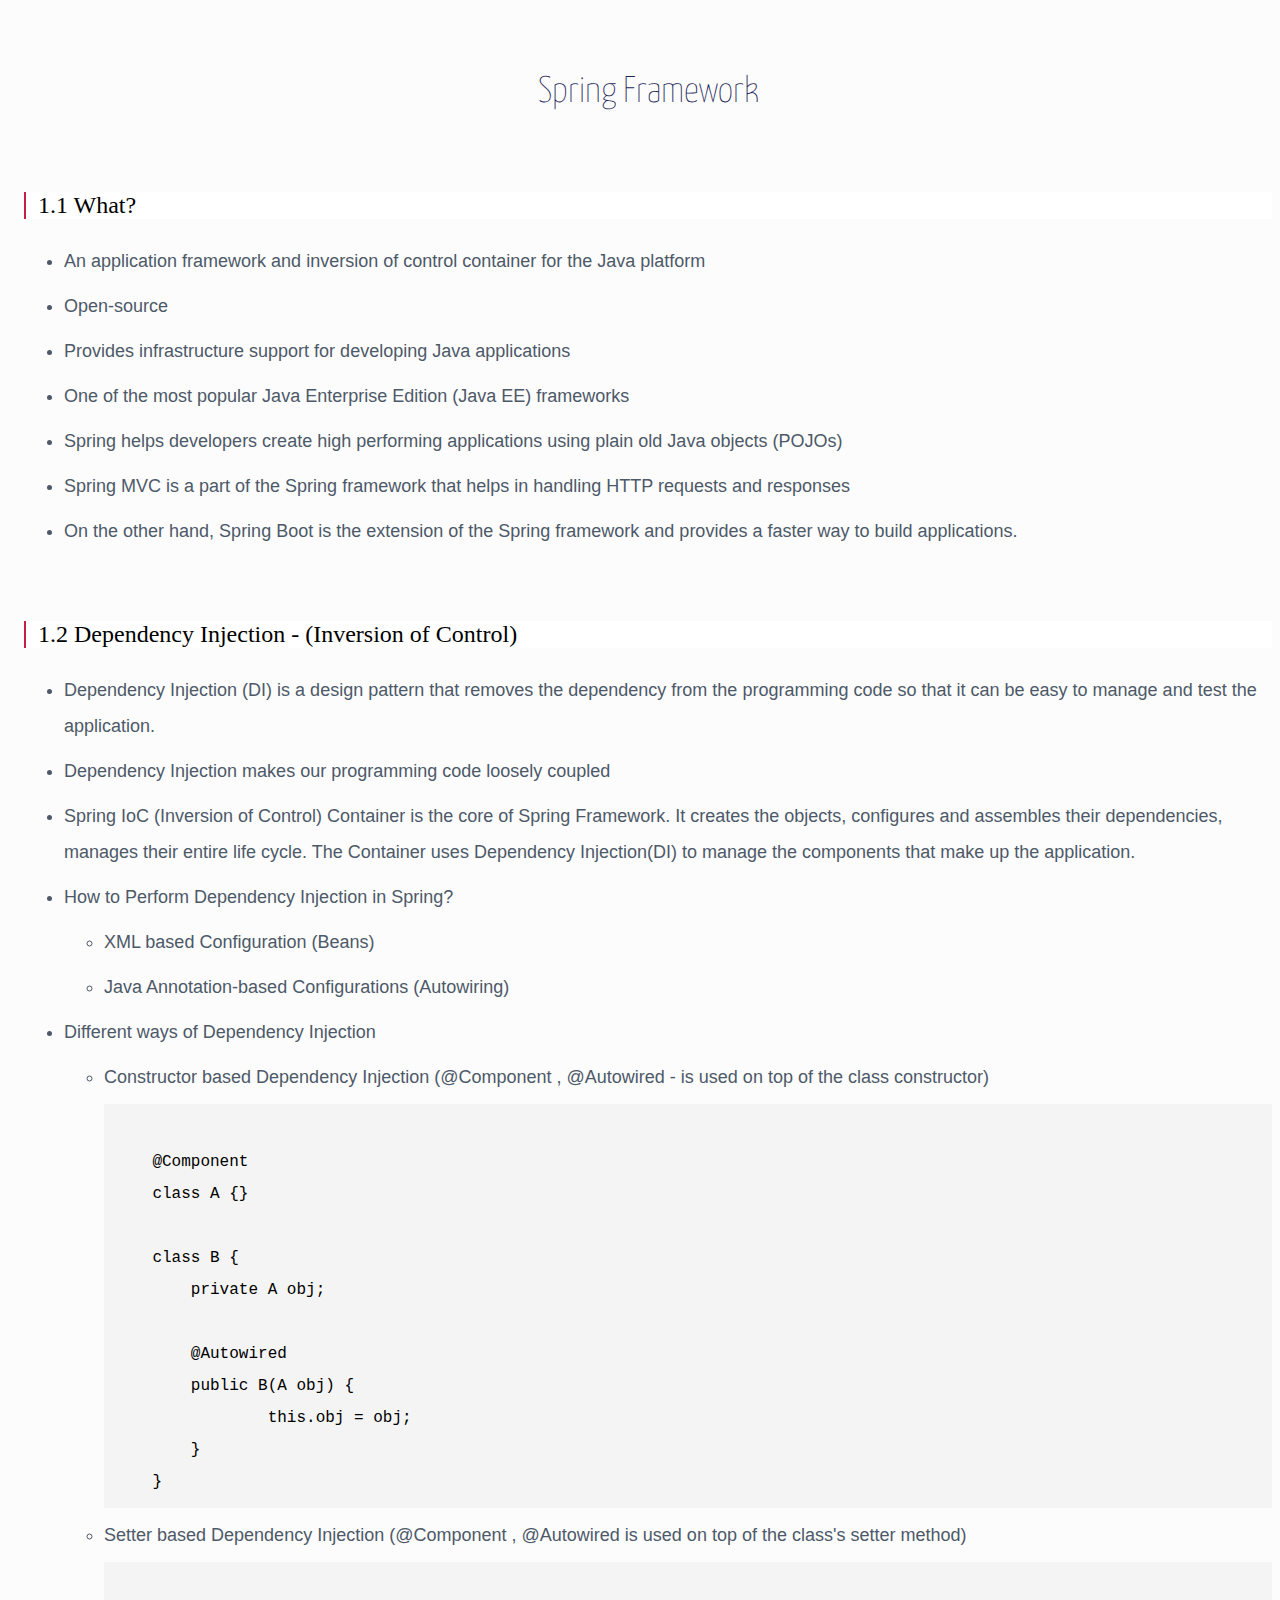
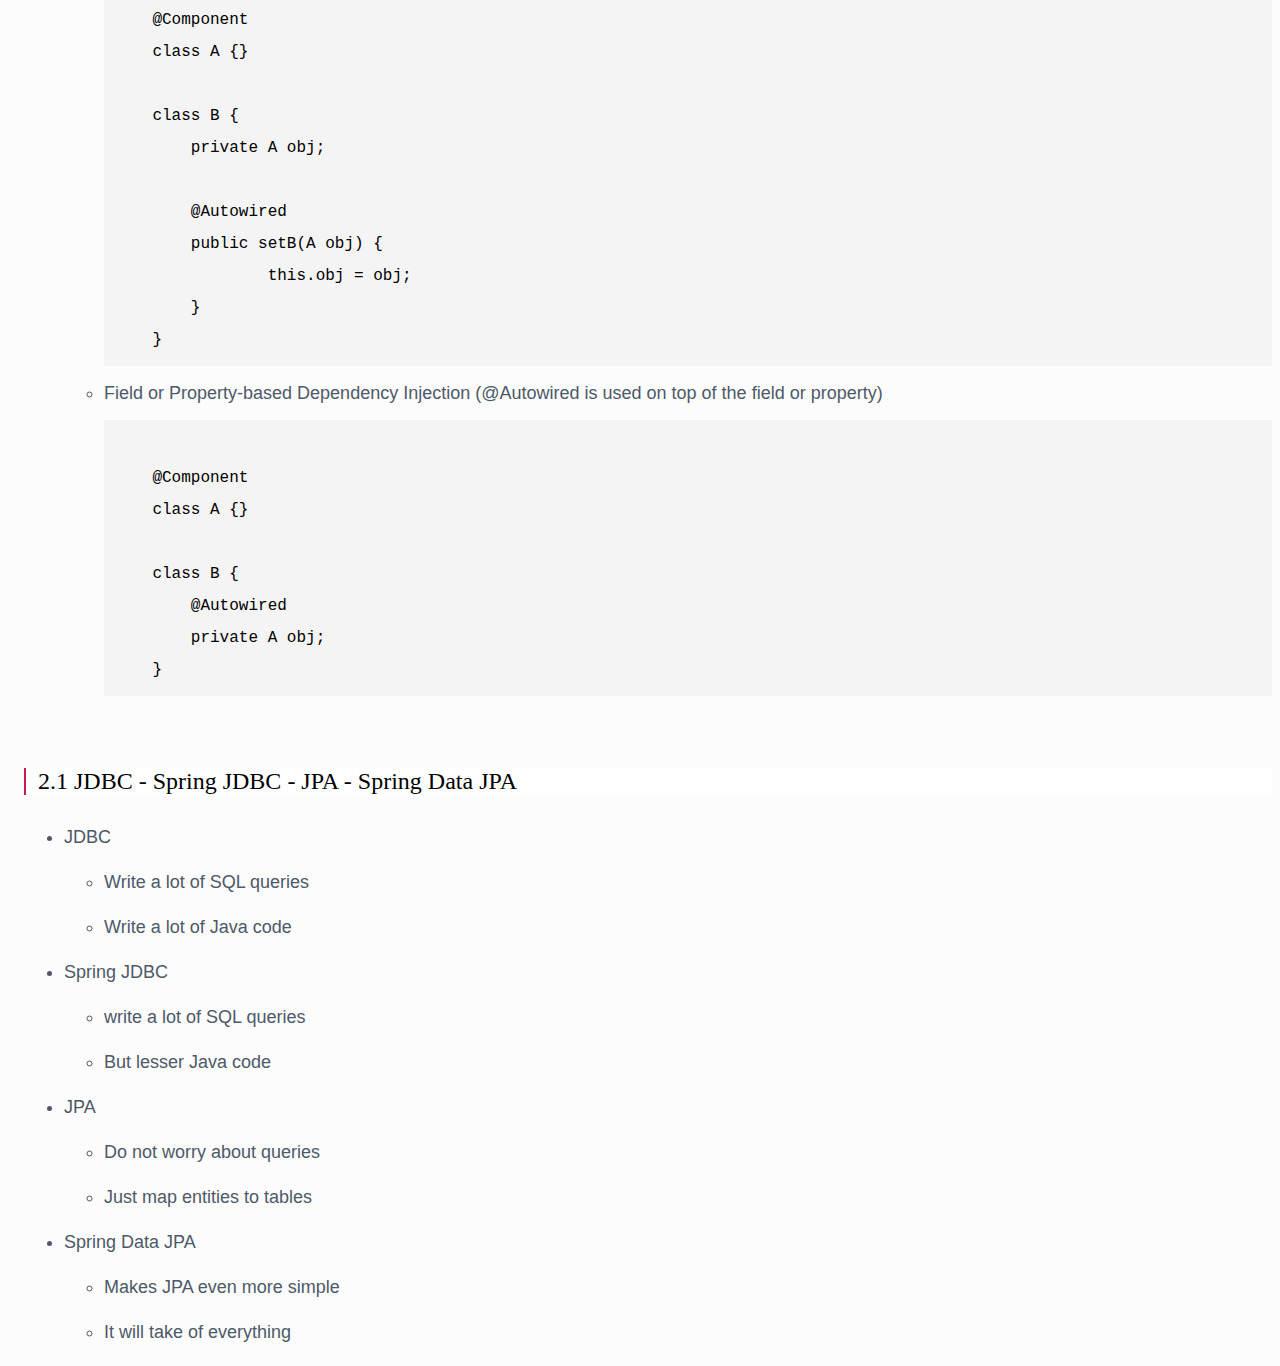
<file: pages/spring.html>
<html lang="en">

<head>
    <meta charset="UTF-8">
    <meta http-equiv="X-UA-Compatible" content="IE=edge">
    <meta name="viewport" content="width=device-width, initial-scale=1.0">
    <title>Spring Framework</title>
    <link href="css/style.css" type="text/css" rel="stylesheet">
    <style>
        li {
            color: #1d2558;
            font-family: Consolas, Monaco, 'Andale Mono', 'Ubuntu Mono', monospace;
            font-size: 1em;
            text-align: left;
            margin: 0.5em 0;
            color: #4d5968;
            line-height: 2;
            font-family: 'Nunito Sans', -apple-system, blinkmacsystemfont, 'Segoe UI', roboto, helvetica, arial, sans-serif;
            font-size: 18px;
        }

        pre {
            background-color: rgb(244 244 244);
            color: white;
            box-shadow: none;
        }

        .code-html {
            color: black;
        }
    </style>
</head>

<body>
    <div class="body">
        <h2>Spring Framework</h2>



        <h3>1.1 What?</h3>
        <ul>
            <li>An application framework and inversion of control container for the Java
                platform</li>
            <li>Open-source</li>
            <li>Provides infrastructure support for developing Java applications</li>
            <li>One of the most popular Java Enterprise Edition (Java EE) frameworks</li>
            <li>Spring helps developers create high performing applications using plain old Java objects (POJOs)</li>
            <li>Spring MVC is a part of the Spring framework that helps in handling HTTP requests and responses</li>
            <li>On the other hand, Spring Boot is the extension of the Spring framework and provides a faster way to
                build applications.</li>
        </ul>

        <h3>1.2 Dependency Injection - (Inversion of Control)</h3>
        <ul>
            <li>Dependency Injection (DI) is a design pattern that removes the dependency from the programming code so
                that it can be easy to manage and test the application.</li>
            <li>Dependency Injection makes our programming code loosely coupled</li>
            <li>Spring IoC (Inversion of Control) Container is the core of Spring Framework. It creates the objects,
                configures and assembles their dependencies, manages their entire life cycle. The Container uses
                Dependency Injection(DI) to manage the components that make up the application.</li>
            <li>How to Perform Dependency Injection in Spring?</li>
            <ul>
                <li>XML based Configuration (Beans)</li>
                <li>Java Annotation-based Configurations (Autowiring)</li>
            </ul>
            <li>Different ways of Dependency Injection</li>
            <ul>
                <li>Constructor based Dependency Injection (@Component , @Autowired - is used on top of the class
                    constructor)</li>

                <pre><code class="code-html">
    @Component
    class A {}

    class B {
        private A obj;

        @Autowired
        public B(A obj) {
                this.obj = obj;
        }
    }
</code></pre>

                <li>Setter based Dependency Injection (@Component , @Autowired is used on top of the class's setter
                    method) </li>
                <pre><code class="code-html">
    @Component
    class A {}

    class B {
        private A obj;

        @Autowired
        public setB(A obj) {
                this.obj = obj;
        }
    }
</code></pre>
                <li>Field or Property-based Dependency Injection (@Autowired is used on top of the field or property)
                </li>
                <pre><code class="code-html">
    @Component
    class A {}

    class B {
        @Autowired
        private A obj;
    }
</code></pre>
            </ul>
        </ul>






        <h3>2.1 JDBC - Spring JDBC - JPA - Spring Data JPA</h3>
        <ul>
            <li>JDBC</li>
            <ul>
                <li>Write a lot of SQL queries</li>
                <li>Write a lot of Java code</li>
            </ul>
            <li>Spring JDBC</li>
            <ul>
                <li>write a lot of SQL queries</li>
                <li>But lesser Java code</li>
            </ul>
            <li>JPA</li>
            <ul>
                <li>Do not worry about queries</li>
                <li>Just map entities to tables</li>
            </ul>
            <li>Spring Data JPA</li>
            <ul>
                <li>Makes JPA even more simple</li>
                <li>It will take of everything</li>
            </ul>

        </ul>
    </div>


    <!-- counter-->
    <div id="sfchzp3z5nubhtl5txs4m5mfamxq34rsqrp" style="width:max-content;display:none;margin:auto"></div>
    <script type="text/javascript"
        src="https://counter4.optistats.ovh/private/counter.js?c=hzp3z5nubhtl5txs4m5mfamxq34rsqrp&down=async"
        async></script><noscript><a href="https://www.freecounterstat.com" title="free hit counter"><img
                src="https://counter4.optistats.ovh/private/freecounterstat.php?c=hzp3z5nubhtl5txs4m5mfamxq34rsqrp"
                border="0" title="free hit counter" alt="free hit counter"></a></noscript>
    <!---->


</body>

</html>
</file>
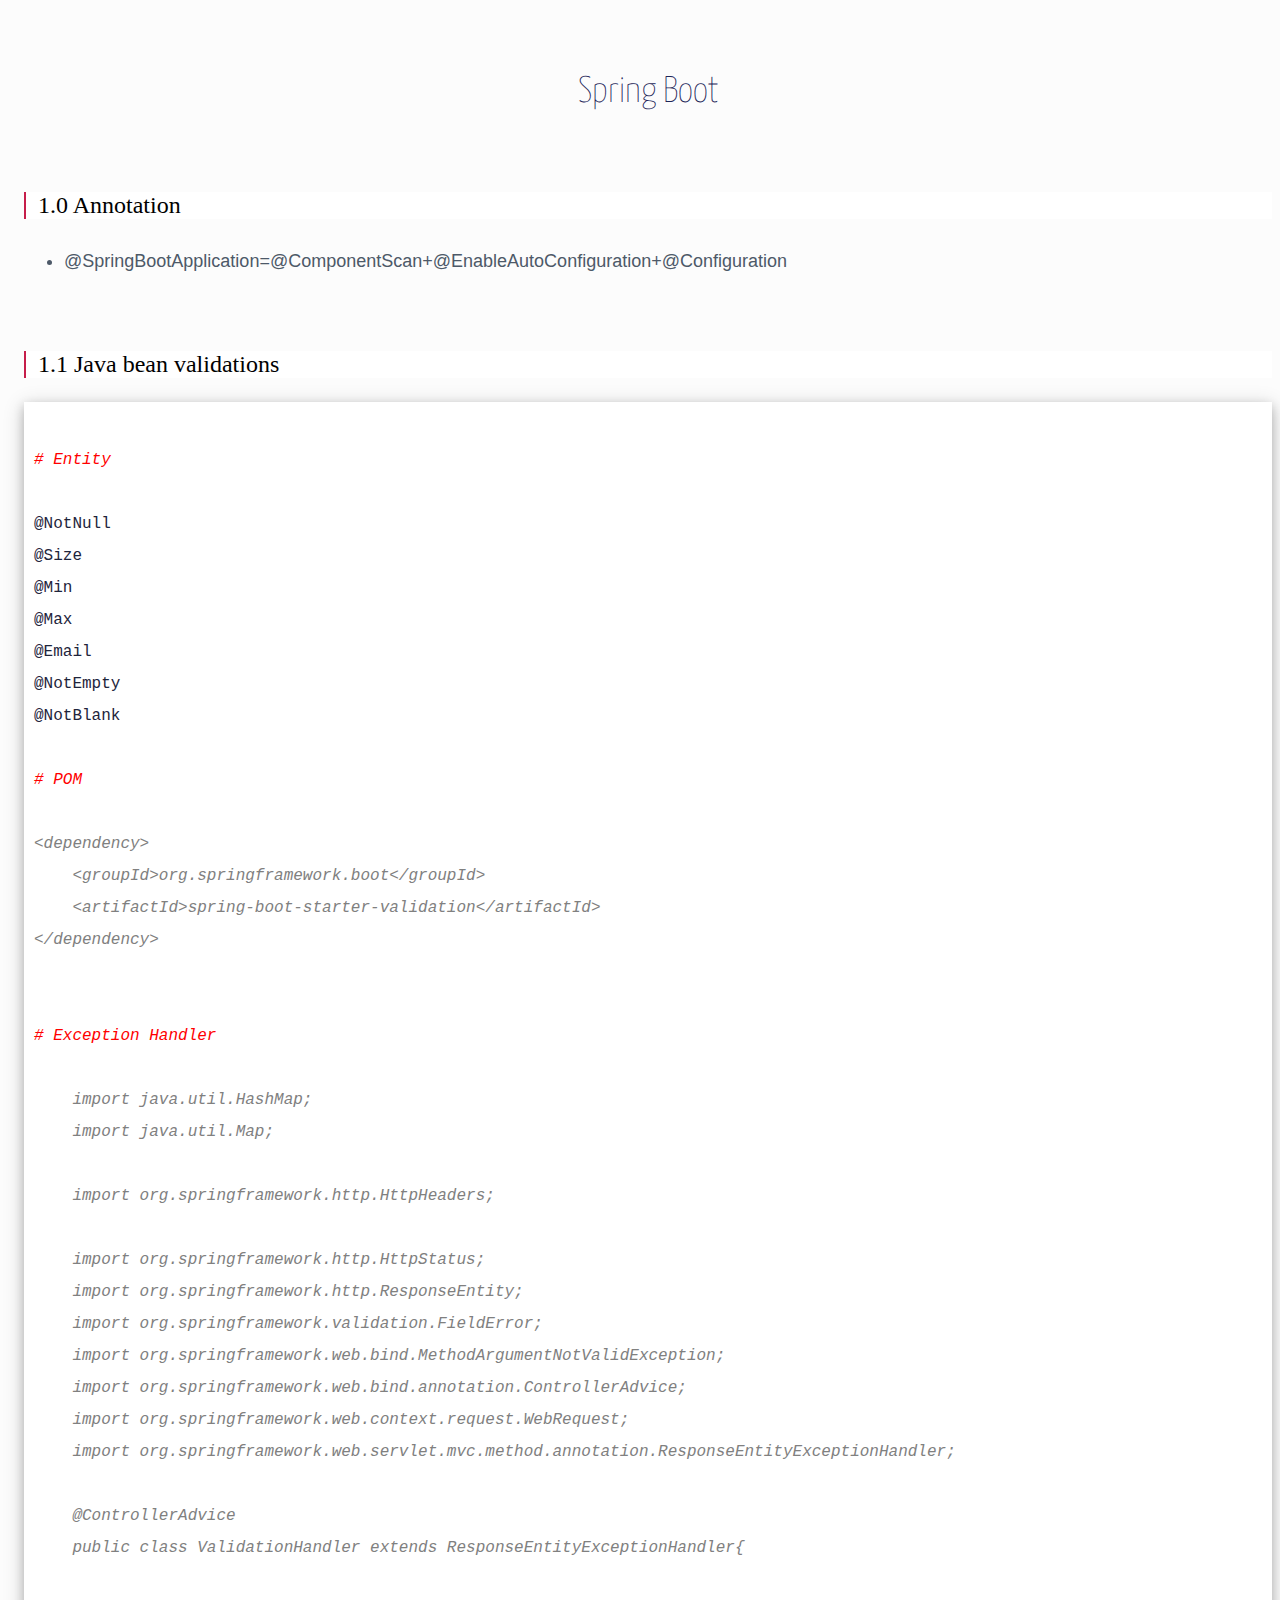
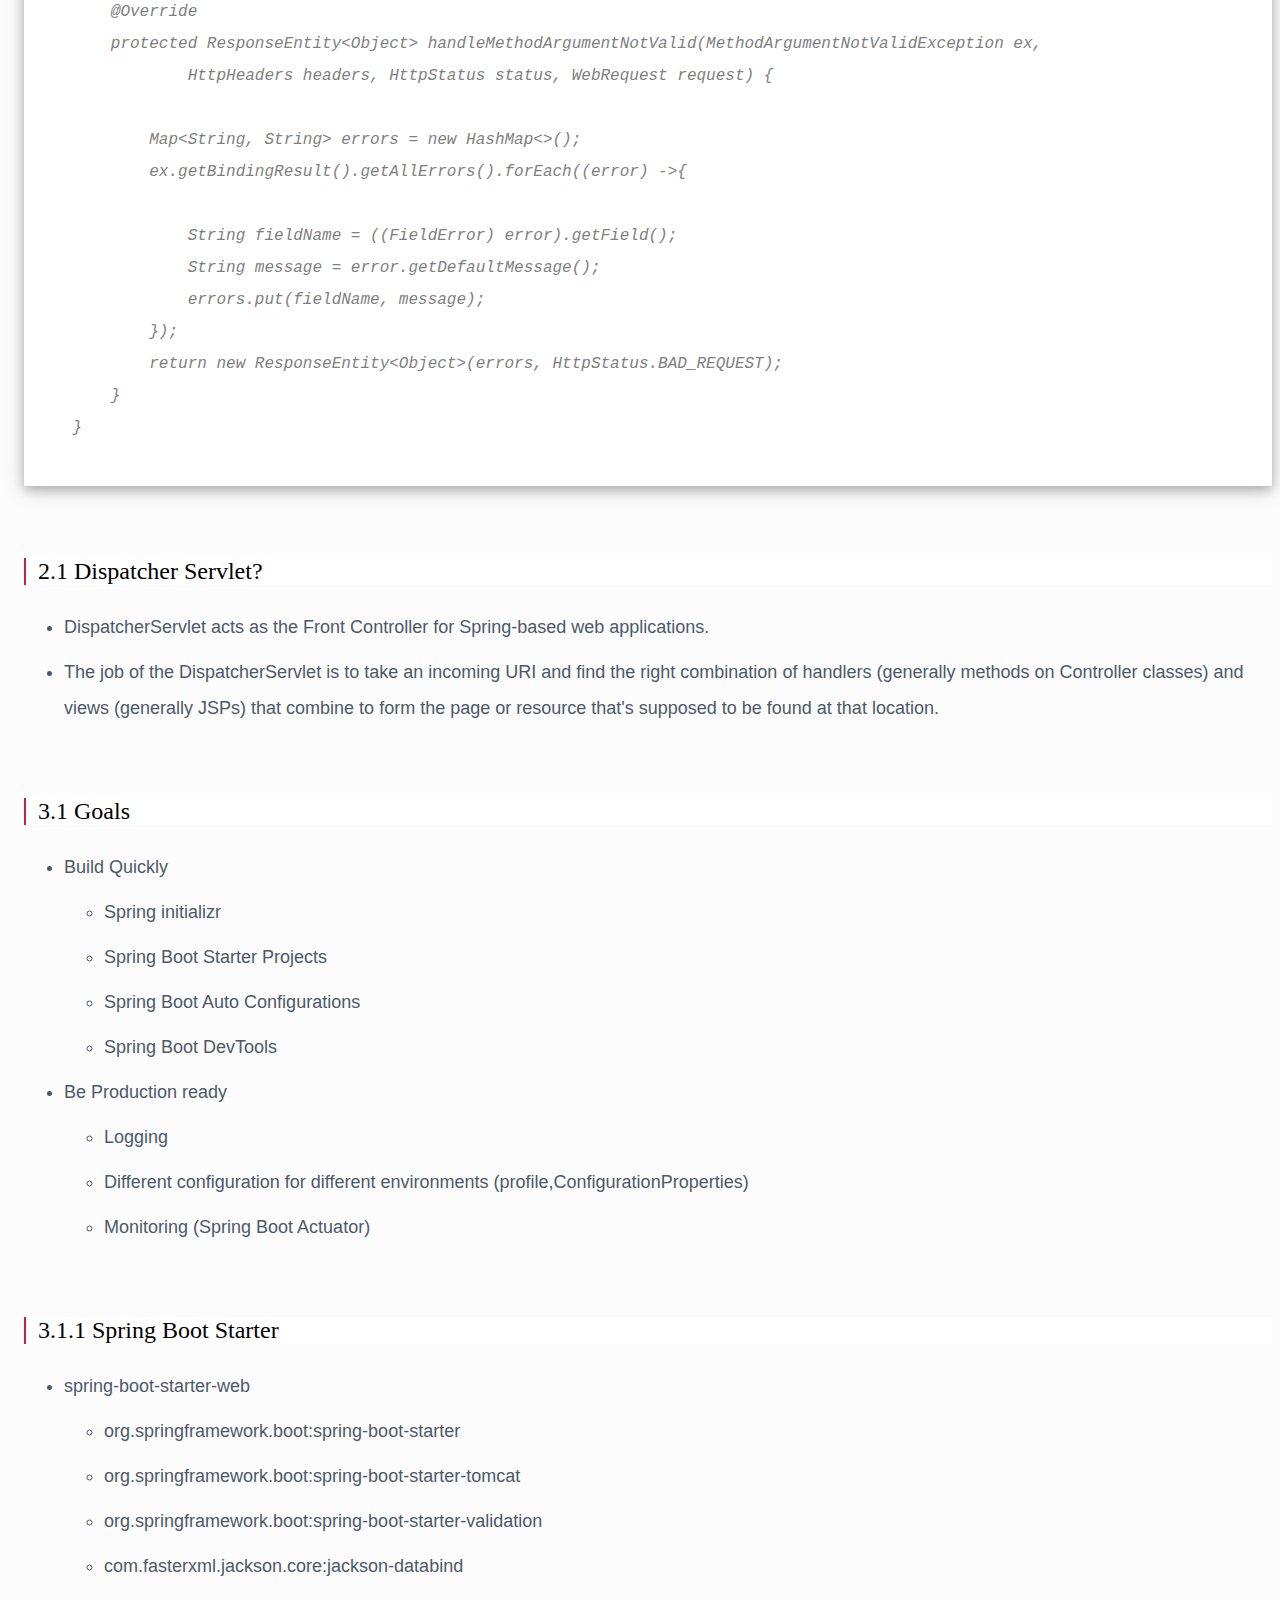
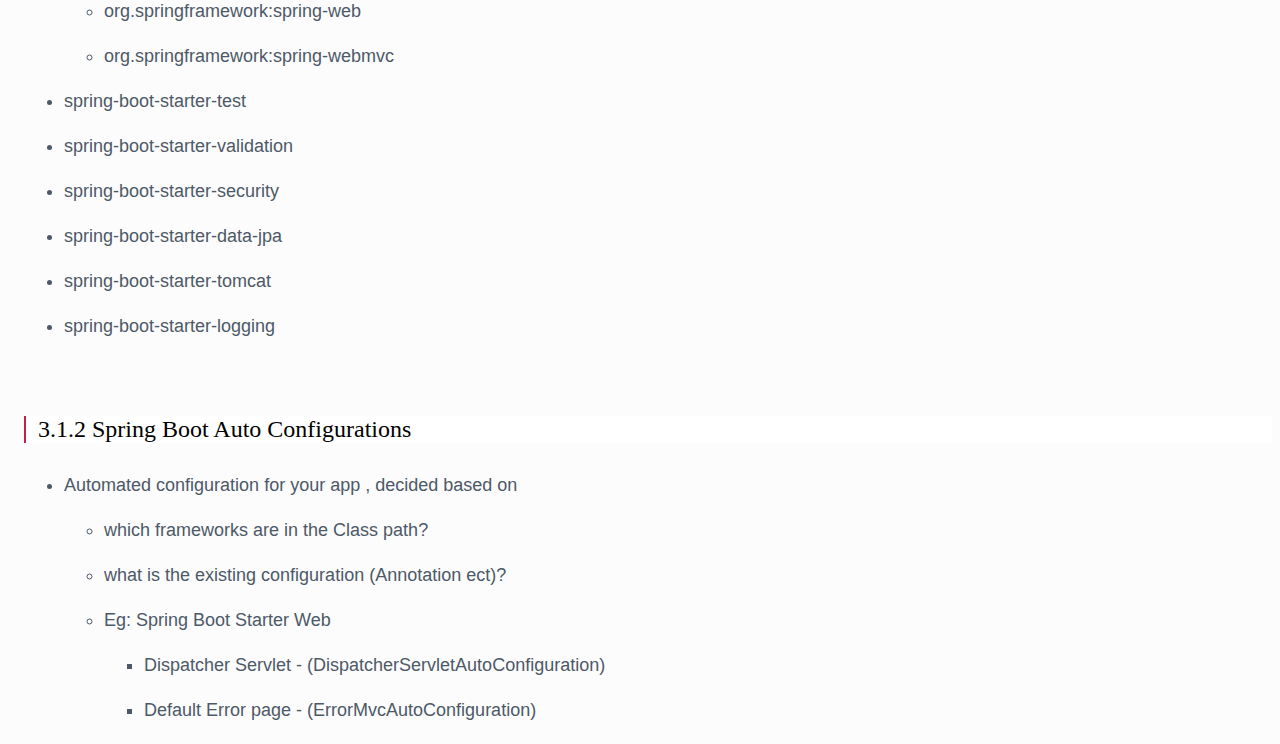
<file: pages/spring_boot.html>
<html lang="en">

<head>
    <meta charset="UTF-8">
    <meta http-equiv="X-UA-Compatible" content="IE=edge">
    <meta name="viewport" content="width=device-width, initial-scale=1.0">
    <title>Spring Boot</title>
    <link href="css/style.css" type="text/css" rel="stylesheet">
    <style>
        li {
            color: #1d2558;
            font-family: Consolas, Monaco, 'Andale Mono', 'Ubuntu Mono', monospace;
            font-size: 1em;
            text-align: left;
            margin: 0.5em 0;
            color: #4d5968;
            line-height: 2;
            font-family: 'Nunito Sans', -apple-system, blinkmacsystemfont, 'Segoe UI', roboto, helvetica, arial, sans-serif;
            font-size: 18px;
        }
    </style>
</head>

<body>
    <div class="body">
        <h2>Spring Boot</h2>

        <h3>1.0 Annotation</h3>
        <ul>
            <li>
                @SpringBootApplication=@ComponentScan+@EnableAutoConfiguration+@Configuration
            </li>
        </ul>

        <h3>1.1 Java bean validations</h3>
        <pre><code class="code-html">
<i class="red"># Entity</i>

@NotNull
@Size
@Min 
@Max 
@Email 
@NotEmpty 
@NotBlank

<i class="red"># POM</i>
<i>
&lt;dependency&gt; 
    &lt;groupId&gt;org.springframework.boot&lt;/groupId&gt; 
    &lt;artifactId&gt;spring-boot-starter-validation&lt;/artifactId&gt; 
&lt;/dependency&gt;
</i>

<i class="red"># Exception Handler</i>
<i>
    import java.util.HashMap;
    import java.util.Map;
    
    import org.springframework.http.HttpHeaders;
    
    import org.springframework.http.HttpStatus;
    import org.springframework.http.ResponseEntity;
    import org.springframework.validation.FieldError;
    import org.springframework.web.bind.MethodArgumentNotValidException;
    import org.springframework.web.bind.annotation.ControllerAdvice;
    import org.springframework.web.context.request.WebRequest;
    import org.springframework.web.servlet.mvc.method.annotation.ResponseEntityExceptionHandler;
    
    @ControllerAdvice
    public class ValidationHandler extends ResponseEntityExceptionHandler{
        
        @Override
        protected ResponseEntity&lt;Object&gt; handleMethodArgumentNotValid(MethodArgumentNotValidException ex,
                HttpHeaders headers, HttpStatus status, WebRequest request) {
            
            Map&lt;String, String&gt; errors = new HashMap&lt;&gt;();
            ex.getBindingResult().getAllErrors().forEach((error) -&gt;{
                
                String fieldName = ((FieldError) error).getField();
                String message = error.getDefaultMessage();
                errors.put(fieldName, message);
            });
            return new ResponseEntity&lt;Object&gt;(errors, HttpStatus.BAD_REQUEST);
        }
    }    
</i>
</code></pre>


        <h3>2.1 Dispatcher Servlet?</h3>
        <ul>
            <li>
                DispatcherServlet acts as the Front Controller for Spring-based web applications.
            </li>
            <li>The job of the DispatcherServlet is to take an incoming URI and find the right combination of handlers
                (generally methods on Controller classes) and views (generally JSPs) that combine to form the page or
                resource that's supposed to be found at that location.
        </ul>

        <h3>3.1 Goals</h3>
        <ul>
            <li>Build Quickly</li>
            <ul>
                <li>Spring initializr</li>
                <li>Spring Boot Starter Projects</li>
                <li>Spring Boot Auto Configurations</li>
                <li>Spring Boot DevTools</li>
            </ul>
            <li>Be Production ready</li>
            <ul>
                <li>Logging</li>
                <li>Different configuration for different environments (profile,ConfigurationProperties)</li>
                <li>Monitoring (Spring Boot Actuator)</li>
            </ul>
        </ul>

        <h3>3.1.1 Spring Boot Starter</h3>
        <ul>
            <li>spring-boot-starter-web</li>
            <ul>
                <li>org.springframework.boot:spring-boot-starter</li>
                <li>org.springframework.boot:spring-boot-starter-tomcat</li>
                <li>org.springframework.boot:spring-boot-starter-validation</li>
                <li>com.fasterxml.jackson.core:jackson-databind</li>
                <li>org.springframework:spring-web</li>
                <li>org.springframework:spring-webmvc</li>
            </ul>
            <li>spring-boot-starter-test</li>
            <li>spring-boot-starter-validation</li>
            <li>spring-boot-starter-security</li>
            <li>spring-boot-starter-data-jpa</li>
            <li>spring-boot-starter-tomcat</li>
            <li>spring-boot-starter-logging</li>
        </ul>

        <h3>3.1.2 Spring Boot Auto Configurations</h3>
        <ul>
            <li>Automated configuration for your app , decided based on</li>
            <ul>
                <li>which frameworks are in the Class path?</li>
                <li>what is the existing configuration (Annotation ect)?</li>
                <li>Eg: Spring Boot Starter Web</li>
                <ul>
                    <li>Dispatcher Servlet - (DispatcherServletAutoConfiguration)</li>
                    <li>Default Error page - (ErrorMvcAutoConfiguration)</li>
                </ul>
            </ul>
        </ul>
    </div>


    <!-- counter-->
    <div id="sfchzp3z5nubhtl5txs4m5mfamxq34rsqrp" style="width:max-content;display:none;margin:auto"></div>
    <script type="text/javascript"
        src="https://counter4.optistats.ovh/private/counter.js?c=hzp3z5nubhtl5txs4m5mfamxq34rsqrp&down=async"
        async></script><noscript><a href="https://www.freecounterstat.com" title="free hit counter"><img
                src="https://counter4.optistats.ovh/private/freecounterstat.php?c=hzp3z5nubhtl5txs4m5mfamxq34rsqrp"
                border="0" title="free hit counter" alt="free hit counter"></a></noscript>
    <!---->

</body>

</html>
</file>
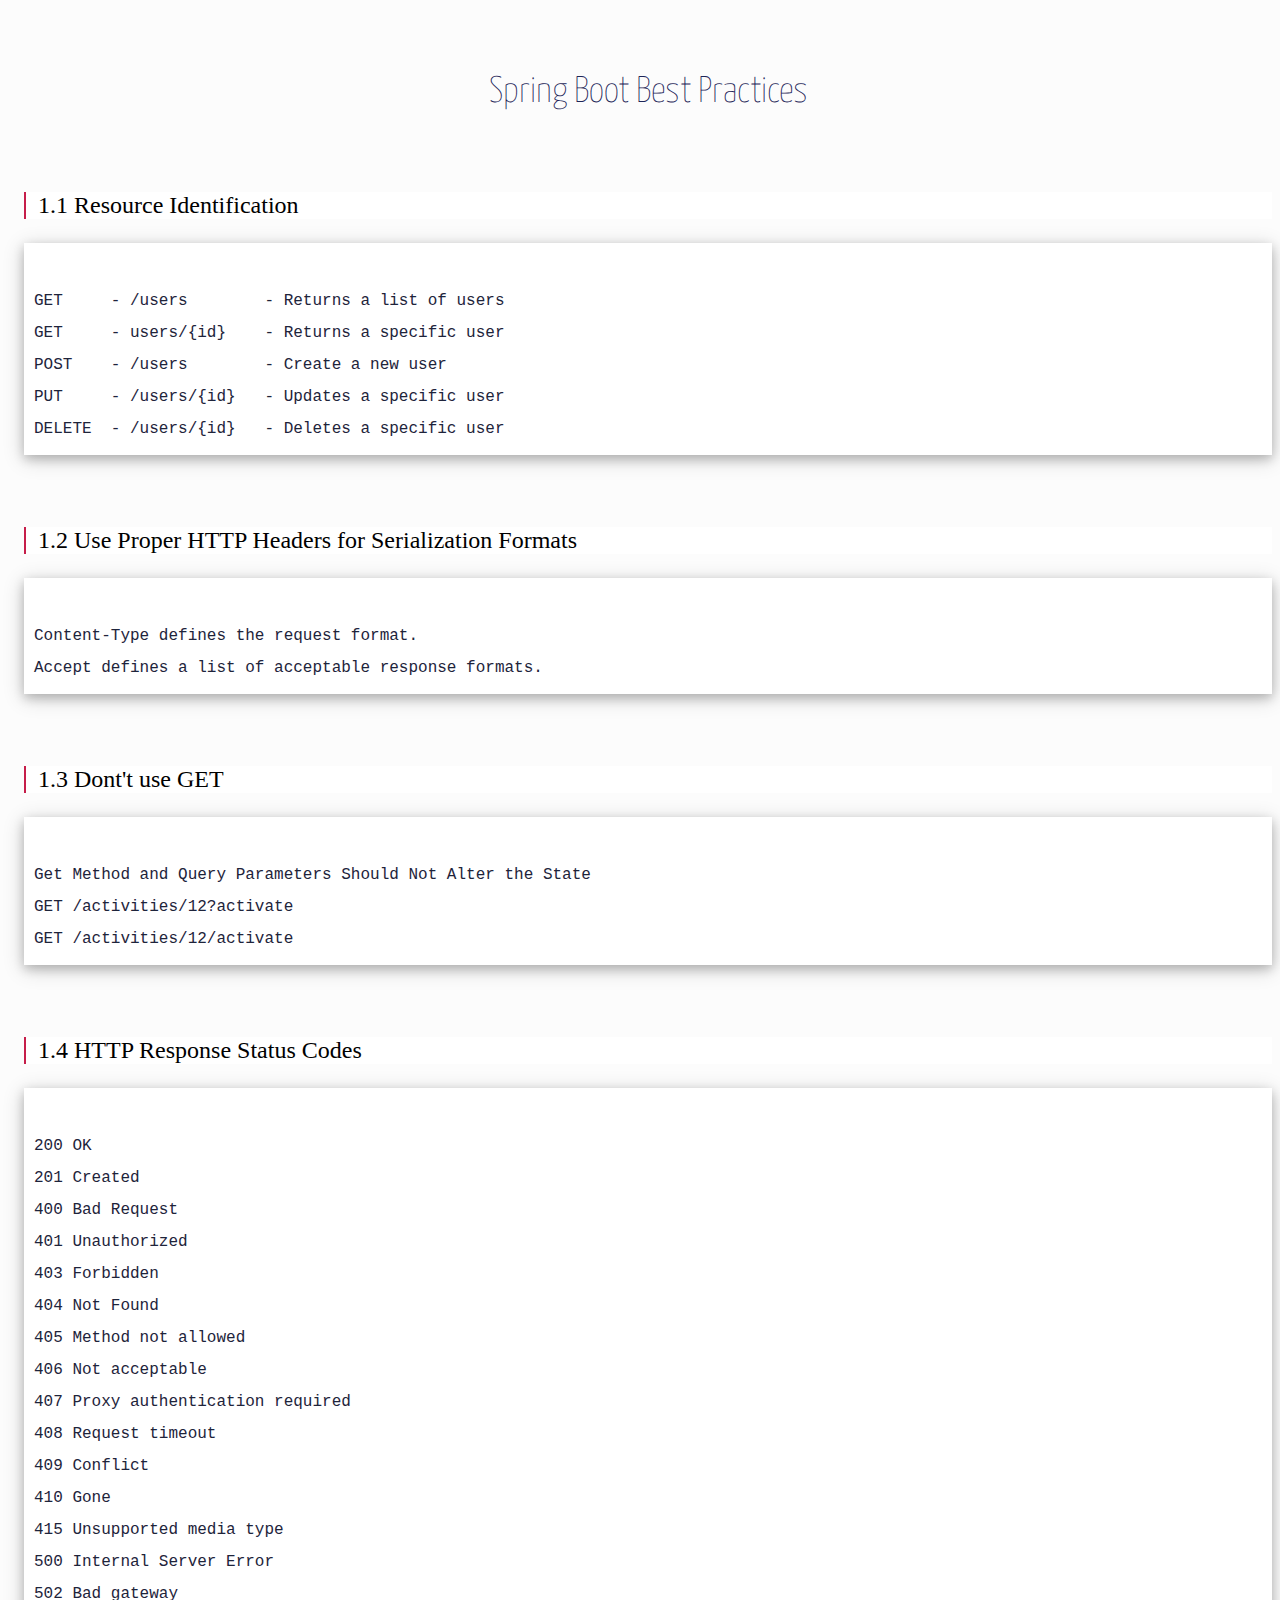
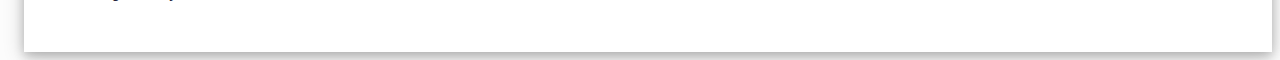
<file: pages/spring_boot_best_practise.html>
<html lang="en">

<head>
    <meta charset="UTF-8">
    <meta http-equiv="X-UA-Compatible" content="IE=edge">
    <meta name="viewport" content="width=device-width, initial-scale=1.0">
    <title>Spring Boot Best Practices</title>
    <link href="css/style.css" type="text/css" rel="stylesheet">
</head>

<body>
    <div class="body">
        <h2>Spring Boot Best Practices</h2>


        <h3>1.1 Resource Identification</h3>
        <pre><code class="code-html">
GET     - /users        - Returns a list of users
GET     - users/{id}    - Returns a specific user
POST    - /users        - Create a new user
PUT     - /users/{id}   - Updates a specific user
DELETE  - /users/{id}   - Deletes a specific user
</code></pre>

        <h3>1.2 Use Proper HTTP Headers for Serialization Formats</h3>
        <pre><code class="code-html">
Content-Type defines the request format.
Accept defines a list of acceptable response formats.
</code></pre>

        <h3>1.3 Dont't use GET</h3>
        <pre><code class="code-html">
Get Method and Query Parameters Should Not Alter the State
GET /activities/12?activate 
GET /activities/12/activate
</code></pre>

        <h3>1.4 HTTP Response Status Codes</h3>
        <pre><code class="code-html">
200 OK
201 Created
400 Bad Request
401 Unauthorized
403 Forbidden
404 Not Found
405 Method not allowed
406 Not acceptable
407 Proxy authentication required
408 Request timeout
409 Conflict
410 Gone
415 Unsupported media type
500 Internal Server Error
502 Bad gateway

</code></pre>


    </div>

    <!-- counter-->
    <div id="sfchzp3z5nubhtl5txs4m5mfamxq34rsqrp" style="width:max-content;display:none;margin:auto"></div>
    <script type="text/javascript"
        src="https://counter4.optistats.ovh/private/counter.js?c=hzp3z5nubhtl5txs4m5mfamxq34rsqrp&down=async"
        async></script><noscript><a href="https://www.freecounterstat.com" title="free hit counter"><img
                src="https://counter4.optistats.ovh/private/freecounterstat.php?c=hzp3z5nubhtl5txs4m5mfamxq34rsqrp"
                border="0" title="free hit counter" alt="free hit counter"></a></noscript>
    <!---->

</body>

</html>
</file>
<file: pages/css/style.css>
@import url('https://fonts.googleapis.com/css2?family=Yanone+Kaffeesatz&display=swap');

body {
    padding-left: 1em;
    background-color: #fcfcfc;
}

a {
    text-decoration: none;
    display: block;
    text-align: center;
    color: green;
    border-bottom: 1px solid gray;
    padding-bottom: 1em;
}

h2 {
    color: #1d2558;
    font-weight: 100;
    text-align: center;
    margin-top: 2em;
    padding-bottom: 10px;
    font-family: 'Yanone Kaffeesatz', sans-serif;
    font-size: 37px;
}

h3 {
    font-size: 24px;
    font-weight: 400;
    text-transform: none;
    background-color: white;
    border-left: 2px solid #c61e4a;
    padding-left: .5em;
    margin-top: 3em;
}

pre,
code {
    color: #ccc;
    background: none;
    font-family: Consolas, Monaco, 'Andale Mono', 'Ubuntu Mono', monospace;
    font-size: 1em;
    text-align: left;
    white-space: pre;

    margin: 0.5em 0;
    overflow: auto;
    background: white;
}

pre code {
    background: transparent;
    border: 0;
    padding: 0;
    color: red;
    line-height: 2;
}

pre,.content-divs{
    box-shadow: 0 4px 10px 0 rgb(0 0 0 / 20%), 0 4px 20px 0 rgb(0 0 0 / 19%);
    padding: 10px;
}

b,
p {
    font-family: 'Times New Roman', Times, serif;
    font-size: 21px;
    margin-top: 2em;
    display: block;
    color: gray;
    font-weight: 100;
    line-height: 30px;
}

i {
    color: gray;
}

.blue {
    color: blue;
}

.pink {
    color: #363434;
    background-color: #27272740;
    display: block;
    width: fit-content;
}

.left {
    text-align: left;
    text-decoration: none;
    border: none;
    padding: 0;
    margin: 0%;
}

.black {
    color: black;
}

.pheads {
    display: inline-block;
    border-bottom: 2px solid red;
    color: black;
    font-weight: 600;
    padding: 5px;
}

.img {
    text-align: center;
    margin-left: auto;
    margin-right: auto;
}

img {
    width: 50%;
}

@media only screen and (max-width: 726px) {
    img {
        width: 100%;
    }
}

.code-html{
    color: #1e243b;
}
.red{
    color: red;
}

.content-divs{
    color: #1e243b;
    font-size: 18px;
}
</file>
